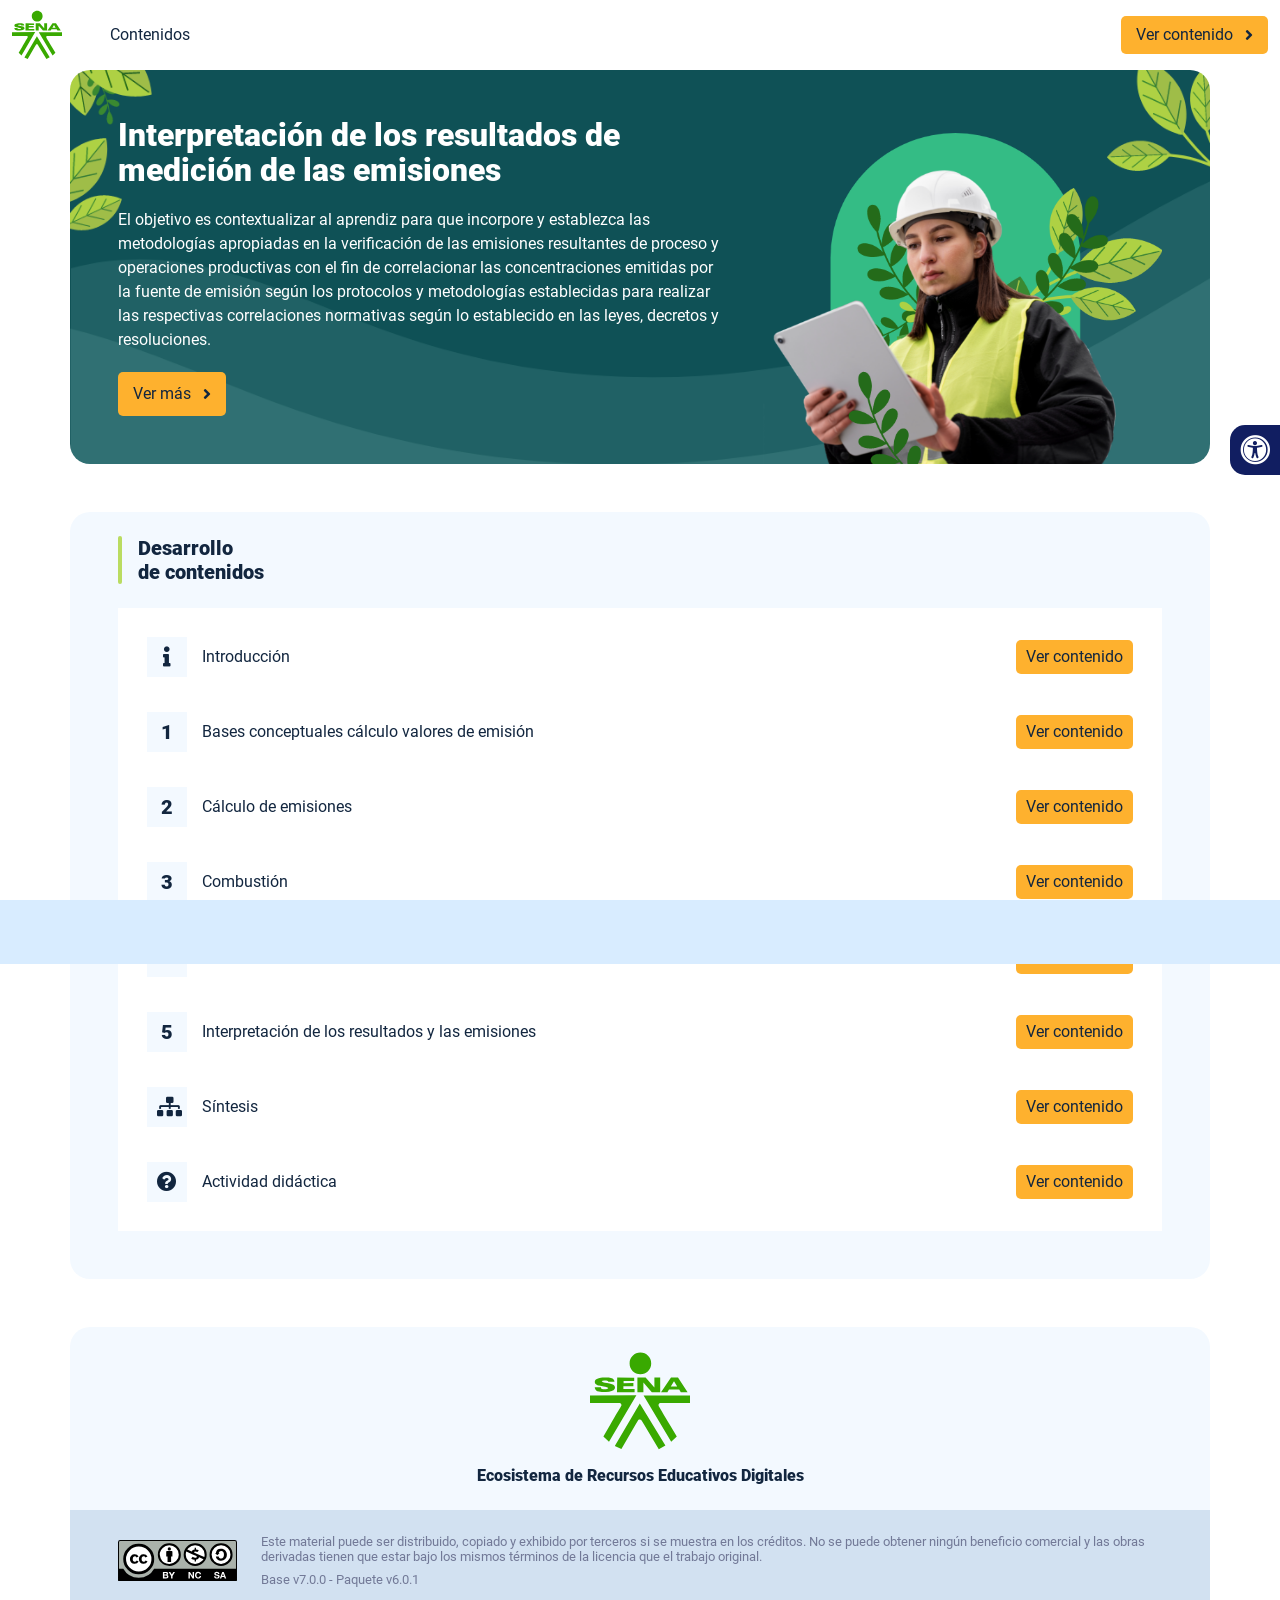
<file: index.html>
<!DOCTYPE html><html lang=""><head><meta charset="utf-8"><meta http-equiv="X-UA-Compatible" content="IE=edge"><meta name="viewport" content="width=device-width,initial-scale=1"><link rel="icon" href="favicon.ico"><title>Interpretación de los resultados de medición de las emisiones</title><link href="css/chunk-0c047e41.3babef71.css" rel="prefetch"><link href="css/chunk-25b302c8.3babef71.css" rel="prefetch"><link href="css/chunk-26fc7596.3babef71.css" rel="prefetch"><link href="css/chunk-2d2747e2.3babef71.css" rel="prefetch"><link href="css/chunk-32334cb6.3babef71.css" rel="prefetch"><link href="css/chunk-3c57cd7b.3babef71.css" rel="prefetch"><link href="css/chunk-4f2d402a.3babef71.css" rel="prefetch"><link href="css/chunk-515a8379.be25a6af.css" rel="prefetch"><link href="css/chunk-59974754.41f8687e.css" rel="prefetch"><link href="css/chunk-60cbc06b.d3a83979.css" rel="prefetch"><link href="css/chunk-6e1e538a.126808df.css" rel="prefetch"><link href="css/chunk-766a929b.87fd8c0c.css" rel="prefetch"><link href="css/chunk-f2df7d2c.3babef71.css" rel="prefetch"><link href="css/comple.3d214811.css" rel="prefetch"><link href="css/creditos.ef20f2bf.css" rel="prefetch"><link href="css/glosario.51c308df.css" rel="prefetch"><link href="css/referencias.e5878bf9.css" rel="prefetch"><link href="css/tema3.66458a03.css" rel="prefetch"><link href="js/actividad.39c6774d.js" rel="prefetch"><link href="js/chunk-0206bfa0.23834d76.js" rel="prefetch"><link href="js/chunk-0c047e41.346dcdef.js" rel="prefetch"><link href="js/chunk-13a6037e.141cece7.js" rel="prefetch"><link href="js/chunk-18f95272.6679ff83.js" rel="prefetch"><link href="js/chunk-25b302c8.2c0b1ccf.js" rel="prefetch"><link href="js/chunk-26fc7596.b8585c4b.js" rel="prefetch"><link href="js/chunk-2c06842c.7d5c266b.js" rel="prefetch"><link href="js/chunk-2d0c5615.625de244.js" rel="prefetch"><link href="js/chunk-2d0e96ec.c56a4167.js" rel="prefetch"><link href="js/chunk-2d208d90.16c0fcea.js" rel="prefetch"><link href="js/chunk-2d21d0e2.62993821.js" rel="prefetch"><link href="js/chunk-2d22c123.93688b5d.js" rel="prefetch"><link href="js/chunk-2d2747e2.16e43c29.js" rel="prefetch"><link href="js/chunk-2e80bb9a.2809e191.js" rel="prefetch"><link href="js/chunk-319206de.cb1e7823.js" rel="prefetch"><link href="js/chunk-32334cb6.a3ac75bc.js" rel="prefetch"><link href="js/chunk-36769079.9a3e3df5.js" rel="prefetch"><link href="js/chunk-3c57cd7b.60d32933.js" rel="prefetch"><link href="js/chunk-4cdd78c0.00ecc3eb.js" rel="prefetch"><link href="js/chunk-4f2d402a.219043e3.js" rel="prefetch"><link href="js/chunk-515a8379.d844e075.js" rel="prefetch"><link href="js/chunk-53ccb27e.b39b8d46.js" rel="prefetch"><link href="js/chunk-55d286b8.243ae0d2.js" rel="prefetch"><link href="js/chunk-59974754.52dd4b1c.js" rel="prefetch"><link href="js/chunk-60cbc06b.ff34f7c2.js" rel="prefetch"><link href="js/chunk-659152b8.02f6d70b.js" rel="prefetch"><link href="js/chunk-6e1e538a.32fe5932.js" rel="prefetch"><link href="js/chunk-766a929b.42486e17.js" rel="prefetch"><link href="js/chunk-c796899c.dbc88330.js" rel="prefetch"><link href="js/chunk-e8a7823a.e78ac50f.js" rel="prefetch"><link href="js/chunk-f2df7d2c.57627739.js" rel="prefetch"><link href="js/chunk-fde47172.767880ef.js" rel="prefetch"><link href="js/comple.0f24b2b6.js" rel="prefetch"><link href="js/creditos.6c15de97.js" rel="prefetch"><link href="js/glosario.f50bc307.js" rel="prefetch"><link href="js/intro.3e4ba447.js" rel="prefetch"><link href="js/referencias.5817c6ec.js" rel="prefetch"><link href="js/sintesis.363b1ac6.js" rel="prefetch"><link href="js/tema1.65cffbcf.js" rel="prefetch"><link href="js/tema2.c1bcbb6e.js" rel="prefetch"><link href="js/tema3.efbffc52.js" rel="prefetch"><link href="css/app.4c507c76.css" rel="preload" as="style"><link href="css/chunk-vendors.ae29d7f7.css" rel="preload" as="style"><link href="js/app.33b95633.js" rel="preload" as="script"><link href="js/chunk-vendors.c4e05f85.js" rel="preload" as="script"><link href="css/chunk-vendors.ae29d7f7.css" rel="stylesheet"><link href="css/app.4c507c76.css" rel="stylesheet"></head><body><noscript><strong>We're sorry but Interpretación de los resultados de medición de las emisiones doesn't work properly without JavaScript enabled. Please enable it to continue.</strong></noscript><div id="app"></div><script src="js/chunk-vendors.c4e05f85.js"></script><script src="js/app.33b95633.js"></script></body></html>
</file>
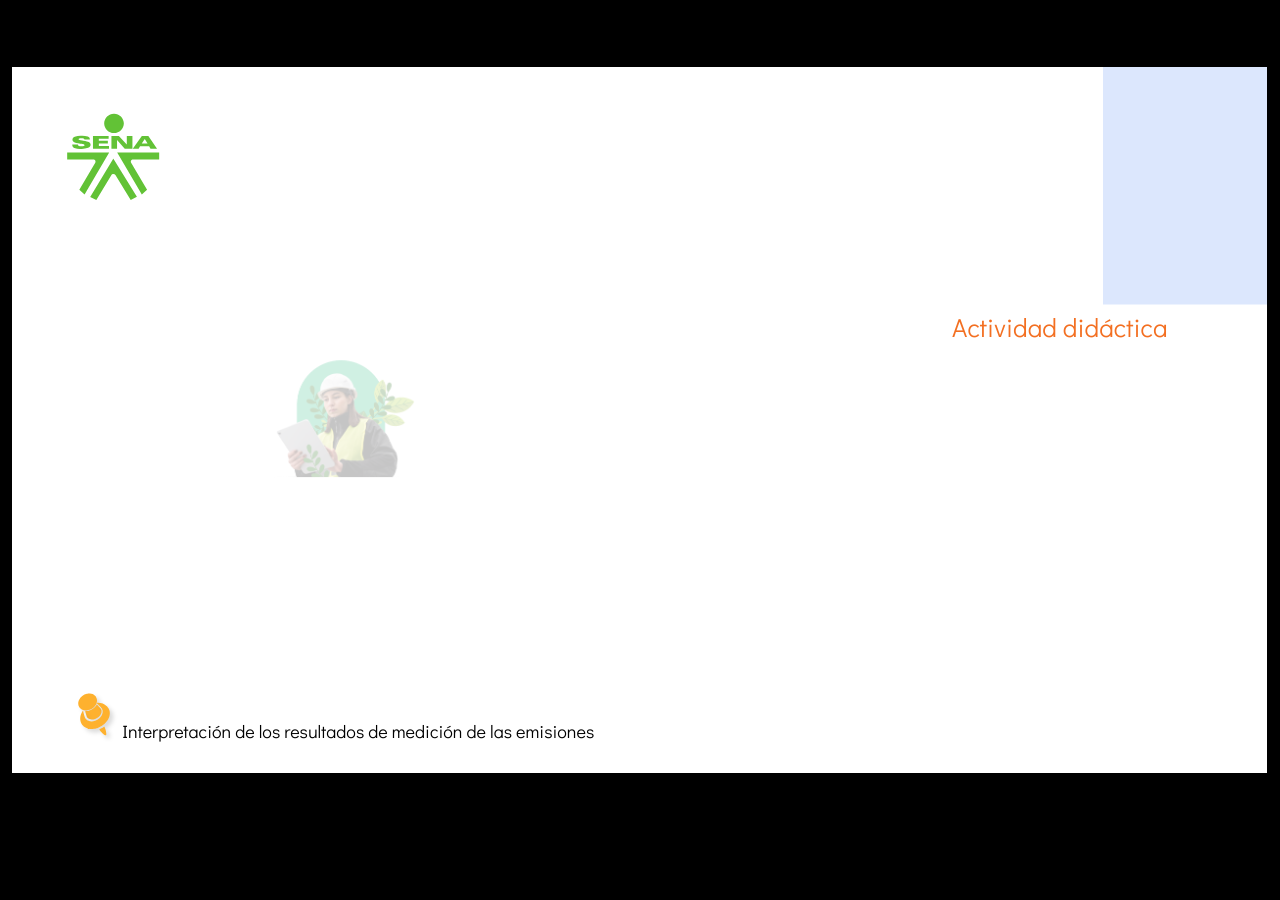
<file: actividades/actividad.html>
﻿<!doctype html>
<html lang="es">
<head>
  <meta charset="utf-8">
  <!-- Creado con Storyline 360 - http://www.articulate.com  -->
  <!-- version: 3.77.30587.0 -->
  <title>Actividad did&#225;ctica</title>
  <meta http-equiv="x-ua-compatible" content="IE=edge"/>
  <meta name="viewport" content="width=device-width,initial-scale=1,user-scalable=no,shrink-to-fit=no,minimal-ui"/>
  <meta name="apple-mobile-web-app-capable" content="yes"/>
  <style>
    html, body { height: 100%; padding: 0; margin: 0 }
    #app { height: 100%; width: 100%; }
  </style>

  <script>
    window.DS = {};
    window.globals = {
      DATA_PATH_BASE: '',
      HAS_FRAME: true,
      HAS_SLIDE: true,

      lmsPresent: false,
      tinCanPresent: false,
      cmi5Present: false,
      aoSupport: false,
      scale: 'show all',
      captureRc: false,
      browserSize: 'optimal',
      bgColor: '#000000',
      features: 'AccessibleVideo,ConnectionMessages,DropIn1,DropIn2,FullScreenToggle,LayerPresentAsDialog,MultipleQuizTracking,PlayerSpeedControl,StreamingVideo,UpdatedThemeEditor,UseAudioElement,VideoSync',
      themeName: 'classic',
      preloaderColor: '#FFFFFF',
      suppressAnalytics: false,
      productChannel: 'stable',
      publishSource: 'storyline',
      aid: 'aid|5304b41d-7af7-4125-b8d1-83eb222823e2',
      cid: 'e2bd7eff-c0eb-4ca1-be52-94918f874255',
      playerVersion: '3.77.30587.0',
      publishTimestamp: '2023-07-18T15:26:41.6684726Z',
      maxIosVideoElements: 10,
      connectionSettings: { mode: 'disabled' },

      
      parseParams: function(qs) {
        if (window.globals.parsedParams != null) {
          return window.globals.parsedParams;
        }
        qs = (qs || window.location.search.substr(1)).split('+').join(' ');
        var params = {},
            tokens,
            re = /[?&]?([^=]+)=([^&]*)/g;

        while (tokens = re.exec(qs)) {
          params[decodeURIComponent(tokens[1]).trim()] =
            decodeURIComponent(tokens[2]).trim();
        }
        window.globals.parsedParams = params;
        return params;
      }

    };
  </script>
  <script>
    var isIe11 = ('ActiveXObject' in window || window.MSBlobBuilder != null)
      && window.msCrypto != null && !window.ActiveXObject;
    if (isIe11) {
      window.globals.unsupportedBrowser = true;
      document.write(atob('[base64]'));
    }
  </script>
  
  <script>window.THREE = { };</script>
  
</head>
<body style="background: #000000" class="cs-HTML theme-classic">
  <!-- 360 -->
  <script>!function(){var e,i=/iPhone/i,o=/iPod/i,n=/iPad/i,t=/\biOS-universal(?:.+)Mac\b/i,r=/\bAndroid(?:.+)Mobile\b/i,a=/Android/i,d=/(?:SD4930UR|\bSilk(?:.+)Mobile\b)/i,p=/Silk/i,l=/Windows Phone/i,u=/\bWindows(?:.+)ARM\b/i,b=/BlackBerry/i,s=/BB10/i,c=/Opera Mini/i,f=/\b(CriOS|Chrome)(?:.+)Mobile/i,h=/Mobile(?:.+)Firefox\b/i,v=function(e){return void 0!==e&&"MacIntel"===e.platform&&"number"==typeof e.maxTouchPoints&&e.maxTouchPoints>1&&"undefined"==typeof MSStream};e=function(e){var m={userAgent:"",platform:"",maxTouchPoints:0};e||"undefined"==typeof navigator?"string"==typeof e?m.userAgent=e:e&&e.userAgent&&(m={userAgent:e.userAgent,platform:e.platform,maxTouchPoints:e.maxTouchPoints||0}):m={userAgent:navigator.userAgent,platform:navigator.platform,maxTouchPoints:navigator.maxTouchPoints||0};var g=m.userAgent,y=g.split("[FBAN");void 0!==y[1]&&(g=y[0]),void 0!==(y=g.split("Twitter"))[1]&&(g=y[0]);var A=function(e){return function(i){return i.test(e)}}(g),w={apple:{phone:A(i)&&!A(l),ipod:A(o),tablet:!A(i)&&(A(n)||v(m))&&!A(l),universal:A(t),device:(A(i)||A(o)||A(n)||A(t)||v(m))&&!A(l)},amazon:{phone:A(d),tablet:!A(d)&&A(p),device:A(d)||A(p)},android:{phone:!A(l)&&A(d)||!A(l)&&A(r),tablet:!A(l)&&!A(d)&&!A(r)&&(A(p)||A(a)),device:!A(l)&&(A(d)||A(p)||A(r)||A(a))||A(/\bokhttp\b/i)},windows:{phone:A(l),tablet:A(u),device:A(l)||A(u)},other:{blackberry:A(b),blackberry10:A(s),opera:A(c),firefox:A(h),chrome:A(f),device:A(b)||A(s)||A(c)||A(h)||A(f)},any:!1,phone:!1,tablet:!1};return w.any=w.apple.device||w.android.device||w.windows.device||w.other.device,w.phone=w.apple.phone||w.android.phone||w.windows.phone,w.tablet=w.apple.tablet||w.android.tablet||w.windows.tablet,w}(),"object"==typeof exports&&"undefined"!=typeof module?module.exports=e:"function"==typeof define&&define.amd?define((function(){return e})):this.isMobile=e}();
    window.isMobile.apple.tablet = window.isMobile.apple.tablet ||
      (navigator.platform === 'MacIntel' && navigator.maxTouchPoints > 1);
    window.isMobile.apple.device = window.isMobile.apple.device || window.isMobile.apple.tablet;
    window.isMobile.tablet = window.isMobile.tablet || window.isMobile.apple.tablet;
    window.isMobile.any = window.isMobile.any || window.isMobile.apple.tablet;
  </script>

  <div id="focus-sink" tabindex="-1"></div>

  <div id="preso"></div>
  <script>
    (function() {

      var classTypes = [ 'desktop', 'mobile', 'phone', 'tablet' ];

      var addDeviceClasses = function(prefix, testObj) {
        var curr, i;
        for (i = 0; i < classTypes.length; i++) {
          curr = classTypes[i];
          if (testObj[curr]) {
            document.body.classList.add(prefix + curr);
          }
        }
      };

      var params = window.globals.parseParams(),
          isDevicePreview = params.devicepreview === '1',
          isPhoneOverride = params.deviceType === 'phone' || (isDevicePreview && params.phone == '1'),
          isTabletOverride = (params.deviceType === 'tablet' || isDevicePreview) && !isPhoneOverride,
          isMobileOverride = isPhoneOverride || isTabletOverride;

      var deviceView = {
        desktop: !window.isMobile.any && !isMobileOverride,
        mobile: window.isMobile.any || isMobileOverride,
        phone: isPhoneOverride || (window.isMobile.phone && !isTabletOverride),
        tablet: isTabletOverride || window.isMobile.tablet
      };

      window.globals.deviceView = deviceView;
      window.isMobile.desktop = !window.isMobile.any;
      window.isMobile.mobile = window.isMobile.any;

      addDeviceClasses('view-', deviceView);

    })();
  </script>
  
  <script src='story_content/user.js' type=text/javascript></script>
  <div class="slide-loader"></div>

  <script>
    if (window.globals.deviceView.isMobile) { var doc = document, loader = doc.body.querySelector('.slide-loader'); [ 1, 2, 3 ].forEach(function(n) { var d = doc.createElement('div'); d.style.backgroundColor = window.globals.preloaderColor; d.classList.add('mobile-loader-dot'); d.classList.add('dot' + n); loader.appendChild(d); }); }
  </script>

  <div class="mobile-load-title-overlay" style="display: none">
    <div class="mobile-load-title">Actividad did&#225;ctica</div>
  </div>

  <div class="mobile-chrome-warning"></div>

  
<style>
  .warn-connection-dialog {
    display: none;
    background: transparent;
    pointer-events: none;
    position: fixed;
    left: 0;
    top: 0;
    width: 100%;
    height: 100%;
    z-index: 999;
  }

  .warn-connection-content {
    border-radius: 4px;
    background: white;
    border: 1px solid #E7E7E7;
    color: #333333;
    box-shadow: 0 2px 4px rgba(0, 0, 0, 0.25);
    transition: all 150ms ease-out;
    position: absolute;
    white-space: nowrap;
  }

  .view-phone.is-landscape .warn-connection-content {
    left: 23px;
    bottom: 23px;
  }

  .view-tablet.is-landscape .warn-connection-content {
    left: 50%;
    top: 20px;
    transform: translateX(-50%);
  }

  .is-portrait .warn-connection-content {
    transform: translate(-50%, calc(-100% - 15px));
  }

  .warn-connection-content p {
    display: inline-block;
    margin: 0 8px 0 0;
    line-height: 33px;
    font-size: 11px;
  }

  .warn-connection-content svg {
    position: relative;
    vertical-align: middle;
    margin: 0 2px 2px 8px;
  }

  .view-desktop .warn-connection-content {
    left: 1.5em;
    bottom: 1.5em;
  }

  .view-desktop .warn-connection-content p {
    font-size: 1.1em;
  }

  .is-offline .warn-connection-dialog {
    display: block;
  }

  .is-offline .cs-panel * {
    pointer-events: none !important;
  }

  .is-offline .cs-panel {
    pointer-events: all !important;
  }

  .is-offline #nav-controls * {
    pointer-events: none !important;
  }

  .is-offline #nav-controls {
    pointer-events: all !important;
  }
</style>

<div class="warn-connection-dialog">
  <div class="warn-connection-content">
    <svg width="17" height="15" viewBox="0 0 17 15" xmlns="http://www.w3.org/2000/svg">
      <path fill="#8F0000" stroke="white" d="M16.07,12.98 L15.88,12.23 L9.51,1.21 C8.97,0.26,7.6,0.26,7.06,1.21 L0.69,12.23 C0.15,13.16,0.81,14.36,1.91,14.36 H14.65 C15.47,14.36,16.05,13.7,16.07,12.98 Z"/>
      <path fill="white" stroke="white" d="M8.58,5.5 C8.35,5.28,8.5,5.35,8.21,5.32 C8.09,5.35,7.97,5.49,7.96,5.67 C7.97,5.79,7.98,5.92,7.98,6.04 L7.98,6.04 C7.99,6.17,8,6.31,8.01,6.43 L8.01,6.44 C8.03,6.92,8.06,7.41,8.09,7.9 L8.09,7.9 C8.12,8.39,8.14,8.88,8.17,9.37 C8.17,9.39,8.18,9.42,8.2,9.44 C8.23,9.46,8.25,9.47,8.28,9.47 C8.31,9.47,8.34,9.46,8.35,9.44 C8.37,9.43,8.38,9.4,8.39,9.35 L8.39,9.34 C8.39,9.24,8.4,9.15,8.4,9.05 L8.4,9.05 C8.41,8.96,8.41,8.86,8.42,8.75 C8.43,8.44,8.45,8.12,8.47,7.81 L8.47,7.81 C8.49,7.49,8.51,7.18,8.53,6.87 C8.55,6.46,8.56,6.05,8.59,5.64 L8.6,5.62 C8.6,5.57,8.59,5.53,8.58,5.5 L8.21,5.32 Z"/>
      <circle fill="white" stroke="white" cx="8.3" cy="11.35" r="0.3"/>
    </svg>
    <p>You are offline. Trying to reconnect...</p>
  </div>
</div>

<script>
  (function() {
    window.DS.connection = {
      warningShown: false,
      assets: {},
      loadingAssetGroup: false,
      retryDelay: 500
    };

    var connectionSettings = window.globals.connectionSettings || {};

    // The `window.globals.features` variable must be set in `webpack.dev.config` when testing locally - it is not enough
    // to have it in the data - but it must be set there as well.
    var useConnectionMessages = window.AbortController != null &&
      window.location.protocol != 'file:' &&
      window.globals.features.indexOf('ConnectionMessages') != -1 &&
      connectionSettings.mode === 'normal';

    window.DS.connection.useConnectionMessages = useConnectionMessages

    var assetCount = 0;
    var checkLoadedId;


    if (useConnectionMessages && connectionSettings != null) {
      var contentEl = document.querySelector('.warn-connection-content');
      var messageEl = contentEl.querySelector('p')

      if (connectionSettings.useDarkTheme) {
        contentEl.style.borderColor = '#BABBBA';
        contentEl.style.backgroundColor = '#282828';
        contentEl.style.color = '#FFFFFF';
      }

      if (connectionSettings.message != null) {
        messageEl.textContent = window.decodeURIComponent(connectionSettings.message);
      }
    }

    function checkAssetsReady() {
      for (var i in DS.connection.assets) {
        if (!DS.connection.assets[i].success) {
          return false;
        }
      }
      return true;
    }

    function stopAssetGroup() {
      if (!useConnectionMessages) { return; }

      assetCount = 0;

      DS.connection.oldAssetGroup = DS.connection.assets;
      DS.connection.assets = {};
      DS.connection.loadingAssetGroup = false;
      clearInterval(checkLoadedId);
    }

    function startAssetGroup() {
      if (!useConnectionMessages) { return; }
      var ticks = 0;
      clearInterval(checkLoadedId);
      checkLoadedId = setInterval(function() {
        var loaded = 0;
        if (assetCount === 0 && loaded === 0) {
          clearInterval(checkLoadedId);
          return;
        }

        for (var i in DS.connection.assets) {
          if (DS.connection.assets[i].success) {
            loaded++;
          }
        }

        if (assetCount === loaded && checkAssetsReady()) {
          for (var i in DS.connection.assets) {
            if (DS.connection.assets[i].action) {
              DS.connection.assets[i].action();
            }
          }
          hideWarning();
          stopAssetGroup();
        }
      }, 100)
    }

    function requiredAsset(url, action, retry, type) {
      if (!useConnectionMessages) { return; }
      if (DS.connection.assets[url]) { return; }

      DS.connection.assets[url] = {
        success: false, action: action, retry: retry, type: type
      };
      assetCount = Object.keys(DS.connection.assets).length;
      if (!DS.connection.loadingAssetGroup) {
        startAssetGroup();
      }
      DS.connection.loadingAssetGroup = true;
    }

    function assetLoaded(url) {
      if (!useConnectionMessages) { return; }
      if (DS.connection.assets[url]) {
        DS.connection.assets[url].success = true;
      }
    }

    function assetFailed(url) {
      if (!useConnectionMessages) { return; }
      if (!DS.connection.assets[url]) {
        if (/\.js$/.test(url) && url.indexOf('transcripts') === -1) {
          setTimeout(function() {
            if (DS.connection.lastSlideLoaded != null) {
              DS.connection.lastSlideLoaded();
            }
          }, DS.connection.retryDelay);
        }
        return;
      }
      if (!DS.connection.warningShown) { showWarning(); }
      if (DS.connection.assets[url].retry) {
        setTimeout(function() {
          if (!DS.connection.assets[url].success) {
            DS.connection.assets[url].retry()
          }
        }, DS.connection.retryDelay);
      }
    }

    function hideWarning() {
      document.body.classList.remove('is-offline');
      DS.connection.warningShown = false;
    }
    DS.connection.hideWarning = hideWarning

    function showWarning(btn) {
      document.body.classList.add('is-offline')
      DS.connection.warningShown = true;
      updateWarningPosition();
    }

    function updateWarningPosition() {
      if (!DS.connection.warningShown) {
        return;
      }

      var isPortrait = document.body.classList.contains('is-portrait');
      var warningEl = document.querySelector('.warn-connection-content');

      if (isPortrait) {
        var slide = document.querySelector('.primary-slide');
        var slideRect = slide.getBoundingClientRect();

        warningEl.style.top = `${slideRect.top}px`
        warningEl.style.left = `${slideRect.left + slideRect.width / 2}px`
      } else {
        warningEl.style.top = null;
        warningEl.style.left = null;
      }

      window.requestAnimationFrame(updateWarningPosition);
    }

    // these will all be noops if the feature flag isn't set in
    // the data and `window.globals.features`
    DS.connection.requiredAsset = requiredAsset;
    DS.connection.assetLoaded = assetLoaded;
    DS.connection.assetFailed = assetFailed;
    DS.connection.stopAssetGroup = stopAssetGroup;
    DS.connection.startAssetGroup = startAssetGroup;
  })();
</script>


  <script>
    
    if (window.autoSpider && window.vInterfaceObject) {
      document.querySelector('.mobile-load-title-overlay').style.display = 'none';
    }
  </script>

  

  <link rel="stylesheet" href="html5/data/css/output.min.css" data-noprefix/>
</body>
<script src="html5/lib/scripts/bootstrapper.min.js"></script>
</html>
</file>
<file: css/chunk-0c047e41.3babef71.css>
.actividad[data-v-22adfd6b]{background-color:#f2f2f2}.horizontal-scroll__wrapper[data-v-22adfd6b]{overflow:hidden}.horizontal-scroll[data-v-22adfd6b]{display:flex;transition:transform .5s ease-in-out;align-items:center;flex-wrap:nowrap}.horizontal-scroll[data-v-22adfd6b]:not(.row){width:100%}.horizontal-scroll--item-fw[data-v-22adfd6b]>div{flex-grow:0;flex-shrink:0;width:100%;margin:0!important}
</file>
<file: css/chunk-25b302c8.3babef71.css>
.actividad[data-v-22adfd6b]{background-color:#f2f2f2}.horizontal-scroll__wrapper[data-v-22adfd6b]{overflow:hidden}.horizontal-scroll[data-v-22adfd6b]{display:flex;transition:transform .5s ease-in-out;align-items:center;flex-wrap:nowrap}.horizontal-scroll[data-v-22adfd6b]:not(.row){width:100%}.horizontal-scroll--item-fw[data-v-22adfd6b]>div{flex-grow:0;flex-shrink:0;width:100%;margin:0!important}
</file>
<file: css/chunk-26fc7596.3babef71.css>
.actividad[data-v-22adfd6b]{background-color:#f2f2f2}.horizontal-scroll__wrapper[data-v-22adfd6b]{overflow:hidden}.horizontal-scroll[data-v-22adfd6b]{display:flex;transition:transform .5s ease-in-out;align-items:center;flex-wrap:nowrap}.horizontal-scroll[data-v-22adfd6b]:not(.row){width:100%}.horizontal-scroll--item-fw[data-v-22adfd6b]>div{flex-grow:0;flex-shrink:0;width:100%;margin:0!important}
</file>
<file: css/chunk-2d2747e2.3babef71.css>
.actividad[data-v-22adfd6b]{background-color:#f2f2f2}.horizontal-scroll__wrapper[data-v-22adfd6b]{overflow:hidden}.horizontal-scroll[data-v-22adfd6b]{display:flex;transition:transform .5s ease-in-out;align-items:center;flex-wrap:nowrap}.horizontal-scroll[data-v-22adfd6b]:not(.row){width:100%}.horizontal-scroll--item-fw[data-v-22adfd6b]>div{flex-grow:0;flex-shrink:0;width:100%;margin:0!important}
</file>
<file: css/chunk-32334cb6.3babef71.css>
.actividad[data-v-22adfd6b]{background-color:#f2f2f2}.horizontal-scroll__wrapper[data-v-22adfd6b]{overflow:hidden}.horizontal-scroll[data-v-22adfd6b]{display:flex;transition:transform .5s ease-in-out;align-items:center;flex-wrap:nowrap}.horizontal-scroll[data-v-22adfd6b]:not(.row){width:100%}.horizontal-scroll--item-fw[data-v-22adfd6b]>div{flex-grow:0;flex-shrink:0;width:100%;margin:0!important}
</file>
<file: css/chunk-3c57cd7b.3babef71.css>
.actividad[data-v-22adfd6b]{background-color:#f2f2f2}.horizontal-scroll__wrapper[data-v-22adfd6b]{overflow:hidden}.horizontal-scroll[data-v-22adfd6b]{display:flex;transition:transform .5s ease-in-out;align-items:center;flex-wrap:nowrap}.horizontal-scroll[data-v-22adfd6b]:not(.row){width:100%}.horizontal-scroll--item-fw[data-v-22adfd6b]>div{flex-grow:0;flex-shrink:0;width:100%;margin:0!important}
</file>
<file: css/chunk-4f2d402a.3babef71.css>
.actividad[data-v-22adfd6b]{background-color:#f2f2f2}.horizontal-scroll__wrapper[data-v-22adfd6b]{overflow:hidden}.horizontal-scroll[data-v-22adfd6b]{display:flex;transition:transform .5s ease-in-out;align-items:center;flex-wrap:nowrap}.horizontal-scroll[data-v-22adfd6b]:not(.row){width:100%}.horizontal-scroll--item-fw[data-v-22adfd6b]>div{flex-grow:0;flex-shrink:0;width:100%;margin:0!important}
</file>
<file: css/chunk-515a8379.be25a6af.css>
.actividad{background-color:#f2f2f2}.banner-interno{position:relative}.banner-interno__fondo{position:absolute;top:0;bottom:-50px;left:0;right:0;background-color:#0e494d;background-size:cover;background-position:50%}.banner-interno__titulo{display:flex;align-items:center}.banner-interno__titulo__icono{display:block;width:32px;height:32px;border-radius:50%;background-color:#fff;position:relative}.banner-interno__titulo__icono i{color:#0e494d;position:absolute;left:50%;top:50%;transform:translate(-50%,-50%)}.banner-interno__titulo h1,.banner-interno__titulo h2,.banner-interno__titulo h3,.banner-interno__titulo h4,.banner-interno__titulo h5,.banner-interno__titulo h6{color:#fff;line-height:1.1em}
</file>
<file: css/chunk-59974754.41f8687e.css>
.actividad{background-color:#f2f2f2}.aside-menu{position:fixed;top:70px;min-height:calc(100vh - 70px);max-height:calc(100vh - 70px);background-color:#f3f9ff;transition:flex .5s ease-in-out,width .5s ease-in-out;overflow-x:hidden;z-index:100001;width:300px}.aside-menu__black-background{position:fixed;inset:0;top:70px;background:rgba(0,0,0,.8);cursor:pointer}.aside-menu a{color:#111e61}.aside-menu__content{width:300px;display:flex;flex-direction:column;justify-content:space-between;min-height:calc(100vh - 70px);max-height:calc(100vh - 70px);border-right:1px solid #d8ecff;position:absolute;background:#fff}@media (max-height:800px){.aside-menu__content{min-height:800px;max-height:800px;overflow-y:auto}}.aside-menu__header{padding:10px;text-align:center;background-color:#d8ecff}.aside-menu__header h4{margin:0}.aside-menu__menu{overflow-y:auto;flex-grow:1;list-style:none;padding-left:0;margin-bottom:0}.aside-menu__menu__item--active .aside-menu__menu__item__lnk,.aside-menu__menu__item--active .aside-menu__sec-menu__item__lnk{background-color:#d8ecff;font-weight:700}.aside-menu__menu__item--sub-menu:hover,.aside-menu__menu__item:hover,.aside-menu__sec-menu__item:hover{background-color:#d8ecff}.aside-menu__menu__item--sub-menu{padding-left:10px}.aside-menu__menu__item--sub-menu--active .aside-menu__menu__item__lnk,.aside-menu__menu__item--sub-menu--active .aside-menu__sec-menu__item__lnk{background-color:#d8ecff;font-weight:700;position:relative}.aside-menu__menu__item--sub-menu--active .aside-menu__menu__item__lnk:before,.aside-menu__menu__item--sub-menu--active .aside-menu__sec-menu__item__lnk:before{content:"";display:block;position:absolute;left:0;bottom:0;top:0;width:4px;border-radius:2px;background-color:#badc61}.aside-menu__menu__item__lnk,.aside-menu__sec-menu__item__lnk{display:flex;align-items:center;padding:10px 15px;line-height:1.1em}.aside-menu__menu__item__lnk i,.aside-menu__menu__item__lnk span,.aside-menu__sec-menu__item__lnk i,.aside-menu__sec-menu__item__lnk span{margin-right:10px}.aside-menu__menu__item__lnk i:last-child,.aside-menu__menu__item__lnk span:last-child,.aside-menu__sec-menu__item__lnk i:last-child,.aside-menu__sec-menu__item__lnk span:last-child{margin-right:0}.aside-menu__sec-menu{background-color:#d8ecff;padding:10px 0;flex-shrink:0;margin-bottom:0}.aside-menu__sec-menu__item{padding:10px 15px}.aside-menu__sec-menu__item__lnk{padding:0;border-radius:1em}.aside-menu__sec-menu__item__lnk i{display:block;width:2em;height:2em;padding:.5em 0;text-align:center;background-color:#fff;border-radius:50%}.aside-menu__sec-menu__item__lnk:hover{background-color:#fff}@media (max-width:576px){.aside-menu__sec-menu{padding-bottom:110px}}.main-menu-enter-active{-webkit-animation:main-menu-open-animation .3s;animation:main-menu-open-animation .3s}.main-menu-enter-active .aside-menu__black-background{-webkit-animation:main-menu-background-animation .3s;animation:main-menu-background-animation .3s}.main-menu-leave-active{animation:main-menu-open-animation .3s reverse}.main-menu-leave-active .aside-menu__black-background{animation:main-menu-background-animation .3s reverse}@-webkit-keyframes main-menu-open-animation{0%{width:0}to{width:300px}}@keyframes main-menu-open-animation{0%{width:0}to{width:300px}}@-webkit-keyframes main-menu-background-animation{0%{opacity:0}to{opacity:1}}@keyframes main-menu-background-animation{0%{opacity:0}to{opacity:1}}
</file>
<file: css/chunk-60cbc06b.d3a83979.css>
.actividad[data-v-7e5a4120]{background-color:#f2f2f2}.header[data-v-7e5a4120]{position:sticky;top:0;padding-top:10px;padding-bottom:10px;background-color:#fff;z-index:10010;line-height:1.1em}.header__logo[data-v-7e5a4120]{width:50px}@media (max-width:576px){.header__componente-formativo[data-v-7e5a4120]{font-size:.8em}}.header__menu[data-v-7e5a4120]{cursor:pointer}.header__menu span[data-v-7e5a4120]{font-size:.7em;display:block;line-height:1em;text-align:center;color:#111e61}.header__menu__btn[data-v-7e5a4120]{width:30px;height:30px;position:relative;margin-bottom:4px}.header__menu__btn .line-1[data-v-7e5a4120],.header__menu__btn .line-2[data-v-7e5a4120],.header__menu__btn .line-3[data-v-7e5a4120]{height:4px;width:30px;background-color:#111e61;transform-origin:center center;position:absolute;left:0;border-radius:2px}.header__menu__btn .line-1[data-v-7e5a4120]{top:4px;-webkit-animation:line-1-inactive-data-v-7e5a4120 .5s ease-in-out forwards;animation:line-1-inactive-data-v-7e5a4120 .5s ease-in-out forwards}.header__menu__btn .line-2[data-v-7e5a4120]{top:13px;-webkit-animation:line-2-inactive-data-v-7e5a4120 .5s ease-in-out forwards;animation:line-2-inactive-data-v-7e5a4120 .5s ease-in-out forwards}.header__menu__btn .line-3[data-v-7e5a4120]{top:22px;-webkit-animation:line-3-inactive-data-v-7e5a4120 .5s ease-in-out forwards;animation:line-3-inactive-data-v-7e5a4120 .5s ease-in-out forwards}.header__menu__btn[data-v-7e5a4120]:hover{cursor:pointer}.header__menu__btn--open .line-1[data-v-7e5a4120]{-webkit-animation:line-1-active-data-v-7e5a4120 .5s ease-in-out forwards;animation:line-1-active-data-v-7e5a4120 .5s ease-in-out forwards}.header__menu__btn--open .line-2[data-v-7e5a4120]{-webkit-animation:line-2-active-data-v-7e5a4120 .5s ease-in-out forwards;animation:line-2-active-data-v-7e5a4120 .5s ease-in-out forwards}.header__menu__btn--open .line-3[data-v-7e5a4120]{-webkit-animation:line-3-active-data-v-7e5a4120 .5s ease-in-out forwards;animation:line-3-active-data-v-7e5a4120 .5s ease-in-out forwards}@-webkit-keyframes line-1-active-data-v-7e5a4120{0%{transform:translate(0) rotate(0)}50%{transform:translateY(9px) rotate(0)}to{transform:translateY(9px) rotate(45deg)}}@keyframes line-1-active-data-v-7e5a4120{0%{transform:translate(0) rotate(0)}50%{transform:translateY(9px) rotate(0)}to{transform:translateY(9px) rotate(45deg)}}@-webkit-keyframes line-2-active-data-v-7e5a4120{0%{transform:scale(1)}to{transform:scale(0)}}@keyframes line-2-active-data-v-7e5a4120{0%{transform:scale(1)}to{transform:scale(0)}}@-webkit-keyframes line-3-active-data-v-7e5a4120{0%{transform:translate(0) rotate(0)}50%{transform:translateY(-9px) rotate(0)}to{transform:translateY(-9px) rotate(-45deg)}}@keyframes line-3-active-data-v-7e5a4120{0%{transform:translate(0) rotate(0)}50%{transform:translateY(-9px) rotate(0)}to{transform:translateY(-9px) rotate(-45deg)}}@-webkit-keyframes line-1-inactive-data-v-7e5a4120{0%{transform:translateY(9px) rotate(45deg)}50%{transform:translateY(9px) rotate(0)}to{transform:translate(0) rotate(0)}}@keyframes line-1-inactive-data-v-7e5a4120{0%{transform:translateY(9px) rotate(45deg)}50%{transform:translateY(9px) rotate(0)}to{transform:translate(0) rotate(0)}}@-webkit-keyframes line-2-inactive-data-v-7e5a4120{0%{transform:scale(0)}to{transform:scale(1)}}@keyframes line-2-inactive-data-v-7e5a4120{0%{transform:scale(0)}to{transform:scale(1)}}@-webkit-keyframes line-3-inactive-data-v-7e5a4120{0%{transform:translateY(-9px) rotate(-45deg)}50%{transform:translateY(-9px) rotate(0)}to{transform:translate(0) rotate(0)}}@keyframes line-3-inactive-data-v-7e5a4120{0%{transform:translateY(-9px) rotate(-45deg)}50%{transform:translateY(-9px) rotate(0)}to{transform:translate(0) rotate(0)}}
</file>
<file: css/chunk-6e1e538a.126808df.css>
.actividad[data-v-4f6b7c58]{background-color:#f2f2f2}.accesibilidad[data-v-4f6b7c58]{position:fixed;right:0;top:50vh;height:50px;background-color:#111e61;border-top-left-radius:15px;border-bottom-left-radius:15px;transform:translateY(-50%) translateX(100%) translateX(-50px);overflow:hidden;transition:transform .3s ease-in-out,height .3s ease-in-out}.accesibilidad[data-v-4f6b7c58]:hover{transform:translateY(-50%) translateX(0);height:12.75rem}.accesibilidad [data-v-4f6b7c58]{color:#fff}.accesibilidad__menu__content .accesibilidad__menu__item[data-v-4f6b7c58]{cursor:pointer}.accesibilidad__menu__content .accesibilidad__menu__item[data-v-4f6b7c58]:hover{background-color:#273685}.accesibilidad__menu__content .accesibilidad__menu__item[data-v-4f6b7c58]:last-child{border:none}.accesibilidad__menu__item[data-v-4f6b7c58]{display:flex;align-items:center;padding:10px;border-bottom:1px solid #273685;line-height:1em;-webkit-user-select:none;-moz-user-select:none;-ms-user-select:none;user-select:none}.accesibilidad__menu i[data-v-4f6b7c58]{font-size:30px;font-style:normal;margin-right:10px;line-height:1em}.accesibilidad__menu img[data-v-4f6b7c58]{width:30px;margin-right:10px}
</file>
<file: css/chunk-766a929b.87fd8c0c.css>
.actividad{background-color:#f2f2f2}.barra-avance{display:flex;align-items:center;justify-content:space-between;position:fixed;bottom:0;left:0;width:100%;padding:10px;background-color:#d8ecff;transition:transform .5s ease-in-out;z-index:100000}.barra-avance__barra{margin:0 20px;flex:1;position:relative;max-width:800px}.barra-avance__barra--amarilla,.barra-avance__barra--blanca{height:4px}.barra-avance__barra--amarilla:after,.barra-avance__barra--amarilla:before,.barra-avance__barra--blanca:after,.barra-avance__barra--blanca:before{content:"";display:block;width:10px;height:10px;border-radius:50%;position:absolute;top:50%}.barra-avance__barra--amarilla:before,.barra-avance__barra--blanca:before{left:0;transform:translate(-50%,-50%)}.barra-avance__barra--amarilla:after,.barra-avance__barra--blanca:after{right:0;transform:translate(50%,-50%)}.barra-avance__barra--blanca,.barra-avance__barra--blanca:after,.barra-avance__barra--blanca:before{background-color:#fff}.barra-avance__barra--amarilla{position:absolute;width:100%;top:0;background-color:#feb12e}.barra-avance__barra--amarilla:after,.barra-avance__barra--amarilla:before{background-color:#feb12e}.barra-avance__boton--regresar{background-color:#b0c0d2}.barra-avance__boton--regresar span{color:#111e61!important}.barra-avance__boton--disable{opacity:0;pointer-events:none}.barra-avance--open{transform:translateY(0)}.barra-avance--close{transform:translateY(100%)}
</file>
<file: css/chunk-f2df7d2c.3babef71.css>
.actividad[data-v-22adfd6b]{background-color:#f2f2f2}.horizontal-scroll__wrapper[data-v-22adfd6b]{overflow:hidden}.horizontal-scroll[data-v-22adfd6b]{display:flex;transition:transform .5s ease-in-out;align-items:center;flex-wrap:nowrap}.horizontal-scroll[data-v-22adfd6b]:not(.row){width:100%}.horizontal-scroll--item-fw[data-v-22adfd6b]>div{flex-grow:0;flex-shrink:0;width:100%;margin:0!important}
</file>
<file: css/comple.3d214811.css>
.banner-interno{position:relative}.banner-interno__fondo{position:absolute;top:0;bottom:-50px;left:0;right:0;background-color:#0e494d;background-size:cover;background-position:50%}.banner-interno__titulo{display:flex;align-items:center}.banner-interno__titulo__icono{display:block;width:32px;height:32px;border-radius:50%;background-color:#fff;position:relative}.banner-interno__titulo__icono i{color:#0e494d;position:absolute;left:50%;top:50%;transform:translate(-50%,-50%)}.banner-interno__titulo h1,.banner-interno__titulo h2,.banner-interno__titulo h3,.banner-interno__titulo h4,.banner-interno__titulo h5,.banner-interno__titulo h6{color:#fff;line-height:1.1em}.actividad{background-color:#f2f2f2}.complementario__enlaces{display:flex;justify-content:center;flex-wrap:wrap}.complementario__enlaces a{margin:0 5px}.complementario__btn{font-size:1.5em;line-height:1em}table{width:calc(100% - 1px);min-width:800px}table thead{background-color:#d8ecff}table thead th{border-color:#d8ecff}table td,table th{padding:25px 20px;text-align:center}
</file>
<file: css/creditos.ef20f2bf.css>
.banner-interno{position:relative}.banner-interno__fondo{position:absolute;top:0;bottom:-50px;left:0;right:0;background-color:#0e494d;background-size:cover;background-position:50%}.banner-interno__titulo{display:flex;align-items:center}.banner-interno__titulo__icono{display:block;width:32px;height:32px;border-radius:50%;background-color:#fff;position:relative}.banner-interno__titulo__icono i{color:#0e494d;position:absolute;left:50%;top:50%;transform:translate(-50%,-50%)}.banner-interno__titulo h1,.banner-interno__titulo h2,.banner-interno__titulo h3,.banner-interno__titulo h4,.banner-interno__titulo h5,.banner-interno__titulo h6{color:#fff;line-height:1.1em}.actividad{background-color:#f2f2f2}.creditos-vista .tarjeta.credito{background-color:#d2e1f1}.creditos{color:#727997;overflow-x:auto}.creditos__item{min-width:490px}.creditos p{line-height:1.3em;margin-bottom:0;color:#727997}.creditos__titulo{font-weight:700;background-color:#d2e1f1;padding:5px 10px;border-top-radius:5px;border-top-left-radius:5px;border-top-right-radius:5px}.creditos table td,.creditos table th{border-color:#d2e1f1}
</file>
<file: css/glosario.51c308df.css>
.banner-interno{position:relative}.banner-interno__fondo{position:absolute;top:0;bottom:-50px;left:0;right:0;background-color:#0e494d;background-size:cover;background-position:50%}.banner-interno__titulo{display:flex;align-items:center}.banner-interno__titulo__icono{display:block;width:32px;height:32px;border-radius:50%;background-color:#fff;position:relative}.banner-interno__titulo__icono i{color:#0e494d;position:absolute;left:50%;top:50%;transform:translate(-50%,-50%)}.banner-interno__titulo h1,.banner-interno__titulo h2,.banner-interno__titulo h3,.banner-interno__titulo h4,.banner-interno__titulo h5,.banner-interno__titulo h6{color:#fff;line-height:1.1em}.actividad{background-color:#f2f2f2}.glosario__letra-item{display:flex}.glosario__letra-item__texto{padding-top:5px}.glosario__letra-item__letra__icono{width:32px;height:32px;position:relative;line-height:1em;border-radius:50%;background-color:#d2e1f1}.glosario__letra-item__letra__icono span{position:absolute;left:50%;top:50%;transform:translate(-50%,-50%);font-size:1.1em;font-weight:900}
</file>
<file: css/referencias.e5878bf9.css>
.banner-interno{position:relative}.banner-interno__fondo{position:absolute;top:0;bottom:-50px;left:0;right:0;background-color:#0e494d;background-size:cover;background-position:50%}.banner-interno__titulo{display:flex;align-items:center}.banner-interno__titulo__icono{display:block;width:32px;height:32px;border-radius:50%;background-color:#fff;position:relative}.banner-interno__titulo__icono i{color:#0e494d;position:absolute;left:50%;top:50%;transform:translate(-50%,-50%)}.banner-interno__titulo h1,.banner-interno__titulo h2,.banner-interno__titulo h3,.banner-interno__titulo h4,.banner-interno__titulo h5,.banner-interno__titulo h6{color:#fff;line-height:1.1em}.actividad{background-color:#f2f2f2}.referencias__item:last-child hr{display:none}.referencias__item a{color:#2196f3;text-decoration:underline;overflow-wrap:break-word}
</file>
<file: css/tema3.66458a03.css>
.actividad{background-color:#f2f2f2}.tarjeta--gris{background-color:#d2e1f1}.linea-tiempo-d.color-secundario .linea-tiempo-d__item--selected .linea-tiempo-d__item__number{background-color:#c9d9b6}.linea-tiempo-d__item__content.tarjeta.tarjeta--gris{background-color:#f8f8f8}
</file>
<file: css/app.4c507c76.css>
*,:after,:before{box-sizing:inherit}html{height:100%;line-height:1.15;box-sizing:border-box;-webkit-font-smoothing:antialiased;-moz-osx-font-smoothing:grayscale;-webkit-text-size-adjust:100%;-ms-text-size-adjust:100%;text-rendering:optimizeLegibility}a,abbr,acronym,address,applet,article,aside,audio,b,big,blockquote,body,canvas,caption,center,cite,code,dd,del,details,dfn,div,dl,dt,em,embed,fieldset,figcaption,figure,footer,form,h1,h2,h3,h4,h5,h6,header,hgroup,html,i,iframe,img,ins,kbd,label,legend,li,mark,menu,nav,object,ol,output,p,pre,q,ruby,s,samp,section,small,span,strike,strong,sub,summary,sup,table,tbody,td,tfoot,th,thead,time,tr,tt,u,ul,var,video{margin:0;padding:0;border:0;outline:0;background:transparent;vertical-align:baseline}article,aside,details,figcaption,figure,footer,header,main,menu,nav,section,summary{display:block}[hidden],template{display:none}hr{box-sizing:content-box;height:0;border-bottom:1px solid #e8e8e8;border-left:0;border-right:0;border-top:0;margin:1.5em 0;overflow:visible}[hidden]{display:none}a{font-family:Roboto,sans-serif;font-size:1em;font-weight:400;text-decoration:none;color:#12263f;background-color:transparent;transition:all .15s ease-in-out;-webkit-text-decoration-skip:objects}a:active,a:hover{outline-width:0}a:active,a:focus,a:hover{color:#000}[type=button],[type=reset],[type=submit],button{-webkit-appearance:none;-moz-appearance:none;appearance:none;cursor:pointer;display:inline-block;vertical-align:middle;border:0;border-radius:5px;color:#12263f;background-color:#feb12e;font-family:Roboto,sans-serif;font-weight:400;font-size:1em;-webkit-font-smoothing:antialiased;line-height:1em;white-space:nowrap;text-decoration:none;text-transform:none;padding:.75em 1.5em;margin:0;-webkit-user-select:none;-moz-user-select:none;-ms-user-select:none;user-select:none;overflow:visible;transition:background-color .15s ease-in-out}[type=button]:focus,[type=button]:hover,[type=reset]:focus,[type=reset]:hover,[type=submit]:focus,[type=submit]:hover,button:focus,button:hover{background-color:#feb12e;color:#12263f}[type=button]:disabled,[type=reset]:disabled,[type=submit]:disabled,button:disabled{cursor:not-allowed;opacity:.5}[type=button]:disabled:hover,[type=reset]:disabled:hover,[type=submit]:disabled:hover,button:disabled:hover{background-color:#feb12e}input,select,textarea{margin:0;display:block;font-family:Roboto,sans-serif;font-size:16px}input{overflow:visible}[type=color],[type=date],[type=datetime-local],[type=datetime],[type=email],[type=month],[type=number],[type=password],[type=search],[type=tel],[type=text],[type=time],[type=url],[type=week],input:not([type]),select,select[multiple],textarea{background-color:#fff;border:1px solid #e8e8e8;border-radius:5px;box-shadow:inset 0 1px 3px rgba(0,0,0,.06);box-sizing:inherit;margin-bottom:.75em;padding:.5em;transition:border-color .15s ease-in-out;width:100%}[type=color]:hover,[type=date]:hover,[type=datetime-local]:hover,[type=datetime]:hover,[type=email]:hover,[type=month]:hover,[type=number]:hover,[type=password]:hover,[type=search]:hover,[type=tel]:hover,[type=text]:hover,[type=time]:hover,[type=url]:hover,[type=week]:hover,input:not([type]):hover,select:hover,select[multiple]:hover,textarea:hover{border-color:shade(#e8e8e8,20%)}[type=color]:focus,[type=date]:focus,[type=datetime-local]:focus,[type=datetime]:focus,[type=email]:focus,[type=month]:focus,[type=number]:focus,[type=password]:focus,[type=search]:focus,[type=tel]:focus,[type=text]:focus,[type=time]:focus,[type=url]:focus,[type=week]:focus,input:not([type]):focus,select:focus,select[multiple]:focus,textarea:focus{border-color:#badc61;box-shadow:inset 0 1px 3px rgba(0,0,0,.06),0 0 5px rgba(10,53,55,.7);outline:none}[type=color]:disabled,[type=date]:disabled,[type=datetime-local]:disabled,[type=datetime]:disabled,[type=email]:disabled,[type=month]:disabled,[type=number]:disabled,[type=password]:disabled,[type=search]:disabled,[type=tel]:disabled,[type=text]:disabled,[type=time]:disabled,[type=url]:disabled,[type=week]:disabled,input:not([type]):disabled,select:disabled,select[multiple]:disabled,textarea:disabled{background-color:shade(#fff,5%);cursor:not-allowed}[type=color]:disabled:hover,[type=date]:disabled:hover,[type=datetime-local]:disabled:hover,[type=datetime]:disabled:hover,[type=email]:disabled:hover,[type=month]:disabled:hover,[type=number]:disabled:hover,[type=password]:disabled:hover,[type=search]:disabled:hover,[type=tel]:disabled:hover,[type=text]:disabled:hover,[type=time]:disabled:hover,[type=url]:disabled:hover,[type=week]:disabled:hover,input:not([type]):disabled:hover,select:disabled:hover,select[multiple]:disabled:hover,textarea:disabled:hover{border:1px solid #e8e8e8}select{text-transform:none;max-width:100%;border-radius:5px}::-webkit-file-upload-button{background-color:#feb12e;border:none;cursor:pointer;color:#12263f;border-radius:5px;padding:.75em 1.5em}::-webkit-file-upload-button:hover{background-color:#feb12e}optgroup{font-weight:700}fieldset{border:1px solid #e8e8e8;background-color:transparent;padding:1.5em;-webkit-margin-start:0;-webkit-margin-end:0;-webkit-padding-before:1.5em;-webkit-padding-start:1.5em;-webkit-padding-end:1.5em;-webkit-padding-after:1.5em}legend{box-sizing:border-box;color:inherit;display:table;max-width:100%;padding:0;white-space:normal;font-weight:600;-webkit-padding-start:0;-webkit-padding-end:0}label,legend{margin-bottom:.375em}label{display:block;font-size:1em;font-family:Roboto,sans-serif;font-weight:900}textarea{overflow:auto;resize:vertical}[type=checkbox],[type=radio]{box-sizing:border-box;padding:0;display:inline;margin-right:.375em}[type=number]::-webkit-inner-spin-button,[type=number]::-webkit-outer-spin-button{height:auto}[type=search]{-webkit-appearance:textfield;outline-offset:-2px}[type=search]::-webkit-search-cancel-button,[type=search]::-webkit-search-decoration{-webkit-appearance:none;-moz-appearance:none}::-moz-placeholder{color:#999}:-ms-input-placeholder{color:#999}::placeholder{color:#999}::-webkit-file-upload-button{-webkit-appearance:button;-moz-appearance:button;font:inherit}[type=file]{margin-bottom:.75em;width:100%}[type=button],[type=reset],[type=submit],button{-webkit-appearance:button}[type=button]::-moz-focus-inner,[type=reset]::-moz-focus-inner,[type=submit]::-moz-focus-inner,button::-moz-focus-inner{border-style:none;padding:0}[type=button]:-moz-focusring,[type=reset]:-moz-focusring,[type=submit]:-moz-focusring,button:-moz-focusring{outline:1px dotted ButtonText}progress{vertical-align:baseline}ol,ul{list-style:none;margin-bottom:1em}dt{font-weight:700}figure,img,picture,svg{margin:0;width:100%;max-width:100%}figcaption{display:block;background-color:#e8e8e8;padding:.75em 1.5em;font-size:.8em;font-weight:700}img,svg{display:block;border-style:none}svg:not(:root){overflow:hidden}audio,canvas,progress,video{display:inline-block}audio:not([controls]){display:none;height:0}template{display:none}table{border-collapse:collapse;border-spacing:0;table-layout:fixed;width:100%}td,th,tr{vertical-align:middle}td,th{border:1px solid #e8e8e8;padding:.75em}th{font-size:.875em;line-height:1.2}td{line-height:1.5}body{font-size:16px;font-weight:400;line-height:1.5}body,h1,h2,h3,h4,h5,h6{color:#12263f;font-family:Roboto,sans-serif}h1,h2,h3,h4,h5,h6{font-weight:900;line-height:1.2;margin:0 0 .75em}h1{font-size:2em}h2{font-size:1.5em}h3{font-size:1.25em}h4{font-size:1.125em}h5{font-size:1em}h6{font-size:.875em}p{font-family:Roboto,sans-serif;font-size:1em;font-weight:400;line-height:1.5;color:#12263f;margin-bottom:1em}b,strong{font-weight:700}dfn,em,i{font-style:italic}br{line-height:2em}u{text-decoration:underline}code,kbd,pre,samp{color:#727997;font-family:Lucida Console,Courier New,monospace;font-size:1em}sub,sup{font-size:75%;line-height:0;position:relative;vertical-align:baseline}sub{bottom:-.25em}sup{top:-.5em}small{font-size:80%}mark{background-color:#ffeb3b;color:#000}abbr[title]{border-bottom:none;text-decoration:underline;-webkit-text-decoration:underline dotted;text-decoration:underline dotted}blockquote,q{quotes:none}::selection{background:#2196f3!important;color:#fff!important;text-shadow:none}::-moz-selection{background:#2196f3!important;color:#fff!important;text-shadow:none}img::selection{background:transparent}img::-moz-selection{background:transparent}body{-webkit-tap-highlight-color:#2196F3!important}details,menu{display:block}summary{display:list-item}@media print{*,:after,:before,:first-letter,:first-line{background:transparent!important;color:#000!important;box-shadow:none!important;text-shadow:none!important}a,a:visited{text-decoration:underline}a[href]:after{content:" (" attr(href) ")"}a abbr[title]:after{content:" (" attr(title) ")"}a[href^="#"]:after,a[href^="javascript:"]:after{content:""}blockquote,pre{border:1px solid #999;page-break-inside:avoid}thead{display:table-header-group}img,tr{page-break-inside:avoid}img{max-width:100%!important}h2,h3,p{orphans:3;widows:3}h2,h3{page-break-after:avoid}}[data-aos][data-aos][data-aos-duration="50"],body[data-aos-duration="50"] [data-aos]{transition-duration:50ms}[data-aos][data-aos][data-aos-delay="50"],body[data-aos-delay="50"] [data-aos]{transition-delay:0s}[data-aos][data-aos][data-aos-delay="50"].aos-animate,body[data-aos-delay="50"] [data-aos].aos-animate{transition-delay:50ms}[data-aos][data-aos][data-aos-duration="100"],body[data-aos-duration="100"] [data-aos]{transition-duration:.1s}[data-aos][data-aos][data-aos-delay="100"],body[data-aos-delay="100"] [data-aos]{transition-delay:0s}[data-aos][data-aos][data-aos-delay="100"].aos-animate,body[data-aos-delay="100"] [data-aos].aos-animate{transition-delay:.1s}[data-aos][data-aos][data-aos-duration="150"],body[data-aos-duration="150"] [data-aos]{transition-duration:.15s}[data-aos][data-aos][data-aos-delay="150"],body[data-aos-delay="150"] [data-aos]{transition-delay:0s}[data-aos][data-aos][data-aos-delay="150"].aos-animate,body[data-aos-delay="150"] [data-aos].aos-animate{transition-delay:.15s}[data-aos][data-aos][data-aos-duration="200"],body[data-aos-duration="200"] [data-aos]{transition-duration:.2s}[data-aos][data-aos][data-aos-delay="200"],body[data-aos-delay="200"] [data-aos]{transition-delay:0s}[data-aos][data-aos][data-aos-delay="200"].aos-animate,body[data-aos-delay="200"] [data-aos].aos-animate{transition-delay:.2s}[data-aos][data-aos][data-aos-duration="250"],body[data-aos-duration="250"] [data-aos]{transition-duration:.25s}[data-aos][data-aos][data-aos-delay="250"],body[data-aos-delay="250"] [data-aos]{transition-delay:0s}[data-aos][data-aos][data-aos-delay="250"].aos-animate,body[data-aos-delay="250"] [data-aos].aos-animate{transition-delay:.25s}[data-aos][data-aos][data-aos-duration="300"],body[data-aos-duration="300"] [data-aos]{transition-duration:.3s}[data-aos][data-aos][data-aos-delay="300"],body[data-aos-delay="300"] [data-aos]{transition-delay:0s}[data-aos][data-aos][data-aos-delay="300"].aos-animate,body[data-aos-delay="300"] [data-aos].aos-animate{transition-delay:.3s}[data-aos][data-aos][data-aos-duration="350"],body[data-aos-duration="350"] [data-aos]{transition-duration:.35s}[data-aos][data-aos][data-aos-delay="350"],body[data-aos-delay="350"] [data-aos]{transition-delay:0s}[data-aos][data-aos][data-aos-delay="350"].aos-animate,body[data-aos-delay="350"] [data-aos].aos-animate{transition-delay:.35s}[data-aos][data-aos][data-aos-duration="400"],body[data-aos-duration="400"] [data-aos]{transition-duration:.4s}[data-aos][data-aos][data-aos-delay="400"],body[data-aos-delay="400"] [data-aos]{transition-delay:0s}[data-aos][data-aos][data-aos-delay="400"].aos-animate,body[data-aos-delay="400"] [data-aos].aos-animate{transition-delay:.4s}[data-aos][data-aos][data-aos-duration="450"],body[data-aos-duration="450"] [data-aos]{transition-duration:.45s}[data-aos][data-aos][data-aos-delay="450"],body[data-aos-delay="450"] [data-aos]{transition-delay:0s}[data-aos][data-aos][data-aos-delay="450"].aos-animate,body[data-aos-delay="450"] [data-aos].aos-animate{transition-delay:.45s}[data-aos][data-aos][data-aos-duration="500"],body[data-aos-duration="500"] [data-aos]{transition-duration:.5s}[data-aos][data-aos][data-aos-delay="500"],body[data-aos-delay="500"] [data-aos]{transition-delay:0s}[data-aos][data-aos][data-aos-delay="500"].aos-animate,body[data-aos-delay="500"] [data-aos].aos-animate{transition-delay:.5s}[data-aos][data-aos][data-aos-duration="550"],body[data-aos-duration="550"] [data-aos]{transition-duration:.55s}[data-aos][data-aos][data-aos-delay="550"],body[data-aos-delay="550"] [data-aos]{transition-delay:0s}[data-aos][data-aos][data-aos-delay="550"].aos-animate,body[data-aos-delay="550"] [data-aos].aos-animate{transition-delay:.55s}[data-aos][data-aos][data-aos-duration="600"],body[data-aos-duration="600"] [data-aos]{transition-duration:.6s}[data-aos][data-aos][data-aos-delay="600"],body[data-aos-delay="600"] [data-aos]{transition-delay:0s}[data-aos][data-aos][data-aos-delay="600"].aos-animate,body[data-aos-delay="600"] [data-aos].aos-animate{transition-delay:.6s}[data-aos][data-aos][data-aos-duration="650"],body[data-aos-duration="650"] [data-aos]{transition-duration:.65s}[data-aos][data-aos][data-aos-delay="650"],body[data-aos-delay="650"] [data-aos]{transition-delay:0s}[data-aos][data-aos][data-aos-delay="650"].aos-animate,body[data-aos-delay="650"] [data-aos].aos-animate{transition-delay:.65s}[data-aos][data-aos][data-aos-duration="700"],body[data-aos-duration="700"] [data-aos]{transition-duration:.7s}[data-aos][data-aos][data-aos-delay="700"],body[data-aos-delay="700"] [data-aos]{transition-delay:0s}[data-aos][data-aos][data-aos-delay="700"].aos-animate,body[data-aos-delay="700"] [data-aos].aos-animate{transition-delay:.7s}[data-aos][data-aos][data-aos-duration="750"],body[data-aos-duration="750"] [data-aos]{transition-duration:.75s}[data-aos][data-aos][data-aos-delay="750"],body[data-aos-delay="750"] [data-aos]{transition-delay:0s}[data-aos][data-aos][data-aos-delay="750"].aos-animate,body[data-aos-delay="750"] [data-aos].aos-animate{transition-delay:.75s}[data-aos][data-aos][data-aos-duration="800"],body[data-aos-duration="800"] [data-aos]{transition-duration:.8s}[data-aos][data-aos][data-aos-delay="800"],body[data-aos-delay="800"] [data-aos]{transition-delay:0s}[data-aos][data-aos][data-aos-delay="800"].aos-animate,body[data-aos-delay="800"] [data-aos].aos-animate{transition-delay:.8s}[data-aos][data-aos][data-aos-duration="850"],body[data-aos-duration="850"] [data-aos]{transition-duration:.85s}[data-aos][data-aos][data-aos-delay="850"],body[data-aos-delay="850"] [data-aos]{transition-delay:0s}[data-aos][data-aos][data-aos-delay="850"].aos-animate,body[data-aos-delay="850"] [data-aos].aos-animate{transition-delay:.85s}[data-aos][data-aos][data-aos-duration="900"],body[data-aos-duration="900"] [data-aos]{transition-duration:.9s}[data-aos][data-aos][data-aos-delay="900"],body[data-aos-delay="900"] [data-aos]{transition-delay:0s}[data-aos][data-aos][data-aos-delay="900"].aos-animate,body[data-aos-delay="900"] [data-aos].aos-animate{transition-delay:.9s}[data-aos][data-aos][data-aos-duration="950"],body[data-aos-duration="950"] [data-aos]{transition-duration:.95s}[data-aos][data-aos][data-aos-delay="950"],body[data-aos-delay="950"] [data-aos]{transition-delay:0s}[data-aos][data-aos][data-aos-delay="950"].aos-animate,body[data-aos-delay="950"] [data-aos].aos-animate{transition-delay:.95s}[data-aos][data-aos][data-aos-duration="1000"],body[data-aos-duration="1000"] [data-aos]{transition-duration:1s}[data-aos][data-aos][data-aos-delay="1000"],body[data-aos-delay="1000"] [data-aos]{transition-delay:0s}[data-aos][data-aos][data-aos-delay="1000"].aos-animate,body[data-aos-delay="1000"] [data-aos].aos-animate{transition-delay:1s}[data-aos][data-aos][data-aos-duration="1050"],body[data-aos-duration="1050"] [data-aos]{transition-duration:1.05s}[data-aos][data-aos][data-aos-delay="1050"],body[data-aos-delay="1050"] [data-aos]{transition-delay:0s}[data-aos][data-aos][data-aos-delay="1050"].aos-animate,body[data-aos-delay="1050"] [data-aos].aos-animate{transition-delay:1.05s}[data-aos][data-aos][data-aos-duration="1100"],body[data-aos-duration="1100"] [data-aos]{transition-duration:1.1s}[data-aos][data-aos][data-aos-delay="1100"],body[data-aos-delay="1100"] [data-aos]{transition-delay:0s}[data-aos][data-aos][data-aos-delay="1100"].aos-animate,body[data-aos-delay="1100"] [data-aos].aos-animate{transition-delay:1.1s}[data-aos][data-aos][data-aos-duration="1150"],body[data-aos-duration="1150"] [data-aos]{transition-duration:1.15s}[data-aos][data-aos][data-aos-delay="1150"],body[data-aos-delay="1150"] [data-aos]{transition-delay:0s}[data-aos][data-aos][data-aos-delay="1150"].aos-animate,body[data-aos-delay="1150"] [data-aos].aos-animate{transition-delay:1.15s}[data-aos][data-aos][data-aos-duration="1200"],body[data-aos-duration="1200"] [data-aos]{transition-duration:1.2s}[data-aos][data-aos][data-aos-delay="1200"],body[data-aos-delay="1200"] [data-aos]{transition-delay:0s}[data-aos][data-aos][data-aos-delay="1200"].aos-animate,body[data-aos-delay="1200"] [data-aos].aos-animate{transition-delay:1.2s}[data-aos][data-aos][data-aos-duration="1250"],body[data-aos-duration="1250"] [data-aos]{transition-duration:1.25s}[data-aos][data-aos][data-aos-delay="1250"],body[data-aos-delay="1250"] [data-aos]{transition-delay:0s}[data-aos][data-aos][data-aos-delay="1250"].aos-animate,body[data-aos-delay="1250"] [data-aos].aos-animate{transition-delay:1.25s}[data-aos][data-aos][data-aos-duration="1300"],body[data-aos-duration="1300"] [data-aos]{transition-duration:1.3s}[data-aos][data-aos][data-aos-delay="1300"],body[data-aos-delay="1300"] [data-aos]{transition-delay:0s}[data-aos][data-aos][data-aos-delay="1300"].aos-animate,body[data-aos-delay="1300"] [data-aos].aos-animate{transition-delay:1.3s}[data-aos][data-aos][data-aos-duration="1350"],body[data-aos-duration="1350"] [data-aos]{transition-duration:1.35s}[data-aos][data-aos][data-aos-delay="1350"],body[data-aos-delay="1350"] [data-aos]{transition-delay:0s}[data-aos][data-aos][data-aos-delay="1350"].aos-animate,body[data-aos-delay="1350"] [data-aos].aos-animate{transition-delay:1.35s}[data-aos][data-aos][data-aos-duration="1400"],body[data-aos-duration="1400"] [data-aos]{transition-duration:1.4s}[data-aos][data-aos][data-aos-delay="1400"],body[data-aos-delay="1400"] [data-aos]{transition-delay:0s}[data-aos][data-aos][data-aos-delay="1400"].aos-animate,body[data-aos-delay="1400"] [data-aos].aos-animate{transition-delay:1.4s}[data-aos][data-aos][data-aos-duration="1450"],body[data-aos-duration="1450"] [data-aos]{transition-duration:1.45s}[data-aos][data-aos][data-aos-delay="1450"],body[data-aos-delay="1450"] [data-aos]{transition-delay:0s}[data-aos][data-aos][data-aos-delay="1450"].aos-animate,body[data-aos-delay="1450"] [data-aos].aos-animate{transition-delay:1.45s}[data-aos][data-aos][data-aos-duration="1500"],body[data-aos-duration="1500"] [data-aos]{transition-duration:1.5s}[data-aos][data-aos][data-aos-delay="1500"],body[data-aos-delay="1500"] [data-aos]{transition-delay:0s}[data-aos][data-aos][data-aos-delay="1500"].aos-animate,body[data-aos-delay="1500"] [data-aos].aos-animate{transition-delay:1.5s}[data-aos][data-aos][data-aos-duration="1550"],body[data-aos-duration="1550"] [data-aos]{transition-duration:1.55s}[data-aos][data-aos][data-aos-delay="1550"],body[data-aos-delay="1550"] [data-aos]{transition-delay:0s}[data-aos][data-aos][data-aos-delay="1550"].aos-animate,body[data-aos-delay="1550"] [data-aos].aos-animate{transition-delay:1.55s}[data-aos][data-aos][data-aos-duration="1600"],body[data-aos-duration="1600"] [data-aos]{transition-duration:1.6s}[data-aos][data-aos][data-aos-delay="1600"],body[data-aos-delay="1600"] [data-aos]{transition-delay:0s}[data-aos][data-aos][data-aos-delay="1600"].aos-animate,body[data-aos-delay="1600"] [data-aos].aos-animate{transition-delay:1.6s}[data-aos][data-aos][data-aos-duration="1650"],body[data-aos-duration="1650"] [data-aos]{transition-duration:1.65s}[data-aos][data-aos][data-aos-delay="1650"],body[data-aos-delay="1650"] [data-aos]{transition-delay:0s}[data-aos][data-aos][data-aos-delay="1650"].aos-animate,body[data-aos-delay="1650"] [data-aos].aos-animate{transition-delay:1.65s}[data-aos][data-aos][data-aos-duration="1700"],body[data-aos-duration="1700"] [data-aos]{transition-duration:1.7s}[data-aos][data-aos][data-aos-delay="1700"],body[data-aos-delay="1700"] [data-aos]{transition-delay:0s}[data-aos][data-aos][data-aos-delay="1700"].aos-animate,body[data-aos-delay="1700"] [data-aos].aos-animate{transition-delay:1.7s}[data-aos][data-aos][data-aos-duration="1750"],body[data-aos-duration="1750"] [data-aos]{transition-duration:1.75s}[data-aos][data-aos][data-aos-delay="1750"],body[data-aos-delay="1750"] [data-aos]{transition-delay:0s}[data-aos][data-aos][data-aos-delay="1750"].aos-animate,body[data-aos-delay="1750"] [data-aos].aos-animate{transition-delay:1.75s}[data-aos][data-aos][data-aos-duration="1800"],body[data-aos-duration="1800"] [data-aos]{transition-duration:1.8s}[data-aos][data-aos][data-aos-delay="1800"],body[data-aos-delay="1800"] [data-aos]{transition-delay:0s}[data-aos][data-aos][data-aos-delay="1800"].aos-animate,body[data-aos-delay="1800"] [data-aos].aos-animate{transition-delay:1.8s}[data-aos][data-aos][data-aos-duration="1850"],body[data-aos-duration="1850"] [data-aos]{transition-duration:1.85s}[data-aos][data-aos][data-aos-delay="1850"],body[data-aos-delay="1850"] [data-aos]{transition-delay:0s}[data-aos][data-aos][data-aos-delay="1850"].aos-animate,body[data-aos-delay="1850"] [data-aos].aos-animate{transition-delay:1.85s}[data-aos][data-aos][data-aos-duration="1900"],body[data-aos-duration="1900"] [data-aos]{transition-duration:1.9s}[data-aos][data-aos][data-aos-delay="1900"],body[data-aos-delay="1900"] [data-aos]{transition-delay:0s}[data-aos][data-aos][data-aos-delay="1900"].aos-animate,body[data-aos-delay="1900"] [data-aos].aos-animate{transition-delay:1.9s}[data-aos][data-aos][data-aos-duration="1950"],body[data-aos-duration="1950"] [data-aos]{transition-duration:1.95s}[data-aos][data-aos][data-aos-delay="1950"],body[data-aos-delay="1950"] [data-aos]{transition-delay:0s}[data-aos][data-aos][data-aos-delay="1950"].aos-animate,body[data-aos-delay="1950"] [data-aos].aos-animate{transition-delay:1.95s}[data-aos][data-aos][data-aos-duration="2000"],body[data-aos-duration="2000"] [data-aos]{transition-duration:2s}[data-aos][data-aos][data-aos-delay="2000"],body[data-aos-delay="2000"] [data-aos]{transition-delay:0s}[data-aos][data-aos][data-aos-delay="2000"].aos-animate,body[data-aos-delay="2000"] [data-aos].aos-animate{transition-delay:2s}[data-aos][data-aos][data-aos-duration="2050"],body[data-aos-duration="2050"] [data-aos]{transition-duration:2.05s}[data-aos][data-aos][data-aos-delay="2050"],body[data-aos-delay="2050"] [data-aos]{transition-delay:0s}[data-aos][data-aos][data-aos-delay="2050"].aos-animate,body[data-aos-delay="2050"] [data-aos].aos-animate{transition-delay:2.05s}[data-aos][data-aos][data-aos-duration="2100"],body[data-aos-duration="2100"] [data-aos]{transition-duration:2.1s}[data-aos][data-aos][data-aos-delay="2100"],body[data-aos-delay="2100"] [data-aos]{transition-delay:0s}[data-aos][data-aos][data-aos-delay="2100"].aos-animate,body[data-aos-delay="2100"] [data-aos].aos-animate{transition-delay:2.1s}[data-aos][data-aos][data-aos-duration="2150"],body[data-aos-duration="2150"] [data-aos]{transition-duration:2.15s}[data-aos][data-aos][data-aos-delay="2150"],body[data-aos-delay="2150"] [data-aos]{transition-delay:0s}[data-aos][data-aos][data-aos-delay="2150"].aos-animate,body[data-aos-delay="2150"] [data-aos].aos-animate{transition-delay:2.15s}[data-aos][data-aos][data-aos-duration="2200"],body[data-aos-duration="2200"] [data-aos]{transition-duration:2.2s}[data-aos][data-aos][data-aos-delay="2200"],body[data-aos-delay="2200"] [data-aos]{transition-delay:0s}[data-aos][data-aos][data-aos-delay="2200"].aos-animate,body[data-aos-delay="2200"] [data-aos].aos-animate{transition-delay:2.2s}[data-aos][data-aos][data-aos-duration="2250"],body[data-aos-duration="2250"] [data-aos]{transition-duration:2.25s}[data-aos][data-aos][data-aos-delay="2250"],body[data-aos-delay="2250"] [data-aos]{transition-delay:0s}[data-aos][data-aos][data-aos-delay="2250"].aos-animate,body[data-aos-delay="2250"] [data-aos].aos-animate{transition-delay:2.25s}[data-aos][data-aos][data-aos-duration="2300"],body[data-aos-duration="2300"] [data-aos]{transition-duration:2.3s}[data-aos][data-aos][data-aos-delay="2300"],body[data-aos-delay="2300"] [data-aos]{transition-delay:0s}[data-aos][data-aos][data-aos-delay="2300"].aos-animate,body[data-aos-delay="2300"] [data-aos].aos-animate{transition-delay:2.3s}[data-aos][data-aos][data-aos-duration="2350"],body[data-aos-duration="2350"] [data-aos]{transition-duration:2.35s}[data-aos][data-aos][data-aos-delay="2350"],body[data-aos-delay="2350"] [data-aos]{transition-delay:0s}[data-aos][data-aos][data-aos-delay="2350"].aos-animate,body[data-aos-delay="2350"] [data-aos].aos-animate{transition-delay:2.35s}[data-aos][data-aos][data-aos-duration="2400"],body[data-aos-duration="2400"] [data-aos]{transition-duration:2.4s}[data-aos][data-aos][data-aos-delay="2400"],body[data-aos-delay="2400"] [data-aos]{transition-delay:0s}[data-aos][data-aos][data-aos-delay="2400"].aos-animate,body[data-aos-delay="2400"] [data-aos].aos-animate{transition-delay:2.4s}[data-aos][data-aos][data-aos-duration="2450"],body[data-aos-duration="2450"] [data-aos]{transition-duration:2.45s}[data-aos][data-aos][data-aos-delay="2450"],body[data-aos-delay="2450"] [data-aos]{transition-delay:0s}[data-aos][data-aos][data-aos-delay="2450"].aos-animate,body[data-aos-delay="2450"] [data-aos].aos-animate{transition-delay:2.45s}[data-aos][data-aos][data-aos-duration="2500"],body[data-aos-duration="2500"] [data-aos]{transition-duration:2.5s}[data-aos][data-aos][data-aos-delay="2500"],body[data-aos-delay="2500"] [data-aos]{transition-delay:0s}[data-aos][data-aos][data-aos-delay="2500"].aos-animate,body[data-aos-delay="2500"] [data-aos].aos-animate{transition-delay:2.5s}[data-aos][data-aos][data-aos-duration="2550"],body[data-aos-duration="2550"] [data-aos]{transition-duration:2.55s}[data-aos][data-aos][data-aos-delay="2550"],body[data-aos-delay="2550"] [data-aos]{transition-delay:0s}[data-aos][data-aos][data-aos-delay="2550"].aos-animate,body[data-aos-delay="2550"] [data-aos].aos-animate{transition-delay:2.55s}[data-aos][data-aos][data-aos-duration="2600"],body[data-aos-duration="2600"] [data-aos]{transition-duration:2.6s}[data-aos][data-aos][data-aos-delay="2600"],body[data-aos-delay="2600"] [data-aos]{transition-delay:0s}[data-aos][data-aos][data-aos-delay="2600"].aos-animate,body[data-aos-delay="2600"] [data-aos].aos-animate{transition-delay:2.6s}[data-aos][data-aos][data-aos-duration="2650"],body[data-aos-duration="2650"] [data-aos]{transition-duration:2.65s}[data-aos][data-aos][data-aos-delay="2650"],body[data-aos-delay="2650"] [data-aos]{transition-delay:0s}[data-aos][data-aos][data-aos-delay="2650"].aos-animate,body[data-aos-delay="2650"] [data-aos].aos-animate{transition-delay:2.65s}[data-aos][data-aos][data-aos-duration="2700"],body[data-aos-duration="2700"] [data-aos]{transition-duration:2.7s}[data-aos][data-aos][data-aos-delay="2700"],body[data-aos-delay="2700"] [data-aos]{transition-delay:0s}[data-aos][data-aos][data-aos-delay="2700"].aos-animate,body[data-aos-delay="2700"] [data-aos].aos-animate{transition-delay:2.7s}[data-aos][data-aos][data-aos-duration="2750"],body[data-aos-duration="2750"] [data-aos]{transition-duration:2.75s}[data-aos][data-aos][data-aos-delay="2750"],body[data-aos-delay="2750"] [data-aos]{transition-delay:0s}[data-aos][data-aos][data-aos-delay="2750"].aos-animate,body[data-aos-delay="2750"] [data-aos].aos-animate{transition-delay:2.75s}[data-aos][data-aos][data-aos-duration="2800"],body[data-aos-duration="2800"] [data-aos]{transition-duration:2.8s}[data-aos][data-aos][data-aos-delay="2800"],body[data-aos-delay="2800"] [data-aos]{transition-delay:0s}[data-aos][data-aos][data-aos-delay="2800"].aos-animate,body[data-aos-delay="2800"] [data-aos].aos-animate{transition-delay:2.8s}[data-aos][data-aos][data-aos-duration="2850"],body[data-aos-duration="2850"] [data-aos]{transition-duration:2.85s}[data-aos][data-aos][data-aos-delay="2850"],body[data-aos-delay="2850"] [data-aos]{transition-delay:0s}[data-aos][data-aos][data-aos-delay="2850"].aos-animate,body[data-aos-delay="2850"] [data-aos].aos-animate{transition-delay:2.85s}[data-aos][data-aos][data-aos-duration="2900"],body[data-aos-duration="2900"] [data-aos]{transition-duration:2.9s}[data-aos][data-aos][data-aos-delay="2900"],body[data-aos-delay="2900"] [data-aos]{transition-delay:0s}[data-aos][data-aos][data-aos-delay="2900"].aos-animate,body[data-aos-delay="2900"] [data-aos].aos-animate{transition-delay:2.9s}[data-aos][data-aos][data-aos-duration="2950"],body[data-aos-duration="2950"] [data-aos]{transition-duration:2.95s}[data-aos][data-aos][data-aos-delay="2950"],body[data-aos-delay="2950"] [data-aos]{transition-delay:0s}[data-aos][data-aos][data-aos-delay="2950"].aos-animate,body[data-aos-delay="2950"] [data-aos].aos-animate{transition-delay:2.95s}[data-aos][data-aos][data-aos-duration="3000"],body[data-aos-duration="3000"] [data-aos]{transition-duration:3s}[data-aos][data-aos][data-aos-delay="3000"],body[data-aos-delay="3000"] [data-aos]{transition-delay:0s}[data-aos][data-aos][data-aos-delay="3000"].aos-animate,body[data-aos-delay="3000"] [data-aos].aos-animate{transition-delay:3s}[data-aos]{pointer-events:none}[data-aos].aos-animate{pointer-events:auto}[data-aos][data-aos][data-aos-easing=linear],body[data-aos-easing=linear] [data-aos]{transition-timing-function:cubic-bezier(.25,.25,.75,.75)}[data-aos][data-aos][data-aos-easing=ease],body[data-aos-easing=ease] [data-aos]{transition-timing-function:ease}[data-aos][data-aos][data-aos-easing=ease-in],body[data-aos-easing=ease-in] [data-aos]{transition-timing-function:ease-in}[data-aos][data-aos][data-aos-easing=ease-out],body[data-aos-easing=ease-out] [data-aos]{transition-timing-function:ease-out}[data-aos][data-aos][data-aos-easing=ease-in-out],body[data-aos-easing=ease-in-out] [data-aos]{transition-timing-function:ease-in-out}[data-aos][data-aos][data-aos-easing=ease-in-back],body[data-aos-easing=ease-in-back] [data-aos]{transition-timing-function:cubic-bezier(.6,-.28,.735,.045)}[data-aos][data-aos][data-aos-easing=ease-out-back],body[data-aos-easing=ease-out-back] [data-aos]{transition-timing-function:cubic-bezier(.175,.885,.32,1.275)}[data-aos][data-aos][data-aos-easing=ease-in-out-back],body[data-aos-easing=ease-in-out-back] [data-aos]{transition-timing-function:cubic-bezier(.68,-.55,.265,1.55)}[data-aos][data-aos][data-aos-easing=ease-in-sine],body[data-aos-easing=ease-in-sine] [data-aos]{transition-timing-function:cubic-bezier(.47,0,.745,.715)}[data-aos][data-aos][data-aos-easing=ease-out-sine],body[data-aos-easing=ease-out-sine] [data-aos]{transition-timing-function:cubic-bezier(.39,.575,.565,1)}[data-aos][data-aos][data-aos-easing=ease-in-out-sine],body[data-aos-easing=ease-in-out-sine] [data-aos]{transition-timing-function:cubic-bezier(.445,.05,.55,.95)}[data-aos][data-aos][data-aos-easing=ease-in-quad],body[data-aos-easing=ease-in-quad] [data-aos]{transition-timing-function:cubic-bezier(.55,.085,.68,.53)}[data-aos][data-aos][data-aos-easing=ease-out-quad],body[data-aos-easing=ease-out-quad] [data-aos]{transition-timing-function:cubic-bezier(.25,.46,.45,.94)}[data-aos][data-aos][data-aos-easing=ease-in-out-quad],body[data-aos-easing=ease-in-out-quad] [data-aos]{transition-timing-function:cubic-bezier(.455,.03,.515,.955)}[data-aos][data-aos][data-aos-easing=ease-in-cubic],body[data-aos-easing=ease-in-cubic] [data-aos]{transition-timing-function:cubic-bezier(.55,.085,.68,.53)}[data-aos][data-aos][data-aos-easing=ease-out-cubic],body[data-aos-easing=ease-out-cubic] [data-aos]{transition-timing-function:cubic-bezier(.25,.46,.45,.94)}[data-aos][data-aos][data-aos-easing=ease-in-out-cubic],body[data-aos-easing=ease-in-out-cubic] [data-aos]{transition-timing-function:cubic-bezier(.455,.03,.515,.955)}[data-aos][data-aos][data-aos-easing=ease-in-quart],body[data-aos-easing=ease-in-quart] [data-aos]{transition-timing-function:cubic-bezier(.55,.085,.68,.53)}[data-aos][data-aos][data-aos-easing=ease-out-quart],body[data-aos-easing=ease-out-quart] [data-aos]{transition-timing-function:cubic-bezier(.25,.46,.45,.94)}[data-aos][data-aos][data-aos-easing=ease-in-out-quart],body[data-aos-easing=ease-in-out-quart] [data-aos]{transition-timing-function:cubic-bezier(.455,.03,.515,.955)}@media screen{html:not(.no-js) [data-aos^=fade][data-aos^=fade]{opacity:0;transition-property:opacity,transform}html:not(.no-js) [data-aos^=fade][data-aos^=fade].aos-animate{opacity:1;transform:none}html:not(.no-js) [data-aos=fade-up]{transform:translate3d(0,100px,0)}html:not(.no-js) [data-aos=fade-down]{transform:translate3d(0,-100px,0)}html:not(.no-js) [data-aos=fade-right]{transform:translate3d(-100px,0,0)}html:not(.no-js) [data-aos=fade-left]{transform:translate3d(100px,0,0)}html:not(.no-js) [data-aos=fade-up-right]{transform:translate3d(-100px,100px,0)}html:not(.no-js) [data-aos=fade-up-left]{transform:translate3d(100px,100px,0)}html:not(.no-js) [data-aos=fade-down-right]{transform:translate3d(-100px,-100px,0)}html:not(.no-js) [data-aos=fade-down-left]{transform:translate3d(100px,-100px,0)}html:not(.no-js) [data-aos^=zoom][data-aos^=zoom]{opacity:0;transition-property:opacity,transform}html:not(.no-js) [data-aos^=zoom][data-aos^=zoom].aos-animate{opacity:1;transform:translateZ(0) scale(1)}html:not(.no-js) [data-aos=zoom-in]{transform:scale(.6)}html:not(.no-js) [data-aos=zoom-in-up]{transform:translate3d(0,100px,0) scale(.6)}html:not(.no-js) [data-aos=zoom-in-down]{transform:translate3d(0,-100px,0) scale(.6)}html:not(.no-js) [data-aos=zoom-in-right]{transform:translate3d(-100px,0,0) scale(.6)}html:not(.no-js) [data-aos=zoom-in-left]{transform:translate3d(100px,0,0) scale(.6)}html:not(.no-js) [data-aos=zoom-out]{transform:scale(1.2)}html:not(.no-js) [data-aos=zoom-out-up]{transform:translate3d(0,100px,0) scale(1.2)}html:not(.no-js) [data-aos=zoom-out-down]{transform:translate3d(0,-100px,0) scale(1.2)}html:not(.no-js) [data-aos=zoom-out-right]{transform:translate3d(-100px,0,0) scale(1.2)}html:not(.no-js) [data-aos=zoom-out-left]{transform:translate3d(100px,0,0) scale(1.2)}html:not(.no-js) [data-aos^=flip][data-aos^=flip]{-webkit-backface-visibility:hidden;backface-visibility:hidden;transition-property:transform}html:not(.no-js) [data-aos=flip-left]{transform:perspective(2500px) rotateY(-100deg)}html:not(.no-js) [data-aos=flip-left].aos-animate{transform:perspective(2500px) rotateY(0)}html:not(.no-js) [data-aos=flip-right]{transform:perspective(2500px) rotateY(100deg)}html:not(.no-js) [data-aos=flip-right].aos-animate{transform:perspective(2500px) rotateY(0)}html:not(.no-js) [data-aos=flip-up]{transform:perspective(2500px) rotateX(-100deg)}html:not(.no-js) [data-aos=flip-up].aos-animate{transform:perspective(2500px) rotateX(0)}html:not(.no-js) [data-aos=flip-down]{transform:perspective(2500px) rotateX(100deg)}html:not(.no-js) [data-aos=flip-down].aos-animate{transform:perspective(2500px) rotateX(0)}}.actividad{background-color:#f2f2f2}.acordion{position:relative}.acordion__header{display:flex;align-items:center;margin-bottom:25px;cursor:pointer;justify-content:space-between}.acordion__accion__btn--a,.acordion__accion__btn--b{width:40px;height:40px;border-radius:50%;position:relative}.acordion__accion__btn--a i,.acordion__accion__btn--b i{position:absolute;top:50%;left:50%;transform:translate(-50%,-50%)}.acordion__accion__btn--a{background-color:#fff;box-shadow:0 3px 5px 0 rgba(17,30,97,.3)}.acordion__accion__btn--b{border:1px solid #111e61}.acordion__contenido{overflow:hidden;transition:height .5s ease-in-out}.acordion .indicador__container{transform:translateY(15px)}.bloque-texto-a{position:relative}.bloque-texto-a:before{content:"";display:block;position:absolute;top:0;bottom:0;left:50%;right:0}.bloque-texto-a>div{position:relative}.bloque-texto-a__texto{background-color:#fff}.bloque-texto-a.color-primario{background-color:#8ae4ea}.bloque-texto-a.color-primario:before{background-color:#0e494d}.bloque-texto-a.color-secundario{background-color:#7bdbb4}.bloque-texto-a.color-secundario:before{background-color:#34bc85}.bloque-texto-a.color-acento-contenido{background-color:#e8f3c9}.bloque-texto-a.color-acento-contenido:before{background-color:#badc61}.bloque-texto-a.color-acento-botones{background-color:#ffeac6}.bloque-texto-a.color-acento-botones:before{background-color:#feb12e}.bloque-texto-b{position:relative}.bloque-texto-b:before{content:"";display:block;position:absolute;top:40%;bottom:0;left:35%;right:0}.bloque-texto-b__texto{position:relative}.bloque-texto-b__texto *{display:inline}.bloque-texto-b i{font-size:2.5em;color:#badc61}.bloque-texto-b i:first-of-type{margin-right:15px}.bloque-texto-b i:last-of-type{margin-left:15px;vertical-align:text-top}.bloque-texto-b.color-primario:before{background-color:#0e494d}.bloque-texto-b.color-secundario:before{background-color:#34bc85}.bloque-texto-b.color-acento-contenido:before{background-color:#badc61}.bloque-texto-b.color-acento-botones:before{background-color:#feb12e}.bloque-texto-c i{font-size:2.5em;color:#badc61}.bloque-texto-c:after{content:"";display:block;width:30px;height:30px;background-color:#badc61;position:relative;left:calc(100% - 30px)}.bloque-texto-c.color-primario{background-color:#0e494d}.bloque-texto-c.color-secundario{background-color:#34bc85}.bloque-texto-c.color-acento-contenido{background-color:#badc61}.bloque-texto-c.color-acento-botones{background-color:#feb12e}.bloque-texto-d{border-top:1px solid #badc61;position:relative}.bloque-texto-d:before{content:"";display:block;position:absolute;top:40%;bottom:0;left:35%;right:0}.bloque-texto-d__texto{position:relative}.bloque-texto-d__texto *{display:inline}.bloque-texto-d i{font-size:2.5em;color:#badc61}.bloque-texto-d i:first-of-type{margin-right:15px}.bloque-texto-d i:last-of-type{margin-left:15px;vertical-align:text-top}.bloque-texto-d__autor,.bloque-texto-e__autor{text-align:right;position:relative}.bloque-texto-d.color-primario:before{background-color:#0e494d}.bloque-texto-d.color-secundario:before{background-color:#34bc85}.bloque-texto-d.color-acento-contenido:before{background-color:#badc61}.bloque-texto-d.color-acento-botones:before{background-color:#feb12e}.bloque-texto-e__texto *{display:inline}.bloque-texto-e i{font-size:2.5em;color:#badc61}.bloque-texto-e i:first-of-type{margin-right:15px}.bloque-texto-e i:last-of-type{margin-left:15px;vertical-align:text-top}.bloque-texto-e.color-primario{background-color:#0e494d}.bloque-texto-e.color-secundario{background-color:#34bc85}.bloque-texto-e.color-acento-contenido{background-color:#badc61}.bloque-texto-e.color-acento-botones{background-color:#feb12e}.bloque-texto-f{display:flex;flex-direction:column;position:relative;padding-bottom:50px}.bloque-texto-f:before{content:"";display:block;position:absolute;top:0;left:0;right:0;bottom:50px}.bloque-texto-f__comillas{position:static}.bloque-texto-f__comillas i{position:absolute;font-size:2.5em;color:#badc61}.bloque-texto-f__comillas i:first-of-type{margin-right:15px;top:0;left:40px;transform:translate(-50%,-50%)}.bloque-texto-f__comillas i:last-of-type{margin-left:15px;vertical-align:text-top;top:calc(100% - 50px);right:10px;margin:0;transform:translate(-50%,-50%)}.bloque-texto-f__texto{position:relative}.bloque-texto-f__texto *{display:inline}.bloque-texto-f__autor{text-align:center;position:relative}.bloque-texto-f__avatar{position:relative;height:50px}.bloque-texto-f__avatar__img{background-color:#fff;position:absolute;top:0;left:50%;transform:translateX(-50%);width:100px;border-radius:50%;overflow:hidden;border:5px solid #fff;box-shadow:0 0 10px 0 rgba(0,0,0,.3)}.bloque-texto-f.color-primario:before{background-color:#0e494d}.bloque-texto-f.color-secundario:before{background-color:#34bc85}.bloque-texto-f.color-acento-contenido:before{background-color:#badc61}.bloque-texto-f.color-acento-botones:before{background-color:#feb12e}.bloque-texto-g{position:relative;display:flex;justify-content:flex-end}.bloque-texto-g__img{width:50%;position:absolute;top:0;left:0;bottom:0;background-position:50%;background-size:cover}.bloque-texto-g__texto{position:relative;width:60%;background-color:hsla(0,0%,100%,.95)}.bloque-texto-g__texto *{display:inline}.bloque-texto-g--inverso{justify-content:flex-start}.bloque-texto-g--inverso .bloque-texto-g__img{left:auto;right:0}@media (max-width:992px){.bloque-texto-g{padding-top:40%!important}.bloque-texto-g__img{width:100%;height:50%}.bloque-texto-g__texto{width:100%}}@media (max-width:576px){.bloque-texto-g{padding-top:200px!important}.bloque-texto-g__img{height:250px}}.bloque-texto-g.color-primario{background-color:#0e494d}.bloque-texto-g.color-secundario{background-color:#34bc85}.bloque-texto-g.color-acento-contenido{background-color:#badc61}.bloque-texto-g.color-acento-botones{background-color:#feb12e}.tabs-a__tab{display:block;width:100%;text-align:left;background-color:#d8ecff;padding:15px 20px;border-radius:5px;color:#111e61;line-height:1.2em}.tabs-a__tab__text{overflow:hidden;text-overflow:ellipsis}.tabs-a__tab:last-child{margin-bottom:0!important}.tabs-a__tab:active,.tabs-a__tab:focus,.tabs-a__tab:hover{color:#111e61}.tabs-a__tab__selected{font-weight:700}@media (min-width:992px){.tabs-a__tab__selected{position:relative}.tabs-a__tab__selected:before{content:"";display:block;position:absolute;right:0;top:50%;width:15px;height:15px;transform:translate(5px,-50%) rotate(45deg);background-color:#feb12e}}.tabs-a__content-item{opacity:0}.tabs-a__content-item--active{-webkit-animation:tab-content-active .5s ease-in-out forwards;animation:tab-content-active .5s ease-in-out forwards}.tabs-a.color-primario .tabs-a__tab:active,.tabs-a.color-primario .tabs-a__tab:focus,.tabs-a.color-primario .tabs-a__tab:hover,.tabs-a.color-primario .tabs-a__tab__selected{background-color:#0e494d;color:#fff}.tabs-a.color-primario .tabs-a__tab__selected:before{background-color:#0e494d}.tabs-a.color-secundario .tabs-a__tab:active,.tabs-a.color-secundario .tabs-a__tab:focus,.tabs-a.color-secundario .tabs-a__tab:hover,.tabs-a.color-secundario .tabs-a__tab__selected{background-color:#34bc85;color:#fff}.tabs-a.color-secundario .tabs-a__tab__selected:before{background-color:#34bc85}.tabs-a.color-acento-contenido .tabs-a__tab:active,.tabs-a.color-acento-contenido .tabs-a__tab:focus,.tabs-a.color-acento-contenido .tabs-a__tab:hover,.tabs-a.color-acento-contenido .tabs-a__tab__selected{background-color:#badc61;color:#12263f}.tabs-a.color-acento-contenido .tabs-a__tab__selected:before{background-color:#badc61}.tabs-a.color-acento-botones .tabs-a__tab:active,.tabs-a.color-acento-botones .tabs-a__tab:focus,.tabs-a.color-acento-botones .tabs-a__tab:hover,.tabs-a.color-acento-botones .tabs-a__tab__selected{background-color:#feb12e;color:#12263f}.tabs-a.color-acento-botones .tabs-a__tab__selected:before{background-color:#feb12e}@-webkit-keyframes tab-content-active{0%{opacity:0}to{opacity:1}}@keyframes tab-content-active{0%{opacity:0}to{opacity:1}}.tabs-b{border-bottom:1px solid #afafaf}.tabs-b__tab{display:flex;flex-direction:column;align-items:center;padding:20px;background-color:#f6f6f6;border-right:2px solid #afafaf;border-bottom:2px solid #afafaf;cursor:pointer}.tabs-b__tab:active,.tabs-b__tab:focus,.tabs-b__tab:hover{background-color:#e8e8e8}.tabs-b__tab:last-child{border-right:none}.tabs-b__tab__icon{width:50px;margin-bottom:20px}.tabs-b__tab__title{text-align:center;font-size:.875em;line-height:1.1em;display:flex;height:100%;align-items:center}.tabs-b__tab--active{border-top:5px solid!important;border-bottom:none}.tabs-b__tab--active,.tabs-b__tab--active:active,.tabs-b__tab--active:focus,.tabs-b__tab--active:hover{background-color:transparent}.tabs-b__tab--active .tabs-b__tab__title{font-weight:700}@media (min-width:576px) and (max-width:992px){.tabs-b__tab{border-top:2px solid #afafaf}.tabs-b__tab:first-child{border-left:2px solid #afafaf}.tabs-b__tab:last-child{border-right:2px solid #afafaf}.tabs-b__tab:nth-child(4){border-left:2px solid #afafaf}.tabs-b__tab:nth-child(n+4){border-top:none}.tabs-b__tab--active:nth-child(-n+3){border-bottom:2px solid #afafaf}}@media (max-width:576px){.tabs-b__tab:last-child{border-right:2px solid #afafaf}.tabs-b__tab:nth-child(-n+2){border-top:2px solid #afafaf}.tabs-b__tab:nth-child(odd){border-left:2px solid #afafaf}}.tabs-b.color-primario .tabs-b__tab--active{border-top-color:#0e494d!important}.tabs-b.color-secundario .tabs-b__tab--active{border-top-color:#34bc85!important}.tabs-b.color-acento-contenido .tabs-b__tab--active{border-top-color:#badc61!important}.tabs-b.color-acento-botones .tabs-b__tab--active{border-top-color:#feb12e!important}.tabs-c{border-bottom:1px solid #afafaf}.tabs-c__header{margin-bottom:15px}.tabs-c__tab{border-bottom:4px solid #e8e8e8;line-height:1.2;text-align:center;display:flex;align-items:center;justify-content:center;position:relative}.tabs-c__tab:after,.tabs-c__tab:before{content:"";display:block;position:absolute;transform:translate(-50%,-50%)}.tabs-c__tab:after{width:2px;height:20px;top:50%;right:-2px;background-color:#e8e8e8}.tabs-c__tab:last-child:after{display:none}@media (min-width:992px) and (max-width:1200px){.tabs-c__tab:nth-child(3n):after{display:none}}@media (min-width:576px) and (max-width:992px){.tabs-c__tab:nth-child(2n):after{display:none}}@media (max-width:576px){.tabs-c__tab:after{display:none}}.tabs-c__tab--active{border-bottom:4px solid!important}.tabs-c__tab--active:before{width:0;height:0;border-left:10px solid transparent;border-right:10px solid transparent;border-top:10px solid;left:50%;top:calc(100% + 6px)}.tabs-c__tab--active:active,.tabs-c__tab--active:focus,.tabs-c__tab--active:hover{background-color:transparent}.tabs-c__tab--active .tabs-b__tab__title{font-weight:700}.tabs-c.color-primario .tabs-c__tab--active{border-bottom-color:#0e494d!important}.tabs-c.color-primario .tabs-c__tab--active:before{border-top-color:#0e494d}.tabs-c.color-secundario .tabs-c__tab--active{border-bottom-color:#34bc85!important}.tabs-c.color-secundario .tabs-c__tab--active:before{border-top-color:#34bc85}.tabs-c.color-acento-contenido .tabs-c__tab--active{border-bottom-color:#badc61!important}.tabs-c.color-acento-contenido .tabs-c__tab--active:before{border-top-color:#badc61}.tabs-c.color-acento-botones .tabs-c__tab--active{border-bottom-color:#feb12e!important}.tabs-c.color-acento-botones .tabs-c__tab--active:before{border-top-color:#feb12e}.fade-enter-active,.fade-leave-active{transition:opacity .5s}.fade-enter,.fade-leave-to{opacity:0}table *{line-height:1.2}table caption{margin-top:5px;color:#12263f;font-size:.8em;background-color:#e8e8e8;padding:.75em 1.5em;font-weight:700}.tabla-a{overflow-x:auto}.tabla-a table{min-width:700px}.tabla-a thead{border-top:5px solid;color:#111e61;background-color:#e8e8e8}.tabla-a th{border-color:#e8e8e8;font-weight:700;text-align:center;font-size:1.125em}.tabla-a.color-primario thead{border-color:#0e494d}.tabla-a.color-secundario thead{border-color:#34bc85}.tabla-a.color-acento-contenido thead{border-color:#badc61}.tabla-a.color-acento-botones thead{border-color:#feb12e}.tabla-b,.tabla-c{overflow-x:auto}.tabla-b__header{background-color:#badc61;padding:15px;text-align:center;position:sticky;left:0}.tabla-b__header *{color:#fff}.tabla-b table,.tabla-c table{table-layout:auto;min-width:700px}.tabla-b tr:nth-child(2n),.tabla-c tr:nth-child(2n){background-color:hsla(0,0%,91%,.4)}.tabla-b td,.tabla-b th,.tabla-c td,.tabla-c th{border:none;padding:20px 40px}.tabla-b th,.tabla-c th{width:200px;border-right:1px solid #e8e8e8}.color-primario.tabla-c .tabla-b__header,.tabla-b.color-primario .tabla-b__header{background-color:#0e494d}.color-primario.tabla-c .tabla-b__header *,.tabla-b.color-primario .tabla-b__header *{color:#fff}.color-secundario.tabla-c .tabla-b__header,.tabla-b.color-secundario .tabla-b__header{background-color:#34bc85}.color-secundario.tabla-c .tabla-b__header *,.tabla-b.color-secundario .tabla-b__header *{color:#fff}.color-acento-contenido.tabla-c .tabla-b__header,.tabla-b.color-acento-contenido .tabla-b__header{background-color:#badc61}.color-acento-contenido.tabla-c .tabla-b__header *,.tabla-b.color-acento-contenido .tabla-b__header *{color:#12263f}.color-acento-botones.tabla-c .tabla-b__header,.tabla-b.color-acento-botones .tabla-b__header{background-color:#feb12e}.color-acento-botones.tabla-c .tabla-b__header *,.tabla-b.color-acento-botones .tabla-b__header *{color:#12263f}.tabla-c{box-shadow:0 0 10px 0 rgba(0,0,0,.25)}.tabla-c table{border-radius:10px;border-collapse:collapse}.tabla-c caption{border-radius:0}.tabla-c td,.tabla-c th{border:none;padding:20px}.tabla-c th{width:16%}.tabla-c th+td{width:36%}.tabla-c td{width:16%}.tabla-c td:first-child{width:36%}.linea-tiempo-a{position:relative;padding:30px 0}.linea-tiempo-a__row{display:flex;align-items:center;margin-bottom:90px;position:relative;cursor:pointer}.linea-tiempo-a__row:after,.linea-tiempo-a__row:before{content:"";display:block;top:50%;left:50%;width:40px;height:40px;border-radius:50%;position:absolute;transform:translate(-50%,-50%)}.linea-tiempo-a__row:after{width:20px;height:20px;background:#d2e1f1}.linea-tiempo-a__row:nth-child(2n){flex-direction:row-reverse}.linea-tiempo-a__row:nth-child(2n) .linea-tiempo-a__content{text-align:left}.linea-tiempo-a__row:nth-child(2n) .linea-tiempo-a__text{align-items:flex-start;margin-right:0;margin-left:80px}.linea-tiempo-a__row:nth-child(2n) .linea-tiempo-a__icon{justify-content:flex-end}.linea-tiempo-a__row:nth-child(2n) .linea-tiempo-a__icon__container{margin-left:0;margin-right:50px}.linea-tiempo-a__row:nth-child(2n) .linea-tiempo-a__icon__container:before{left:auto;right:0;transform:translate(35%,-50%) rotate(45deg)}.linea-tiempo-a__row:nth-child(2n):hover .linea-tiempo-a__icon__container{transform:scale(1.3) translateX(-15px)}.linea-tiempo-a__row:nth-child(2n):hover .linea-tiempo-a__text{transform:translateX(-30px)}.linea-tiempo-a__row:hover .linea-tiempo-a__icon__container{transform:scale(1.3) translateX(15px)}.linea-tiempo-a__row:hover .linea-tiempo-a__text{transform:translateX(30px)}.linea-tiempo-a__row:last-child{margin-bottom:0}.linea-tiempo-a__content{width:50%;text-align:right}.linea-tiempo-a__content span{display:block;margin:0;max-width:250px;line-height:1.1em}.linea-tiempo-a__text{display:flex;flex-direction:column;align-items:flex-end;margin-right:80px;transition:transform .3s ease-in-out}.linea-tiempo-a__icon{display:flex}.linea-tiempo-a__icon__container{position:relative;width:130px;height:130px;background:#badc61;border-radius:50%;margin-left:50px;transition:transform .3s ease-in-out;display:flex;justify-content:center;align-items:center}.linea-tiempo-a__icon__container:before{content:"";display:block;top:50%;left:0;width:30px;height:30px;position:absolute;background:#badc61;transform:translate(-35%,-50%) rotate(45deg)}.linea-tiempo-a__icon__container span{position:relative;text-align:center;font-weight:900}.linea-tiempo-a__icon img{width:60px;position:absolute;top:50%;left:50%;transform:translate(-50%,-50%)}.linea-tiempo-a:before{content:"";display:block;top:0;left:50%;width:10px;height:100%;border-radius:5px;position:absolute;background:#d2e1f1;transform:translate(-50%)}@media screen and (max-width:768px){.linea-tiempo-a__row:nth-child(2n) .linea-tiempo-a__text{margin-left:40px}.linea-tiempo-a__row:nth-child(2n):hover .linea-tiempo-a__icon__container{transform:scale(1.3) translateX(-5px)}.linea-tiempo-a__row:nth-child(2n):hover .linea-tiempo-a__text{transform:translateX(-10px)}.linea-tiempo-a__row:hover .linea-tiempo-a__icon__container{transform:scale(1.3) translateX(5px)}.linea-tiempo-a__row:hover .linea-tiempo-a__text{transform:translateX(10px)}.linea-tiempo-a__text{margin-right:40px}}@media screen and (max-width:450px){.linea-tiempo-a__content span{font-size:16px}.linea-tiempo-a__icon__container{width:100px;height:100px}.linea-tiempo-a__icon__container span{font-size:16px}.linea-tiempo-a__icon__inner{width:100%;height:100%}.linea-tiempo-a__icon__inner:after{width:70px;height:70px}.linea-tiempo-a__icon img{width:40px}}.linea-tiempo-a.color-primario .linea-tiempo-a__row:before{background-color:#0e494d}.linea-tiempo-a.color-primario .linea-tiempo-a__icon__container{background-color:#0e494d;color:#fff}.linea-tiempo-a.color-primario .linea-tiempo-a__icon__container:before{background-color:#0e494d}.linea-tiempo-a.color-secundario .linea-tiempo-a__row:before{background-color:#34bc85}.linea-tiempo-a.color-secundario .linea-tiempo-a__icon__container{background-color:#34bc85;color:#fff}.linea-tiempo-a.color-secundario .linea-tiempo-a__icon__container:before{background-color:#34bc85}.linea-tiempo-a.color-acento-contenido .linea-tiempo-a__row:before{background-color:#badc61}.linea-tiempo-a.color-acento-contenido .linea-tiempo-a__icon__container{background-color:#badc61;color:#12263f}.linea-tiempo-a.color-acento-contenido .linea-tiempo-a__icon__container:before{background-color:#badc61}.linea-tiempo-a.color-acento-botones .linea-tiempo-a__row:before{background-color:#feb12e}.linea-tiempo-a.color-acento-botones .linea-tiempo-a__icon__container{background-color:#feb12e;color:#12263f}.linea-tiempo-a.color-acento-botones .linea-tiempo-a__icon__container:before{background-color:#feb12e}.linea-tiempo-b{position:relative}.linea-tiempo-b__icon{padding-top:100%;border-radius:50%;position:relative}.linea-tiempo-b__icon:after{content:"";display:block;width:15px;height:4px;position:absolute;left:100%;top:50%;transform:translateY(-50%)}.linea-tiempo-b__icon img{position:absolute;width:80%;top:50%;left:50%;transform:translate(-50%,-50%)}.linea-tiempo-b__row{margin-bottom:50px}.linea-tiempo-b__row:last-child{margin-bottom:0}@media (min-width:768px){.linea-tiempo-b__row:nth-child(odd){flex-direction:row-reverse}.linea-tiempo-b__row:nth-child(odd) .linea-tiempo-b__content{text-align:right}.linea-tiempo-b__row:nth-child(odd) .linea-tiempo-b__icon:after{right:100%;left:auto}}.linea-tiempo-b__line{margin-left:calc(50% - 2px)}.linea-tiempo-b__line:after{content:"";display:block;position:absolute;border-left:4px dotted #727997;top:0;bottom:0}.linea-tiempo-b.color-primario .linea-tiempo-b__icon,.linea-tiempo-b.color-primario .linea-tiempo-b__icon:after{background-color:#0e494d}.linea-tiempo-b.color-secundario .linea-tiempo-b__icon,.linea-tiempo-b.color-secundario .linea-tiempo-b__icon:after{background-color:#34bc85}.linea-tiempo-b.color-acento-contenido .linea-tiempo-b__icon,.linea-tiempo-b.color-acento-contenido .linea-tiempo-b__icon:after{background-color:#badc61}.linea-tiempo-b.color-acento-botones .linea-tiempo-b__icon,.linea-tiempo-b.color-acento-botones .linea-tiempo-b__icon:after{background-color:#feb12e}.linea-tiempo-c{display:flex;flex-direction:column}.linea-tiempo-c__header{display:flex;align-items:center}.linea-tiempo-c__header__items{display:flex;flex:auto}.linea-tiempo-c__header__items .horizontal-scroll{align-items:flex-end!important}.linea-tiempo-c__header__item{display:flex;flex-direction:column;align-items:center;cursor:pointer}.linea-tiempo-c__header__item__year{line-height:1.1em;text-align:center;margin-bottom:10px}.linea-tiempo-c__header__item__line-container{width:100%;display:flex;align-items:center}.linea-tiempo-c__header__item__line-container:after,.linea-tiempo-c__header__item__line-container:before{content:"";display:block;width:50%;height:3px;background-color:#ccc}.linea-tiempo-c__header__item__dot{min-width:20px;max-width:20px;min-height:20px;max-height:20px;border:3px solid #ccc;border-radius:50%}.linea-tiempo-c__header__item--active .linea-tiempo-c__header__item__year{font-weight:900}.linea-tiempo-c__header__item--active .linea-tiempo-c__header__item__line-container:before{background-color:#badc61}.linea-tiempo-c__header__item--active .linea-tiempo-c__header__item__dot{border-color:#badc61;position:relative}.linea-tiempo-c__header__item--active .linea-tiempo-c__header__item__dot:after{content:"";display:block;width:9px;height:9px;background-color:#badc61;border-radius:50%;position:absolute;left:50%;top:50%;transform:translate(-50%,-50%)}.linea-tiempo-c__header__item--before .linea-tiempo-c__header__item__line-container:after,.linea-tiempo-c__header__item--before .linea-tiempo-c__header__item__line-container:before{background-color:#badc61}.linea-tiempo-c__header__item--before .linea-tiempo-c__header__item__dot{border-color:#badc61}.linea-tiempo-c__header__item:first-child .linea-tiempo-c__header__item__line-container:before,.linea-tiempo-c__header__item:last-child .linea-tiempo-c__header__item__line-container:after{background-color:transparent!important}.linea-tiempo-c__header__btn,.linea-tiempo-c__header__btn--left,.linea-tiempo-c__header__btn--right,.pasos-b__header__btn--left,.pasos-b__header__btn--right{min-width:50px;max-width:50px;min-height:50px;max-height:50px;flex:auto;border-radius:50%;border:2px solid #ccc;background-color:#fff;position:relative;cursor:pointer;transition:border-color .2s ease-in-out}.linea-tiempo-c__header__btn--left i,.linea-tiempo-c__header__btn--right i,.linea-tiempo-c__header__btn i,.pasos-b__header__btn--left i,.pasos-b__header__btn--right i{position:absolute;left:50%;top:50%;transform:translate(-45%,-45%);font-size:1.3em;display:block;line-height:1em}.linea-tiempo-c__header__btn--left:hover,.linea-tiempo-c__header__btn--right:hover,.linea-tiempo-c__header__btn:hover,.pasos-b__header__btn--left:hover,.pasos-b__header__btn--right:hover{border-color:#badc61}@media (max-width:768px){.linea-tiempo-c__header__items{flex-wrap:wrap;justify-content:center}.linea-tiempo-c__header__item{flex:none;min-width:25%;margin-bottom:10px}}@media (max-width:576px){.linea-tiempo-c__header__btn,.linea-tiempo-c__header__btn--left,.linea-tiempo-c__header__btn--right,.pasos-b__header__btn--left,.pasos-b__header__btn--right{min-width:30px;max-width:30px;min-height:30px;max-height:30px}}.linea-tiempo-c.color-primario .linea-tiempo-c__header__item--active .linea-tiempo-c__header__item__line-container:before{background-color:#0e494d}.linea-tiempo-c.color-primario .linea-tiempo-c__header__item--active .linea-tiempo-c__header__item__dot{border-color:#0e494d}.linea-tiempo-c.color-primario .linea-tiempo-c__header__item--active .linea-tiempo-c__header__item__dot:after,.linea-tiempo-c.color-primario .linea-tiempo-c__header__item--before .linea-tiempo-c__header__item__line-container:after,.linea-tiempo-c.color-primario .linea-tiempo-c__header__item--before .linea-tiempo-c__header__item__line-container:before{background-color:#0e494d}.linea-tiempo-c.color-primario .linea-tiempo-c__header__item--before .linea-tiempo-c__header__item__dot{border-color:#0e494d}.linea-tiempo-c.color-secundario .linea-tiempo-c__header__item--active .linea-tiempo-c__header__item__line-container:before{background-color:#34bc85}.linea-tiempo-c.color-secundario .linea-tiempo-c__header__item--active .linea-tiempo-c__header__item__dot{border-color:#34bc85}.linea-tiempo-c.color-secundario .linea-tiempo-c__header__item--active .linea-tiempo-c__header__item__dot:after,.linea-tiempo-c.color-secundario .linea-tiempo-c__header__item--before .linea-tiempo-c__header__item__line-container:after,.linea-tiempo-c.color-secundario .linea-tiempo-c__header__item--before .linea-tiempo-c__header__item__line-container:before{background-color:#34bc85}.linea-tiempo-c.color-secundario .linea-tiempo-c__header__item--before .linea-tiempo-c__header__item__dot{border-color:#34bc85}.linea-tiempo-c.color-acento-contenido .linea-tiempo-c__header__item--active .linea-tiempo-c__header__item__line-container:before{background-color:#badc61}.linea-tiempo-c.color-acento-contenido .linea-tiempo-c__header__item--active .linea-tiempo-c__header__item__dot{border-color:#badc61}.linea-tiempo-c.color-acento-contenido .linea-tiempo-c__header__item--active .linea-tiempo-c__header__item__dot:after,.linea-tiempo-c.color-acento-contenido .linea-tiempo-c__header__item--before .linea-tiempo-c__header__item__line-container:after,.linea-tiempo-c.color-acento-contenido .linea-tiempo-c__header__item--before .linea-tiempo-c__header__item__line-container:before{background-color:#badc61}.linea-tiempo-c.color-acento-contenido .linea-tiempo-c__header__item--before .linea-tiempo-c__header__item__dot{border-color:#badc61}.linea-tiempo-c.color-acento-botones .linea-tiempo-c__header__item--active .linea-tiempo-c__header__item__line-container:before{background-color:#feb12e}.linea-tiempo-c.color-acento-botones .linea-tiempo-c__header__item--active .linea-tiempo-c__header__item__dot{border-color:#feb12e}.linea-tiempo-c.color-acento-botones .linea-tiempo-c__header__item--active .linea-tiempo-c__header__item__dot:after,.linea-tiempo-c.color-acento-botones .linea-tiempo-c__header__item--before .linea-tiempo-c__header__item__line-container:after,.linea-tiempo-c.color-acento-botones .linea-tiempo-c__header__item--before .linea-tiempo-c__header__item__line-container:before{background-color:#feb12e}.linea-tiempo-c.color-acento-botones .linea-tiempo-c__header__item--before .linea-tiempo-c__header__item__dot{border-color:#feb12e}.linea-tiempo-c .indicador__container{transform:translateY(10px)}.linea-tiempo-d.color-primario .linea-tiempo-d__item--selected .linea-tiempo-d__item__number{background-color:#0e494d;color:#fff}.linea-tiempo-d.color-secundario .linea-tiempo-d__item--selected .linea-tiempo-d__item__number{background-color:#34bc85;color:#fff}.linea-tiempo-d.color-acento-contenido .linea-tiempo-d__item--selected .linea-tiempo-d__item__number{background-color:#badc61;color:#12263f}.linea-tiempo-d.color-acento-botones .linea-tiempo-d__item--selected .linea-tiempo-d__item__number{background-color:#feb12e;color:#12263f}.linea-tiempo-e{width:100%;position:relative}.linea-tiempo-e:before{content:"";position:absolute;top:0;bottom:0;left:25%;width:5px;background:#ddd;transform:translateX(-50%)}.linea-tiempo-e__item{display:flex;position:relative;padding:25px 0}.linea-tiempo-e__item__header{margin-bottom:.5em;width:25%;padding-right:30px;text-align:right;position:relative}.linea-tiempo-e__item__header:before{content:"";position:absolute;width:20px;height:20px;border-radius:50%;border:5px solid;background-color:#fff;top:20px;right:-20px;z-index:99;transform:translateX(-50%)}.linea-tiempo-e__item__body{width:75%;padding-left:30px}@media (max-width:576px){.linea-tiempo-e:before{display:none}.linea-tiempo-e .linea-tiempo-e__item{flex-direction:column}.linea-tiempo-e .linea-tiempo-e__item__header{width:100%;text-align:left;padding:0;margin-bottom:15px}.linea-tiempo-e .linea-tiempo-e__item__header:before{display:none}.linea-tiempo-e .linea-tiempo-e__item__body{width:100%;padding:0}}.linea-tiempo-e.color-primario .linea-tiempo-e__item__header:before{border-color:#0e494d}.linea-tiempo-e.color-secundario .linea-tiempo-e__item__header:before{border-color:#34bc85}.linea-tiempo-e.color-acento-contenido .linea-tiempo-e__item__header:before{border-color:#badc61}.linea-tiempo-e.color-acento-botones .linea-tiempo-e__item__header:before{border-color:#feb12e}.anexo{display:block;background-color:#f3f9ff;position:relative;margin-left:30px;padding:20px;padding-left:50px;white-space:normal;text-align:left;border-radius:10px}.anexo *{line-height:1.2;color:#2196f3}.anexo p{margin-bottom:0}.anexo__icono{width:45px;position:absolute;left:-15px;top:0}.anexo:active,.anexo:focus,.anexo:hover{background-color:#daecff}.pasos-a,.pasos-a__numero{position:relative}.pasos-a__numero{align-self:stretch}.pasos-a__numero:after{content:"";position:absolute;border-left:3px solid;z-index:1}.pasos-a .bottom:after{height:50%;left:50%;top:50%}.pasos-a .full:after{height:100%;left:50%}.pasos-a .top:after{height:50%;left:50%;top:0}.pasos-a__linea div{padding:0;height:40px}.pasos-a__linea .hor-line{border-top:3px solid;margin:0;top:17px;position:relative}.pasos-a__linea__esquina{display:flex;overflow:hidden}.pasos-a__linea__esquina__linea{border:3px solid;width:100%;position:relative;border-radius:15px}.pasos-a__linea .top-right{left:50%;top:-50%}.pasos-a__linea .left-bottom{left:calc(-50% + 3px);top:calc(50% - 3px)}.pasos-a__linea .top-left{left:calc(-50% + 3px);top:-50%}.pasos-a__linea .right-bottom{left:50%;top:calc(50% - 3px)}.pasos-a__circle{width:50px;height:50px;min-width:50px;border-radius:50%;z-index:2;position:relative}.pasos-a__circle div{position:absolute;top:50%;left:50%;transform:translate(-50%,-50%)}.pasos-a.color-primario .pasos-a__numero:after{border-left-color:#0e494d}.pasos-a.color-primario .pasos-a__linea .hor-line{border-top-color:#0e494d}.pasos-a.color-primario .pasos-a__linea__esquina__linea{border-color:#0e494d}.pasos-a.color-primario .pasos-a__circle{background-color:#0e494d}.pasos-a.color-primario .pasos-a__circle div{color:#fff}.pasos-a.color-secundario .pasos-a__numero:after{border-left-color:#34bc85}.pasos-a.color-secundario .pasos-a__linea .hor-line{border-top-color:#34bc85}.pasos-a.color-secundario .pasos-a__linea__esquina__linea{border-color:#34bc85}.pasos-a.color-secundario .pasos-a__circle{background-color:#34bc85}.pasos-a.color-secundario .pasos-a__circle div{color:#fff}.pasos-a.color-acento-contenido .pasos-a__numero:after{border-left-color:#badc61}.pasos-a.color-acento-contenido .pasos-a__linea .hor-line{border-top-color:#badc61}.pasos-a.color-acento-contenido .pasos-a__linea__esquina__linea{border-color:#badc61}.pasos-a.color-acento-contenido .pasos-a__circle{background-color:#badc61}.pasos-a.color-acento-contenido .pasos-a__circle div{color:#12263f}.pasos-a.color-acento-botones .pasos-a__numero:after{border-left-color:#feb12e}.pasos-a.color-acento-botones .pasos-a__linea .hor-line{border-top-color:#feb12e}.pasos-a.color-acento-botones .pasos-a__linea__esquina__linea{border-color:#feb12e}.pasos-a.color-acento-botones .pasos-a__circle{background-color:#feb12e}.pasos-a.color-acento-botones .pasos-a__circle div{color:#12263f}.pasos-b{flex-direction:column}.pasos-b,.pasos-b__header{display:flex}.pasos-b__header__items{display:flex;flex:auto}.pasos-b__header__item{display:flex;flex-direction:column;align-items:center}.pasos-b__header__item__tittle{text-align:center;line-height:1.1em}.pasos-b__header__item__line-container{width:100%;display:flex;align-items:center;margin-bottom:10px}.pasos-b__header__item__line-container:after,.pasos-b__header__item__line-container:before{content:"";display:block;width:50%;height:3px;background-color:#ccc}.pasos-b__header__item__dot{min-width:40px;max-width:40px;min-height:40px;max-height:40px;border:3px solid #ccc;border-radius:50%;position:relative}.pasos-b__header__item__dot i,.pasos-b__header__item__dot span{display:block;position:absolute;left:50%;top:50%;transform:translate(-50%,-50%);line-height:1em}.pasos-b__header__item__dot i{color:#fff;display:none}.pasos-b__header__item--active .pasos-b__header__item__tittle{font-weight:900}.pasos-b__header__item--active .pasos-b__header__item__line-container:before{background-color:#6ec071}.pasos-b__header__item--active .pasos-b__header__item__dot{position:relative}.pasos-b__header__item--active .pasos-b__header__item__dot span{color:#fff}.pasos-b__header__item--before .pasos-b__header__item__line-container:after,.pasos-b__header__item--before .pasos-b__header__item__line-container:before{background-color:#6ec071}.pasos-b__header__item--before .pasos-b__header__item__dot{border-color:#6ec071;background-color:#6ec071}.pasos-b__header__item--before .pasos-b__header__item__dot span{display:none}.pasos-b__header__item--before .pasos-b__header__item__dot i{display:block}.pasos-b__header__item:first-child .pasos-b__header__item__line-container:before,.pasos-b__header__item:last-child .pasos-b__header__item__line-container:after{background-color:transparent}.pasos-b__header__btn{min-width:50px;max-width:50px;min-height:50px;max-height:50px;flex:auto;border-radius:50%;border:2px solid #ccc;background-color:#fff;position:relative;cursor:pointer;transition:border-color .2s ease-in-out}.pasos-b__header__btn i{position:absolute;left:50%;top:50%;transform:translate(-45%,-45%);font-size:1.3em;display:block;line-height:1em}.pasos-b__header__btn:hover{border-color:#badc61}.pasos-b__header .horizontal-scroll{align-items:baseline!important}@media (max-width:768px){.pasos-b__header__items{flex-wrap:wrap;justify-content:center}.pasos-b__header__item{flex:none;min-width:25%;margin-bottom:10px}}@media (max-width:576px){.pasos-b__header__btn{min-width:30px;max-width:30px;min-height:30px;max-height:30px}}.pasos-b.color-primario .pasos-b__header__item--active .pasos-b__header__item__dot{border-color:#0e494d;background-color:#0e494d}.pasos-b.color-primario .pasos-b__header__item--active .pasos-b__header__item__dot span{color:#fff}.pasos-b.color-secundario .pasos-b__header__item--active .pasos-b__header__item__dot{border-color:#34bc85;background-color:#34bc85}.pasos-b.color-secundario .pasos-b__header__item--active .pasos-b__header__item__dot span{color:#fff}.pasos-b.color-acento-contenido .pasos-b__header__item--active .pasos-b__header__item__dot{border-color:#badc61;background-color:#badc61}.pasos-b.color-acento-contenido .pasos-b__header__item--active .pasos-b__header__item__dot span{color:#12263f}.pasos-b.color-acento-botones .pasos-b__header__item--active .pasos-b__header__item__dot{border-color:#feb12e;background-color:#feb12e}.pasos-b.color-acento-botones .pasos-b__header__item--active .pasos-b__header__item__dot span{color:#12263f}.pasos-b .indicador__container{transform:translateY(15px)}.video{position:relative;padding-top:56.25%}.video iframe{position:absolute;top:0;left:0;width:100%;height:100%}.imagen-titulo,.imagen-titulo--der,.imagen-titulo--izq{position:relative}.imagen-titulo--der:before,.imagen-titulo--izq:before,.imagen-titulo:before{content:"";display:block;position:absolute;width:50%;height:70%;bottom:-10px;border-radius:10px}.imagen-titulo--der figure,.imagen-titulo--izq figure,.imagen-titulo figure{position:relative}.imagen-titulo__titulo{position:absolute;bottom:10%;background-color:#34bc85;padding:10px}.imagen-titulo--der{margin-right:10px}.imagen-titulo--der:before{right:-10px}.imagen-titulo--der .imagen-titulo__titulo{right:0}.imagen-titulo--izq{margin-left:10px}.imagen-titulo--izq:before{left:-10px}.imagen-titulo--izq .imagen-titulo__titulo{left:0}.color-primario.imagen-titulo--der .imagen-titulo__titulo,.color-primario.imagen-titulo--der:before,.color-primario.imagen-titulo--izq .imagen-titulo__titulo,.color-primario.imagen-titulo--izq:before,.imagen-titulo.color-primario .imagen-titulo__titulo,.imagen-titulo.color-primario:before{background-color:#0e494d}.color-primario.imagen-titulo--der .imagen-titulo__titulo *,.color-primario.imagen-titulo--izq .imagen-titulo__titulo *,.imagen-titulo.color-primario .imagen-titulo__titulo *{color:#fff}.color-secundario.imagen-titulo--der .imagen-titulo__titulo,.color-secundario.imagen-titulo--der:before,.color-secundario.imagen-titulo--izq .imagen-titulo__titulo,.color-secundario.imagen-titulo--izq:before,.imagen-titulo.color-secundario .imagen-titulo__titulo,.imagen-titulo.color-secundario:before{background-color:#34bc85}.color-secundario.imagen-titulo--der .imagen-titulo__titulo *,.color-secundario.imagen-titulo--izq .imagen-titulo__titulo *,.imagen-titulo.color-secundario .imagen-titulo__titulo *{color:#fff}.color-acento-contenido.imagen-titulo--der .imagen-titulo__titulo,.color-acento-contenido.imagen-titulo--der:before,.color-acento-contenido.imagen-titulo--izq .imagen-titulo__titulo,.color-acento-contenido.imagen-titulo--izq:before,.imagen-titulo.color-acento-contenido .imagen-titulo__titulo,.imagen-titulo.color-acento-contenido:before{background-color:#badc61}.color-acento-contenido.imagen-titulo--der .imagen-titulo__titulo *,.color-acento-contenido.imagen-titulo--izq .imagen-titulo__titulo *,.imagen-titulo.color-acento-contenido .imagen-titulo__titulo *{color:#12263f}.color-acento-botones.imagen-titulo--der .imagen-titulo__titulo,.color-acento-botones.imagen-titulo--der:before,.color-acento-botones.imagen-titulo--izq .imagen-titulo__titulo,.color-acento-botones.imagen-titulo--izq:before,.imagen-titulo.color-acento-botones .imagen-titulo__titulo,.imagen-titulo.color-acento-botones:before{background-color:#feb12e}.color-acento-botones.imagen-titulo--der .imagen-titulo__titulo *,.color-acento-botones.imagen-titulo--izq .imagen-titulo__titulo *,.imagen-titulo.color-acento-botones .imagen-titulo__titulo *{color:#12263f}.tarjeta{border-radius:20px}.tarjeta--container>.tarjeta{border-radius:0}.tarjeta--container>.tarjeta:first-child{border-top-left-radius:20px;border-bottom-left-radius:20px}.tarjeta--container>.tarjeta:last-child{border-top-right-radius:20px;border-bottom-right-radius:20px}.tarjeta--blanca{background-color:#fff}.tarjeta--gris{background-color:#f6f6f6}.tarjeta--azul{background-color:#d8ecff}.tarjeta--boton{border-radius:20px;background-color:#f6f6f6;cursor:pointer;transition:background-color .3s ease-in-out}.tarjeta--boton.color-primario:active,.tarjeta--boton.color-primario:focus,.tarjeta--boton.color-primario:hover{background-color:#0e494d}.tarjeta--boton.color-primario:active *,.tarjeta--boton.color-primario:focus *,.tarjeta--boton.color-primario:hover *{color:#fff}.tarjeta--boton.color-secundario:active,.tarjeta--boton.color-secundario:focus,.tarjeta--boton.color-secundario:hover{background-color:#34bc85}.tarjeta--boton.color-secundario:active *,.tarjeta--boton.color-secundario:focus *,.tarjeta--boton.color-secundario:hover *{color:#fff}.tarjeta--boton.color-acento-contenido:active,.tarjeta--boton.color-acento-contenido:focus,.tarjeta--boton.color-acento-contenido:hover{background-color:#badc61}.tarjeta--boton.color-acento-contenido:active *,.tarjeta--boton.color-acento-contenido:focus *,.tarjeta--boton.color-acento-contenido:hover *{color:#12263f}.tarjeta--boton.color-acento-botones:active,.tarjeta--boton.color-acento-botones:focus,.tarjeta--boton.color-acento-botones:hover{background-color:#feb12e}.tarjeta--boton.color-acento-botones:active *,.tarjeta--boton.color-acento-botones:focus *,.tarjeta--boton.color-acento-botones:hover *{color:#12263f}.tarjeta--tabla{background-color:#d8ecff}.tarjeta--tabla:nth-child(2n){background-color:#f3f9ff}.tarjeta.color-primario{background-color:#0e494d}.tarjeta.color-primario *{color:#fff}.tarjeta.color-primario--borde{background-color:#74dfe6;color:#12263f;border:4px solid #0e494d}.tarjeta.color-secundario{background-color:#34bc85}.tarjeta.color-secundario *{color:#fff}.tarjeta.color-secundario--borde{background-color:#f3fcf8;color:#12263f;border:4px solid #34bc85}.tarjeta.color-acento-contenido{background-color:#badc61}.tarjeta.color-acento-contenido *{color:#12263f}.tarjeta.color-acento-contenido--borde{background-color:#fff;color:#12263f;border:4px solid #badc61}.tarjeta.color-acento-botones{background-color:#feb12e}.tarjeta.color-acento-botones *{color:#12263f}.tarjeta.color-acento-botones--borde{background-color:#fff;color:#12263f;border:4px solid #feb12e}.tarjeta-avatar{height:100%;position:relative;padding-top:75px}.tarjeta-avatar>img{position:absolute;left:50%;top:0;transform:translateX(-50%);display:block;width:150px;margin:0 auto}.tarjeta-avatar .tarjeta{display:inline-block;padding-top:60px!important;height:100%}.tarjeta-avatar-b{display:flex}.tarjeta-avatar-b__img{min-width:20%;max-width:20%;position:relative;display:flex;align-items:center}.tarjeta-avatar-b .tarjeta{width:100%;margin-left:-10%;padding-left:10%}.tarjeta-numerada{border:2px solid;border-radius:20px;position:relative;margin-left:30px}.tarjeta-numerada__numero{border-radius:60px;width:60px;height:60px;display:inline-block;position:absolute;left:0;top:25px;transform:translateX(-50%)}.tarjeta-numerada__numero div{position:absolute;left:50%;top:50%;transform:translate(-50%,-50%)}.tarjeta-numerada.color-primario{border-color:#0e494d}.tarjeta-numerada.color-primario .tarjeta-numerada__numero{background-color:#0e494d}.tarjeta-numerada.color-primario .tarjeta-numerada__numero div{color:#fff}.tarjeta-numerada.color-secundario{border-color:#34bc85}.tarjeta-numerada.color-secundario .tarjeta-numerada__numero{background-color:#34bc85}.tarjeta-numerada.color-secundario .tarjeta-numerada__numero div{color:#fff}.tarjeta-numerada.color-acento-contenido{border-color:#badc61}.tarjeta-numerada.color-acento-contenido .tarjeta-numerada__numero{background-color:#badc61}.tarjeta-numerada.color-acento-contenido .tarjeta-numerada__numero div{color:#12263f}.tarjeta-numerada.color-acento-botones{border-color:#feb12e}.tarjeta-numerada.color-acento-botones .tarjeta-numerada__numero{background-color:#feb12e}.tarjeta-numerada.color-acento-botones .tarjeta-numerada__numero div{color:#12263f}.tarjeta-flip{background-color:transparent!important;perspective:1000px;height:100%}.tarjeta-flip.tarjeta .tarjeta-flip__contenido,.tarjeta-flip.tarjeta .tarjeta-flip__img{border-radius:20px;overflow:hidden}.tarjeta-flip__contenedor{position:relative;width:100%;height:100%;transition:transform .5s ease-in-out;transform-style:preserve-3d}.tarjeta-flip:hover .tarjeta-flip__contenedor{transform:rotateY(180deg)}.tarjeta-flip__contenido,.tarjeta-flip__img{-webkit-backface-visibility:hidden;backface-visibility:hidden}.tarjeta-flip__img{position:absolute;inset:0;background-size:cover;background-position:50%}.tarjeta-flip__contenido{transform:rotateY(180deg);height:100%}.tarjeta-flip.color-primario .tarjeta-flip__img{background-color:#0e494d}.tarjeta-flip.color-primario .tarjeta-flip__contenido{background-color:#0e494d;color:#fff}.tarjeta-flip.color-secundario .tarjeta-flip__img{background-color:#34bc85}.tarjeta-flip.color-secundario .tarjeta-flip__contenido{background-color:#34bc85;color:#fff}.tarjeta-flip.color-acento-contenido .tarjeta-flip__img{background-color:#badc61}.tarjeta-flip.color-acento-contenido .tarjeta-flip__contenido{background-color:#badc61;color:#12263f}.tarjeta-flip.color-acento-botones .tarjeta-flip__img{background-color:#feb12e}.tarjeta-flip.color-acento-botones .tarjeta-flip__contenido{background-color:#feb12e;color:#12263f}.tarjeta-slide{height:100%;position:relative;overflow:hidden}.tarjeta-slide__img{position:absolute;inset:0;background-size:cover;background-position:50%;transform:translate(0);transition:transform .3s ease-in-out}.tarjeta-slide.arriba:hover .tarjeta-slide__img{transform:translateY(-100%)}.tarjeta-slide.abajo:hover .tarjeta-slide__img{transform:translateY(100%)}.tarjeta-slide.izquierda:hover .tarjeta-slide__img{transform:translate(-100%)}.tarjeta-slide.derecha:hover .tarjeta-slide__img{transform:translate(100%)}.tarjeta-slide.color-primario .tarjeta-slide__img{background-color:#0e494d}.tarjeta-slide.color-secundario .tarjeta-slide__img{background-color:#34bc85}.tarjeta-slide.color-acento-contenido .tarjeta-slide__img{background-color:#badc61}.tarjeta-slide.color-acento-botones .tarjeta-slide__img{background-color:#feb12e}.tarjeta-avatar-slide{overflow-x:hidden}.tarjeta-avatar-slide:hover .tarjeta-avatar-slide__img{transform:translateX(-50%)}.tarjeta-avatar-slide__img{display:flex;width:200%;position:relative;transition:transform .3s ease-in-out}.tarjeta-avatar-slide__img__item{flex:1;display:flex;justify-content:center}.slyder-a{position:relative}.slyder-a__btn--atrs,.slyder-a__btn--sigt{width:50px;height:50px;background-color:#fff;border-radius:50%;background-image:url(../img/arrow.813beb4d.svg);background-repeat:no-repeat;background-size:16px 24px;background-position:50%;border:1px solid #d8ecff;top:50%;z-index:10000;opacity:.7;box-shadow:0 0 0 0 rgba(0,0,0,.3);transition:opacity .3s ease-in-out,box-shadow .3s ease-in-out;cursor:pointer}.slyder-a__btn--atrs:hover,.slyder-a__btn--sigt:hover{opacity:1;box-shadow:0 0 5px 0 rgba(0,0,0,.3);border-color:#fff}.slyder-a__bullets{display:flex;z-index:10000}.slyder-a__bullets__item{width:15px;height:15px;background-color:#fff;border-radius:50%;box-shadow:0 0 5px 0 transparent;margin:0 10px;cursor:pointer;opacity:.7;transition:opacity .3s ease-in-out,box-shadow .3s ease-in-out;border:1px solid #d8ecff}.slyder-a__bullets__item--active{background-color:#727997;border-color:#727997;opacity:1}.slyder-a__bullets__item:hover{opacity:1;box-shadow:0 0 5px 0 rgba(0,0,0,.3);border-color:#727997}.slyder-a__tipo-a{position:absolute;inset:0}.slyder-a__tipo-a .slyder-a__btn--atrs,.slyder-a__tipo-a .slyder-a__btn--sigt{position:absolute}.slyder-a__tipo-a .slyder-a__btn--sigt{transform:translateY(-50%) rotate(-90deg);right:15px}.slyder-a__tipo-a .slyder-a__btn--sigt .indicador__container{transform:translateY(15px) rotate(90deg)}.slyder-a__tipo-a .slyder-a__btn--atrs{transform:translateY(-50%) rotate(90deg);left:15px}.slyder-a__tipo-a .slyder-a__bullets{bottom:50px}.slyder-a__tipo-b{position:relative;display:flex;justify-content:space-between;align-items:center}.slyder-a__tipo-b .slyder-a__btn--sigt{transform:rotate(-90deg);right:15px}.slyder-a__tipo-b .slyder-a__btn--sigt .indicador__container{transform:rotate(90deg)}.slyder-a__tipo-b .slyder-a__btn--atrs{transform:rotate(90deg);left:15px}.slyder-a__tipo-b .slyder-a__bullets{position:relative}.slyder-a__tipo-b .hide{opacity:0;pointer-events:none}.slyder-b__img,.slyder-c__img{border-radius:10px;overflow:hidden}.slyder-c__content__header{align-items:center;justify-content:space-between}.slyder-c .indicador__container{transform:translateX(-15px)}.slyder-d__imagen{position:relative}.slyder-d__content{position:absolute;bottom:0}.slyder-d__content__card{background-color:#fff}@media (max-width:768px){.slyder-d__content{position:relative}}.slyder-d .indicador__container{transform:translateY(5px)}.slyder__action{display:flex;align-items:center;justify-content:flex-end}.slyder__btn{display:block;width:30px;height:30px;position:relative;background-color:#e8e8e8;margin-left:15px}.slyder__btn i{position:absolute;top:50%;left:50%;transform:translate(-50%,-50%)}.slyder__btn:hover{background-color:#b0c0d2}.slyder-f{display:flex}.slyder-f__main{width:84%}.slyder-f__main .horizontal-scroll{align-items:stretch!important}.slyder-f__btn{width:8%;display:flex;align-items:center;justify-content:center;cursor:pointer}.slyder-f__btn i{font-size:4rem}.slyder-f__slyde>.tarjeta{height:100%}.modal-a{pointer-events:none}.modal-a__content{position:fixed;top:50%;left:50%;background-color:#fff;width:90%;max-width:1300px;max-height:100vh;overflow-y:auto;z-index:110001;border-radius:20px;transform:translate(-50%,-50%) scale(0);transition:transform .3s ease-in-out}.modal-a__fondo{position:fixed;background-color:rgba(0,0,0,.9);top:0;left:0;bottom:0;right:0;opacity:0;z-index:110000;transition:opacity .3s ease-in-out;cursor:pointer}.modal-a__close-btn{position:absolute;width:30px;height:30px;top:10px;right:10px;border-radius:50%;cursor:pointer}.modal-a__close-btn i{font-size:1.5em;position:absolute;top:50%;left:50%;transform:translate(-50%,-50%)}.modal-a--abierto{pointer-events:auto}.modal-a--abierto .modal-a__content{transform:translate(-50%,-50%) scale(1)}.modal-a--abierto .modal-a__fondo{opacity:1}.img-infografica,.img-infografica-b{position:relative}.img-infografica-b__item,.img-infografica__item{position:absolute;cursor:pointer;transform:translate(-50%,-50%);width:2.5%}.img-infografica-b__item:hover .img-infografica-b__item__tooltip,.img-infografica-b__item:hover .img-infografica__item__tooltip,.img-infografica__item:hover .img-infografica-b__item__tooltip,.img-infografica__item:hover .img-infografica__item__tooltip{opacity:1}.img-infografica-b__item__tooltip,.img-infografica__item__tooltip{position:absolute;bottom:calc(100% + 5px);left:50%;transform:translateX(-50%);background-color:#ccc;padding:10px;width:150px;opacity:0;transition:opacity .3s ease-in-out;pointer-events:none}.img-infografica-b__item__tooltip span,.img-infografica__item__tooltip span{display:block;text-align:center;line-height:1em}.img-infografica-b__item__dot,.img-infografica__item__dot{position:relative;width:100%;padding-top:100%}.img-infografica-b__item__dot i,.img-infografica__item__dot i{position:absolute;top:50%;left:50%;transform:translate(-50%,-50%)}.img-infografica-b__item__dot:after,.img-infografica-b__item__dot:before,.img-infografica__item__dot:after,.img-infografica__item__dot:before{content:"";display:block;width:100%;height:100%;border-radius:50%;position:absolute;top:0;left:0;transition:transform .3s ease-in-out,opacity .3s ease-in-out;opacity:.7}.img-infografica-b__item__dot:after,.img-infografica__item__dot:after{-webkit-animation:pulse 2s infinite;animation:pulse 2s infinite;pointer-events:none}.img-infografica-b__item__numero,.img-infografica__item__numero{position:absolute;left:50%;top:50%;transform:translate(-50%,-50%);font-weight:700;line-height:1em}.img-infografica-b__card,.img-infografica__card{position:absolute;width:300px;opacity:0;pointer-events:none;transition:opacity .3s ease-in-out,transform .3s ease-in-out;transform:translateY(-10px);cursor:pointer}.img-infografica-b__card--selected,.img-infografica__card--selected{opacity:1;transform:translateY(0);pointer-events:auto}.img-infografica-b__indicador,.img-infografica__indicador{position:absolute}.img-infografica-b.color-primario .img-infografica-b__item__dot i,.img-infografica-b.color-primario .img-infografica__item__dot i,.img-infografica.color-primario .img-infografica-b__item__dot i,.img-infografica.color-primario .img-infografica__item__dot i{color:#fff}.img-infografica-b.color-primario .img-infografica-b__item__dot:after,.img-infografica-b.color-primario .img-infografica-b__item__dot:before,.img-infografica-b.color-primario .img-infografica__item__dot:after,.img-infografica-b.color-primario .img-infografica__item__dot:before,.img-infografica.color-primario .img-infografica-b__item__dot:after,.img-infografica.color-primario .img-infografica-b__item__dot:before,.img-infografica.color-primario .img-infografica__item__dot:after,.img-infografica.color-primario .img-infografica__item__dot:before{background-color:#0e494d}.img-infografica-b.color-primario .img-infografica__item__numero,.img-infografica-b.color-secundario .img-infografica-b__item__dot i,.img-infografica-b.color-secundario .img-infografica__item__dot i,.img-infografica.color-primario .img-infografica__item__numero,.img-infografica.color-secundario .img-infografica-b__item__dot i,.img-infografica.color-secundario .img-infografica__item__dot i{color:#fff}.img-infografica-b.color-secundario .img-infografica-b__item__dot:after,.img-infografica-b.color-secundario .img-infografica-b__item__dot:before,.img-infografica-b.color-secundario .img-infografica__item__dot:after,.img-infografica-b.color-secundario .img-infografica__item__dot:before,.img-infografica.color-secundario .img-infografica-b__item__dot:after,.img-infografica.color-secundario .img-infografica-b__item__dot:before,.img-infografica.color-secundario .img-infografica__item__dot:after,.img-infografica.color-secundario .img-infografica__item__dot:before{background-color:#34bc85}.img-infografica-b.color-secundario .img-infografica__item__numero,.img-infografica.color-secundario .img-infografica__item__numero{color:#fff}.img-infografica-b.color-acento-contenido .img-infografica-b__item__dot i,.img-infografica-b.color-acento-contenido .img-infografica__item__dot i,.img-infografica.color-acento-contenido .img-infografica-b__item__dot i,.img-infografica.color-acento-contenido .img-infografica__item__dot i{color:#12263f}.img-infografica-b.color-acento-contenido .img-infografica-b__item__dot:after,.img-infografica-b.color-acento-contenido .img-infografica-b__item__dot:before,.img-infografica-b.color-acento-contenido .img-infografica__item__dot:after,.img-infografica-b.color-acento-contenido .img-infografica__item__dot:before,.img-infografica.color-acento-contenido .img-infografica-b__item__dot:after,.img-infografica.color-acento-contenido .img-infografica-b__item__dot:before,.img-infografica.color-acento-contenido .img-infografica__item__dot:after,.img-infografica.color-acento-contenido .img-infografica__item__dot:before{background-color:#badc61}.img-infografica-b.color-acento-botones .img-infografica-b__item__dot i,.img-infografica-b.color-acento-botones .img-infografica__item__dot i,.img-infografica-b.color-acento-contenido .img-infografica__item__numero,.img-infografica.color-acento-botones .img-infografica-b__item__dot i,.img-infografica.color-acento-botones .img-infografica__item__dot i,.img-infografica.color-acento-contenido .img-infografica__item__numero{color:#12263f}.img-infografica-b.color-acento-botones .img-infografica-b__item__dot:after,.img-infografica-b.color-acento-botones .img-infografica-b__item__dot:before,.img-infografica-b.color-acento-botones .img-infografica__item__dot:after,.img-infografica-b.color-acento-botones .img-infografica__item__dot:before,.img-infografica.color-acento-botones .img-infografica-b__item__dot:after,.img-infografica.color-acento-botones .img-infografica-b__item__dot:before,.img-infografica.color-acento-botones .img-infografica__item__dot:after,.img-infografica.color-acento-botones .img-infografica__item__dot:before{background-color:#feb12e}.img-infografica-b.color-acento-botones .img-infografica__item__numero,.img-infografica.color-acento-botones .img-infografica__item__numero{color:#12263f}@media (max-width:768px){.img-infografica-b__item,.img-infografica__item{width:5%}}.img-infografica-b--open .img-infografica-b__img{position:absolute;width:100%}.img-infografica-b__modal{background-color:rgba(0,0,0,.9);-webkit-animation:entrada-modal .2s ease-in-out forwards;animation:entrada-modal .2s ease-in-out forwards}.img-infografica-b__modal__contenido div>*{color:#fff!important}.img-infografica-b__modal__btn-cerrar{position:absolute;right:10px;top:10px;padding:5px;cursor:pointer}.img-infografica-b__modal__btn-cerrar i{display:block;line-height:.8em;font-size:1.5rem;color:#fff}@media (max-width:1200px){.img-infografica-b__modal__btn-cerrar{right:0;top:0}.img-infografica-b__modal__btn-cerrar i{font-size:1rem}}.img-infografica-b.color-primario .img-infografica-b__item__numero,.img-infografica-b.color-primario .img-infografica-b__item__numero i,.img-infografica-b.color-secundario .img-infografica-b__item__numero,.img-infografica-b.color-secundario .img-infografica-b__item__numero i{color:#fff}.img-infografica-b.color-acento-botones .img-infografica-b__item__numero,.img-infografica-b.color-acento-botones .img-infografica-b__item__numero i,.img-infografica-b.color-acento-contenido .img-infografica-b__item__numero,.img-infografica-b.color-acento-contenido .img-infografica-b__item__numero i{color:#12263f}@-webkit-keyframes pulse{0%{transform:scale(1);opacity:0}10%{opacity:.7}to{transform:scale(2);opacity:0}}@keyframes pulse{0%{transform:scale(1);opacity:0}10%{opacity:.7}to{transform:scale(2);opacity:0}}@-webkit-keyframes entrada-modal{0%{transform:scale(.9);opacity:0}to{transform:scale(1);opacity:1}}@keyframes entrada-modal{0%{transform:scale(.9);opacity:0}to{transform:scale(1);opacity:1}}.indicador__container{position:relative;z-index:1001}.indicador--click,.indicador--hover{position:absolute;top:50%;left:50%;pointer-events:none;z-index:1001}.indicador--click:after,.indicador--hover:after{content:"";display:block;position:absolute;width:50px;height:50px;z-index:1001;background-image:url(../img/puntero.0121b65a.svg)}.indicador--sm{transform:scale(.6)}.indicador--hover:after{-webkit-animation:indicador-hover 5s infinite;animation:indicador-hover 5s infinite}.indicador--click:after{-webkit-animation:indicador-click 5s infinite;animation:indicador-click 5s infinite}.indicador--click:before{content:"";display:block;position:absolute;width:10px;height:10px;top:0;left:0;border:1px solid #000;border-radius:50%;-webkit-animation:indicador-onda 5s infinite;animation:indicador-onda 5s infinite}.indicador--left .indicador--hover:after{-webkit-animation:indicador-hover-left 5s infinite;animation:indicador-hover-left 5s infinite}.indicador--left .indicador--click:after{-webkit-animation:indicador-click-left 5s infinite;animation:indicador-click-left 5s infinite}@-webkit-keyframes indicador-hover{0%{transform:translatex(150px);opacity:0}30%{transform:translatex(0);opacity:1}55%{transform:translatex(0);opacity:1}65%{transform:translatex(0);opacity:0}to{transform:translatex(0);opacity:0}}@keyframes indicador-hover{0%{transform:translatex(150px);opacity:0}30%{transform:translatex(0);opacity:1}55%{transform:translatex(0);opacity:1}65%{transform:translatex(0);opacity:0}to{transform:translatex(0);opacity:0}}@-webkit-keyframes indicador-hover-left{0%{transform:translatex(-150px);opacity:0}30%{transform:translatex(0);opacity:1}55%{transform:translatex(0);opacity:1}65%{transform:translatex(0);opacity:0}to{transform:translatex(0);opacity:0}}@keyframes indicador-hover-left{0%{transform:translatex(-150px);opacity:0}30%{transform:translatex(0);opacity:1}55%{transform:translatex(0);opacity:1}65%{transform:translatex(0);opacity:0}to{transform:translatex(0);opacity:0}}@-webkit-keyframes indicador-click{0%{transform:translatex(150px);opacity:0}20%{transform:translatex(0);opacity:1}23%{transform:scale(.9)}27%{transform:scale(1)}30%{transform:translatex(0);opacity:1}40%{transform:translatex(0);opacity:1}50%{transform:translatex(0);opacity:0}to{transform:translatex(0);opacity:0}}@keyframes indicador-click{0%{transform:translatex(150px);opacity:0}20%{transform:translatex(0);opacity:1}23%{transform:scale(.9)}27%{transform:scale(1)}30%{transform:translatex(0);opacity:1}40%{transform:translatex(0);opacity:1}50%{transform:translatex(0);opacity:0}to{transform:translatex(0);opacity:0}}@-webkit-keyframes indicador-click-left{0%{transform:translatex(-150px);opacity:0}20%{transform:translatex(0);opacity:1}23%{transform:scale(.9)}27%{transform:scale(1)}30%{transform:translatex(0);opacity:1}40%{transform:translatex(0);opacity:1}50%{transform:translatex(0);opacity:0}to{transform:translatex(0);opacity:0}}@keyframes indicador-click-left{0%{transform:translatex(-150px);opacity:0}20%{transform:translatex(0);opacity:1}23%{transform:scale(.9)}27%{transform:scale(1)}30%{transform:translatex(0);opacity:1}40%{transform:translatex(0);opacity:1}50%{transform:translatex(0);opacity:0}to{transform:translatex(0);opacity:0}}@-webkit-keyframes indicador-onda{0%{opacity:0}20%{transform:scale(.5);opacity:0}23%{transform:scale(.5);opacity:1}30%{transform:scale(5);opacity:0}to{opacity:0}}@keyframes indicador-onda{0%{opacity:0}20%{transform:scale(.5);opacity:0}23%{transform:scale(.5);opacity:1}30%{transform:scale(5);opacity:0}to{opacity:0}}.zoom,.zoom__img{position:relative}.zoom__img{cursor:crosshair}.zoom__lens{background:#fff;border-radius:50%;position:absolute;border:2px solid #fff;pointer-events:none;transition:transform .25s ease-in-out,opacity .2s ease;opacity:0;transform-origin:50% 50%;overflow:hidden;z-index:100}.zoom__lens:before{content:"";position:absolute;margin:auto;left:0;top:0;right:0;bottom:0;width:100%;height:100%;border-radius:50%;display:none}.zoom__lens img{position:absolute;left:0;top:0;transition:opacity .25s ease;display:initial;width:auto;max-width:none}.zoom__lens.show{opacity:1}.audio{width:34px;height:34px;display:flex;align-items:center;justify-content:center}.audio__btn{border-radius:50%;width:100%;display:block;padding:0;transition-property:background-color,transform;transition-duration:.2s}.audio__btn:hover{transform:scale(1.1)}.audio .spinner-border{border-right-color:transparent!important}.audio.color-primario .audio__btn,.tarjeta-audio.color-primario .audio__btn,.tarjeta-dialogo.color-primario .audio__btn{background-color:#0e494d}.audio.color-primario .audio__btn:hover,.tarjeta-audio.color-primario .audio__btn:hover,.tarjeta-dialogo.color-primario .audio__btn:hover{background-color:#062022}.audio.color-primario .spinner-border,.tarjeta-audio.color-primario .spinner-border,.tarjeta-dialogo.color-primario .spinner-border{border-color:#0e494d}.audio.color-secundario .audio__btn,.tarjeta-audio.color-secundario .audio__btn,.tarjeta-dialogo.color-secundario .audio__btn{background-color:#34bc85}.audio.color-secundario .audio__btn:hover,.tarjeta-audio.color-secundario .audio__btn:hover,.tarjeta-dialogo.color-secundario .audio__btn:hover{background-color:#299469}.audio.color-secundario .spinner-border,.tarjeta-audio.color-secundario .spinner-border,.tarjeta-dialogo.color-secundario .spinner-border{border-color:#34bc85}.audio.color-acento-contenido .audio__btn,.tarjeta-audio.color-acento-contenido .audio__btn,.tarjeta-dialogo.color-acento-contenido .audio__btn{background-color:#badc61}.audio.color-acento-contenido .audio__btn:hover,.tarjeta-audio.color-acento-contenido .audio__btn:hover,.tarjeta-dialogo.color-acento-contenido .audio__btn:hover{background-color:#a8d337}.audio.color-acento-contenido .spinner-border,.tarjeta-audio.color-acento-contenido .spinner-border,.tarjeta-dialogo.color-acento-contenido .spinner-border{border-color:#badc61}.audio.color-acento-botones .audio__btn,.tarjeta-audio.color-acento-botones .audio__btn,.tarjeta-dialogo.color-acento-botones .audio__btn{background-color:#feb12e}.audio.color-acento-botones .audio__btn:hover,.tarjeta-audio.color-acento-botones .audio__btn:hover,.tarjeta-dialogo.color-acento-botones .audio__btn:hover{background-color:#f89d01}.audio.color-acento-botones .spinner-border,.tarjeta-audio.color-acento-botones .spinner-border,.tarjeta-dialogo.color-acento-botones .spinner-border{border-color:#feb12e}.audio.color-adicional-1 .audio__btn,.tarjeta-audio.color-adicional-1 .audio__btn,.tarjeta-dialogo.color-adicional-1 .audio__btn{background-color:#efefef}.audio.color-adicional-1 .audio__btn:hover,.tarjeta-audio.color-adicional-1 .audio__btn:hover,.tarjeta-dialogo.color-adicional-1 .audio__btn:hover{background-color:#d6d6d6}.audio.color-adicional-1 .spinner-border,.tarjeta-audio.color-adicional-1 .spinner-border,.tarjeta-dialogo.color-adicional-1 .spinner-border{border-color:#efefef}.audio.color-adicional-2 .audio__btn,.tarjeta-audio.color-adicional-2 .audio__btn,.tarjeta-dialogo.color-adicional-2 .audio__btn{background-color:#f9f7ec}.audio.color-adicional-2 .audio__btn:hover,.tarjeta-audio.color-adicional-2 .audio__btn:hover,.tarjeta-dialogo.color-adicional-2 .audio__btn:hover{background-color:#ede7c5}.audio.color-adicional-2 .spinner-border,.tarjeta-audio.color-adicional-2 .spinner-border,.tarjeta-dialogo.color-adicional-2 .spinner-border{border-color:#f9f7ec}.tarjeta-audio{border:2px solid;padding:.65em .7em .7em 1.5em;border-radius:30px;min-height:60px}.tarjeta-audio__input input[type=range]{-webkit-appearance:none;cursor:ew-resize;border:none;width:100%;border-radius:5px;background-repeat:no-repeat!important;height:4px}.tarjeta-audio__input input[type=range]::-webkit-slider-runnable-track{-webkit-appearance:none;height:4px}.tarjeta-audio__input input[type=range]::-webkit-slider-thumb{-webkit-appearance:none;width:10px;height:10px;margin-top:-3px;border-radius:50%}.tarjeta-audio__input input[type=range]::-moz-range-thumb{-webkit-appearance:none;width:10px;height:10px;border:none}.tarjeta-audio.color-primario{border-color:#0e494d}.tarjeta-audio.color-primario .tarjeta-audio__texto{color:#0e494d}.tarjeta-audio.color-primario .tarjeta-audio__input input[type=range]{background:rgba(14,73,77,.2);background-image:linear-gradient(#0e494d,#0e494d)}.tarjeta-audio.color-primario .tarjeta-audio__input input[type=range]::-webkit-slider-runnable-track{background:rgba(14,73,77,.2)}.tarjeta-audio.color-primario .tarjeta-audio__input input[type=range]::-webkit-slider-thumb{background-color:#0e494d}.tarjeta-audio.color-primario .tarjeta-audio__input input[type=range]::-moz-range-thumb{background-color:#0e494d}.tarjeta-audio.color-secundario{border-color:#34bc85}.tarjeta-audio.color-secundario .tarjeta-audio__texto{color:#34bc85}.tarjeta-audio.color-secundario .tarjeta-audio__input input[type=range]{background:rgba(52,188,133,.2);background-image:linear-gradient(#34bc85,#34bc85)}.tarjeta-audio.color-secundario .tarjeta-audio__input input[type=range]::-webkit-slider-runnable-track{background:rgba(52,188,133,.2)}.tarjeta-audio.color-secundario .tarjeta-audio__input input[type=range]::-webkit-slider-thumb{background-color:#34bc85}.tarjeta-audio.color-secundario .tarjeta-audio__input input[type=range]::-moz-range-thumb{background-color:#34bc85}.tarjeta-audio.color-acento-contenido{border-color:#badc61}.tarjeta-audio.color-acento-contenido .tarjeta-audio__texto{color:#badc61}.tarjeta-audio.color-acento-contenido .tarjeta-audio__input input[type=range]{background:rgba(186,220,97,.2);background-image:linear-gradient(#badc61,#badc61)}.tarjeta-audio.color-acento-contenido .tarjeta-audio__input input[type=range]::-webkit-slider-runnable-track{background:rgba(186,220,97,.2)}.tarjeta-audio.color-acento-contenido .tarjeta-audio__input input[type=range]::-webkit-slider-thumb{background-color:#badc61}.tarjeta-audio.color-acento-contenido .tarjeta-audio__input input[type=range]::-moz-range-thumb{background-color:#badc61}.tarjeta-audio.color-acento-botones{border-color:#feb12e}.tarjeta-audio.color-acento-botones .tarjeta-audio__texto{color:#feb12e}.tarjeta-audio.color-acento-botones .tarjeta-audio__input input[type=range]{background:rgba(254,177,46,.2);background-image:linear-gradient(#feb12e,#feb12e)}.tarjeta-audio.color-acento-botones .tarjeta-audio__input input[type=range]::-webkit-slider-runnable-track{background:rgba(254,177,46,.2)}.tarjeta-audio.color-acento-botones .tarjeta-audio__input input[type=range]::-webkit-slider-thumb{background-color:#feb12e}.tarjeta-audio.color-acento-botones .tarjeta-audio__input input[type=range]::-moz-range-thumb{background-color:#feb12e}.dialogo{border:2px solid;border-radius:10px;overflow:hidden}.dialogo,.dialogo__chat{background-color:#f8f9ff}.dialogo__chat{overflow-y:scroll;overflow-x:hidden;border-radius:10px;height:450px;margin-right:1.5rem;padding-top:.5rem;padding-right:1.5rem}.dialogo__chat::-webkit-scrollbar{width:10px}.dialogo__chat::-webkit-scrollbar-track{border-radius:10px;background-color:#e5e5e5}.dialogo__chat::-webkit-scrollbar-thumb{background-color:#b4bfd8;height:20px;border-radius:10px}.dialogo__chat::-webkit-scrollbar-thumb:active,.dialogo__chat::-webkit-scrollbar-thumb:hover{background-color:#badc61}@media only screen and (max-width:768px){.dialogo__chat{height:300px;margin-right:0;padding-right:.5rem}.dialogo__chat .dialogo__chat__item{margin-right:0}}@media only screen and (max-width:450px){.dialogo__chat{height:250px}}.dialogo__chat__item{display:flex;align-items:flex-start}.dialogo__chat__item__person{text-align:center;margin-right:1em}.dialogo__chat__item__person img{width:50px;height:50px;border-radius:50%}.dialogo__chat__item__message{display:inline-block}.dialogo__chat__item__message__bubble{text-align:left;padding:1em;border-radius:10px;background-color:#fff;box-shadow:0 2px 10px 0 rgba(0,0,0,.2);position:relative}.dialogo__chat__item__message__bubble--tail:before{content:"";position:absolute;top:0;left:0;width:13px;height:13px;transform:translate(-5px,20px) rotate(45deg);background-color:#fff}@media (max-width:768px){.dialogo__chat__item__message__bubble{padding:.5em}}.dialogo__chat__item__message__text span{line-height:1.4em}.dialogo__chat__item__message__text__drop{border-bottom:2px solid #0e494d;background-color:#e1e8ff;border-radius:3px 3px 0 0;min-height:1.8em;vertical-align:baseline;text-align:center}.dialogo__chat__item__message__text__drop.is-active{border-color:#4caf50}.dialogo__chat__item__message__text__drop__response{padding:0 .2em}.dialogo__chat__item__message__text__drop__default{display:inline-block;min-width:50px}.dialogo__chat__item__message__text__esp .dialogo__chat__item__message__text__drop{border-bottom-color:transparent;background-color:#e6e6e6}.dialogo__chat__item__message__text__esp *{color:#666}.dialogo__chat__item__message__translate-btn{padding:.3rem .6rem .4rem .6rem;border-radius:0 0 7px 7px;color:#fff;line-height:1em}.dialogo__chat__item.borde .dialogo__chat__item__message__bubble{border:2px solid}.dialogo__chat__item.borde .dialogo__chat__item__message__bubble--tail:before{border-bottom:2px solid;border-left:2px solid;transform:translate(-8px,20px) rotate(45deg)}.dialogo__chat__item.color-primario .dialogo__chat__item__message__bubble{border-color:#0e494d}.dialogo__chat__item.color-primario button{background-color:#0e494d;color:#fff}.dialogo__chat__item.color-primario button:hover{background-color:#1e9ba3}.dialogo__chat__item.color-primario.borde .dialogo__chat__item__message__bubble--tail,.dialogo__chat__item.color-primario.borde .dialogo__chat__item__message__bubble--tail:before{border-color:#0e494d}.dialogo__chat__item.color-secundario .dialogo__chat__item__message__bubble{border-color:#34bc85}.dialogo__chat__item.color-secundario button{background-color:#34bc85;color:#fff}.dialogo__chat__item.color-secundario button:hover{background-color:#7bdbb4}.dialogo__chat__item.color-secundario.borde .dialogo__chat__item__message__bubble--tail,.dialogo__chat__item.color-secundario.borde .dialogo__chat__item__message__bubble--tail:before{border-color:#34bc85}.dialogo__chat__item.color-acento-contenido .dialogo__chat__item__message__bubble{border-color:#badc61}.dialogo__chat__item.color-acento-contenido button{background-color:#badc61;color:#12263f}.dialogo__chat__item.color-acento-contenido button:hover{background-color:#deeeb5}.dialogo__chat__item.color-acento-contenido.borde .dialogo__chat__item__message__bubble--tail,.dialogo__chat__item.color-acento-contenido.borde .dialogo__chat__item__message__bubble--tail:before{border-color:#badc61}.dialogo__chat__item.color-acento-botones .dialogo__chat__item__message__bubble{border-color:#feb12e}.dialogo__chat__item.color-acento-botones button{background-color:#feb12e;color:#12263f}.dialogo__chat__item.color-acento-botones button:hover{background-color:#fed794}.dialogo__chat__item.color-acento-botones.borde .dialogo__chat__item__message__bubble--tail,.dialogo__chat__item.color-acento-botones.borde .dialogo__chat__item__message__bubble--tail:before{border-color:#feb12e}.dialogo__chat__item.color-adicional-1 .dialogo__chat__item__message__bubble{border-color:#efefef}.dialogo__chat__item.color-adicional-1 button{background-color:#efefef;color:#12263f}.dialogo__chat__item.color-adicional-1 button:hover{background-color:#fff}.dialogo__chat__item.color-adicional-1.borde .dialogo__chat__item__message__bubble--tail,.dialogo__chat__item.color-adicional-1.borde .dialogo__chat__item__message__bubble--tail:before{border-color:#efefef}.dialogo__chat__item.color-adicional-2 .dialogo__chat__item__message__bubble{border-color:#f9f7ec}.dialogo__chat__item.color-adicional-2 button{background-color:#f9f7ec;color:#12263f}.dialogo__chat__item.color-adicional-2 button:hover{background-color:#fff}.dialogo__chat__item.color-adicional-2.borde .dialogo__chat__item__message__bubble--tail,.dialogo__chat__item.color-adicional-2.borde .dialogo__chat__item__message__bubble--tail:before{border-color:#f9f7ec}.dialogo__chat .dialogo__chat__item:nth-child(2n){flex-direction:row-reverse}.dialogo__chat .dialogo__chat__item:nth-child(2n) .dialogo__chat__item__person{margin-right:0;margin-left:1em}.dialogo__chat .dialogo__chat__item:nth-child(2n) .dialogo__chat__item__message__container{text-align:right}.dialogo__chat .dialogo__chat__item:nth-child(2n) .dialogo__chat__item__message__bubble:before{left:auto;right:0;transform:translate(5px,20px) rotate(45deg)}.dialogo__chat.borde{border:2px solid}.dialogo__chat--no-scroll{overflow-y:auto;height:auto}.dialogo__chat.color-primario{border-color:#0e494d}.dialogo__chat.color-primario button{background-color:#0e494d;color:#fff}.dialogo__chat.color-primario button:hover{background-color:#1e9ba3}.dialogo__chat.color-secundario{border-color:#34bc85}.dialogo__chat.color-secundario button{background-color:#34bc85;color:#fff}.dialogo__chat.color-secundario button:hover{background-color:#7bdbb4}.dialogo__chat.color-acento-contenido{border-color:#badc61}.dialogo__chat.color-acento-contenido button{background-color:#badc61;color:#12263f}.dialogo__chat.color-acento-contenido button:hover{background-color:#deeeb5}.dialogo__chat.color-acento-botones{border-color:#feb12e}.dialogo__chat.color-acento-botones button{background-color:#feb12e;color:#12263f}.dialogo__chat.color-acento-botones button:hover{background-color:#fed794}.dialogo__chat.color-adicional-1{border-color:#efefef}.dialogo__chat.color-adicional-1 button{background-color:#efefef;color:#12263f}.dialogo__chat.color-adicional-1 button:hover{background-color:#fff}.dialogo__chat.color-adicional-2{border-color:#f9f7ec}.dialogo__chat.color-adicional-2 button{background-color:#f9f7ec;color:#12263f}.dialogo__chat.color-adicional-2 button:hover{background-color:#fff}.dialogo__words{display:flex;flex-direction:column}.dialogo__words__content{flex:1 0 0%;display:flex;flex-direction:column}@media only screen and (max-width:768px){.dialogo__words__content{flex-direction:column-reverse}}.dialogo__words__word{display:inline-block;padding:.2em .4em;margin:.2em;cursor:-webkit-grab;cursor:grab;box-shadow:0 2px 3px rgba(0,0,0,.15)}.dialogo__words__word.grabbing{cursor:grabbing;cursor:-webkit-grabbing}.dialogo__words__word.touch-drag{position:fixed;opacity:.7}.dialogo__score{border-radius:10px}.dialogo__score .approved{background-color:#e2f3d5}.dialogo__score .disapproved{background-color:#fbb9be}.dialogo.color-primario{border-color:#0e494d}.dialogo.color-primario button{background-color:#0e494d;color:#fff}.dialogo.color-primario button:hover{background-color:#1e9ba3}.dialogo.color-primario .dialogo__header{background-color:#0e494d}.dialogo.color-primario .dialogo__header *{color:#fff}.dialogo.color-primario .dialogo__words__word{background-color:#74dfe6;color:#0e494d}.dialogo.color-secundario{border-color:#34bc85}.dialogo.color-secundario button{background-color:#34bc85;color:#fff}.dialogo.color-secundario button:hover{background-color:#7bdbb4}.dialogo.color-secundario .dialogo__header{background-color:#34bc85}.dialogo.color-secundario .dialogo__header *{color:#fff}.dialogo.color-secundario .dialogo__words__word{background-color:#f3fcf8;color:#34bc85}.dialogo.color-acento-contenido{border-color:#badc61}.dialogo.color-acento-contenido button{background-color:#badc61;color:#12263f}.dialogo.color-acento-contenido button:hover{background-color:#deeeb5}.dialogo.color-acento-contenido .dialogo__header{background-color:#badc61}.dialogo.color-acento-contenido .dialogo__header *{color:#12263f}.dialogo.color-acento-contenido .dialogo__words__word{background-color:#fff;color:#badc61}.dialogo.color-acento-botones{border-color:#feb12e}.dialogo.color-acento-botones button{background-color:#feb12e;color:#12263f}.dialogo.color-acento-botones button:hover{background-color:#fed794}.dialogo.color-acento-botones .dialogo__header{background-color:#feb12e}.dialogo.color-acento-botones .dialogo__header *{color:#12263f}.dialogo.color-acento-botones .dialogo__words__word{background-color:#fff;color:#feb12e}.dialogo.color-adicional-1{border-color:#efefef}.dialogo.color-adicional-1 button{background-color:#efefef;color:#12263f}.dialogo.color-adicional-1 button:hover{background-color:#fff}.dialogo.color-adicional-1 .dialogo__header{background-color:#efefef}.dialogo.color-adicional-1 .dialogo__header *{color:#12263f}.dialogo.color-adicional-1 .dialogo__words__word{background-color:#fff;color:#efefef}.dialogo.color-adicional-2{border-color:#f9f7ec}.dialogo.color-adicional-2 button{background-color:#f9f7ec;color:#12263f}.dialogo.color-adicional-2 button:hover{background-color:#fff}.dialogo.color-adicional-2 .dialogo__header{background-color:#f9f7ec}.dialogo.color-adicional-2 .dialogo__header *{color:#12263f}.dialogo.color-adicional-2 .dialogo__words__word{background-color:#fff;color:#f9f7ec}.dialogoChat{border-radius:10px;overflow:hidden;border:2px solid #badc61}.dialogoChat__chat{overflow-y:scroll;overflow-x:hidden;height:450px;margin-right:1.5rem;padding-top:.5rem;padding-right:1.5rem}.dialogoChat__chat::-webkit-scrollbar{width:10px}.dialogoChat__chat::-webkit-scrollbar-track{border-radius:10px;background-color:#e5e5e5}.dialogoChat__chat::-webkit-scrollbar-thumb{background-color:#b4bfd8;height:20px;border-radius:10px}.dialogoChat__chat::-webkit-scrollbar-thumb:active,.dialogoChat__chat::-webkit-scrollbar-thumb:hover{background-color:#badc61}@media only screen and (max-width:768px){.dialogoChat__chat{height:300px;margin-right:0;padding-right:.5rem}.dialogoChat__chat .dialogoChat__chat__item{margin-right:0}}@media only screen and (max-width:450px){.dialogoChat__chat{height:250px}}.dialogoChat__chat__item{display:flex;align-items:flex-start}.dialogoChat__chat__item__person{text-align:center;margin-right:1em}.dialogoChat__chat__item__person img{width:50px;height:50px;border-radius:50%}.dialogoChat__chat__item__message{display:inline-block}.dialogoChat__chat__item__message__bubble{text-align:left;padding:1em;border-radius:10px;background-color:#fff;box-shadow:0 2px 10px 0 rgba(0,0,0,.2);position:relative}.dialogoChat__chat__item__message__bubble:before{content:"";position:absolute;top:0;left:0;width:15px;height:15px;transform:translate(-5px,20px) rotate(45deg);background-color:#fff}@media (max-width:768px){.dialogoChat__chat__item__message__bubble{padding:.5em}}.dialogoChat__chat__item:nth-child(2n){flex-direction:row-reverse}.dialogoChat__chat__item:nth-child(2n) .dialogoChat__chat__item__person{margin-right:0;margin-left:1em}.dialogoChat__chat__item:nth-child(2n) .dialogoChat__chat__item__message__container{text-align:right}.dialogoChat__chat__item:nth-child(2n) .dialogoChat__chat__item__message__bubble:before{left:auto;right:0;transform:translate(5px,20px) rotate(45deg)}.dialogoChat.color-primario{border-color:#0e494d}.dialogoChat.color-primario button{background-color:#0e494d;color:#fff}.dialogoChat.color-primario button:hover{background-color:#1e9ba3}.dialogoChat.color-primario .dialogo__header{background-color:#0e494d}.dialogoChat.color-primario .dialogo__header *{color:#fff}.dialogoChat.color-secundario{border-color:#34bc85}.dialogoChat.color-secundario button{background-color:#34bc85;color:#fff}.dialogoChat.color-secundario button:hover{background-color:#7bdbb4}.dialogoChat.color-secundario .dialogo__header{background-color:#34bc85}.dialogoChat.color-secundario .dialogo__header *{color:#fff}.dialogoChat.color-acento-contenido{border-color:#badc61}.dialogoChat.color-acento-contenido button{background-color:#badc61;color:#12263f}.dialogoChat.color-acento-contenido button:hover{background-color:#deeeb5}.dialogoChat.color-acento-contenido .dialogo__header{background-color:#badc61}.dialogoChat.color-acento-contenido .dialogo__header *{color:#12263f}.dialogoChat.color-acento-botones{border-color:#feb12e}.dialogoChat.color-acento-botones button{background-color:#feb12e;color:#12263f}.dialogoChat.color-acento-botones button:hover{background-color:#fed794}.dialogoChat.color-acento-botones .dialogo__header{background-color:#feb12e}.dialogoChat.color-acento-botones .dialogo__header *{color:#12263f}.dialogoChat.color-adicional-1{border-color:#efefef}.dialogoChat.color-adicional-1 button{background-color:#efefef;color:#12263f}.dialogoChat.color-adicional-1 button:hover{background-color:#fff}.dialogoChat.color-adicional-1 .dialogo__header{background-color:#efefef}.dialogoChat.color-adicional-1 .dialogo__header *{color:#12263f}.dialogoChat.color-adicional-2{border-color:#f9f7ec}.dialogoChat.color-adicional-2 button{background-color:#f9f7ec;color:#12263f}.dialogoChat.color-adicional-2 button:hover{background-color:#fff}.dialogoChat.color-adicional-2 .dialogo__header{background-color:#f9f7ec}.dialogoChat.color-adicional-2 .dialogo__header *{color:#12263f}.contenedor-principal{display:flex;align-items:flex-start}.seccion-principal{width:100%}.seccion-principal--barra-avance-open .curso-main-container{padding-bottom:80px!important}.insignia{display:inline-block;color:#fff;background-color:#badc61;border-radius:.5em;padding:5px;line-height:1em}.tarjeta__template--azul-claro{background-color:#f3f9ff}.titulo__template--a{position:relative;padding-left:20px}.titulo__template--a span{line-height:1.1em}.titulo__template--a:before{content:"";display:block;width:4px;background-color:#badc61;position:absolute;top:0;bottom:0;left:0;border-radius:2px}.container,.container-fluid{position:relative}.curso-main-container{min-height:100vh;background-color:#f3f9ff}.curso-main-container>.container{overflow-x:hidden}.curso-main-container:after{content:"";display:block;height:1px}hr{border-color:#b0c0d2}.video{width:100%;border-radius:10px}.carousel-control-next,.carousel-control-prev{background-color:transparent;border-radius:0}.separador-container{padding:45px 0}.separador{height:20px;overflow:hidden;position:relative}.separador:after{content:"";position:absolute;top:0;left:50%;display:block;background-color:#ccc;width:40%;height:15px;filter:blur(5px);transform:translate(-50%,-50%);border-radius:50%}@font-face{font-family:Roboto;font-style:normal;font-weight:100;font-display:swap;src:local("Roboto Thin"),local("Roboto-Thin"),url(/fonts/roboto-100.woff2) format("woff2");unicode-range:U+00??,U+0131,U+0152-0153,U+02bb-02bc,U+02c6,U+02da,U+02dc,U+2000-206f,U+2074,U+20ac,U+2122,U+2191,U+2193,U+2212,U+2215,U+feff,U+fffd}@font-face{font-family:Roboto;font-style:italic;font-weight:100;font-display:swap;src:local("Roboto Thin Italic"),local("Roboto-Thin-Italic"),url(/fonts/roboto-100-italic.woff2) format("woff2");unicode-range:U+00??,U+0131,U+0152-0153,U+02bb-02bc,U+02c6,U+02da,U+02dc,U+2000-206f,U+2074,U+20ac,U+2122,U+2191,U+2193,U+2212,U+2215,U+feff,U+fffd}@font-face{font-family:Roboto;font-style:normal;font-weight:400;font-display:swap;src:local("Roboto Regular"),local("Roboto-Regular"),url(/fonts/roboto-400.woff2) format("woff2");unicode-range:U+00??,U+0131,U+0152-0153,U+02bb-02bc,U+02c6,U+02da,U+02dc,U+2000-206f,U+2074,U+20ac,U+2122,U+2191,U+2193,U+2212,U+2215,U+feff,U+fffd}@font-face{font-family:Roboto;font-style:italic;font-weight:400;font-display:swap;src:local("Roboto Regular Italic"),local("Roboto-Regular-Italic"),url(/fonts/roboto-400-italic.woff2) format("woff2");unicode-range:U+00??,U+0131,U+0152-0153,U+02bb-02bc,U+02c6,U+02da,U+02dc,U+2000-206f,U+2074,U+20ac,U+2122,U+2191,U+2193,U+2212,U+2215,U+feff,U+fffd}@font-face{font-family:Roboto;font-style:normal;font-weight:700;font-display:swap;src:local("Roboto Bold"),local("Roboto-Bold"),url(/fonts/roboto-700.woff2) format("woff2");unicode-range:U+00??,U+0131,U+0152-0153,U+02bb-02bc,U+02c6,U+02da,U+02dc,U+2000-206f,U+2074,U+20ac,U+2122,U+2191,U+2193,U+2212,U+2215,U+feff,U+fffd}@font-face{font-family:Roboto;font-style:italic;font-weight:700;font-display:swap;src:local("Roboto Bold Italic"),local("Roboto-Bold-Italic"),url(/fonts/roboto-700-italic.woff2) format("woff2");unicode-range:U+00??,U+0131,U+0152-0153,U+02bb-02bc,U+02c6,U+02da,U+02dc,U+2000-206f,U+2074,U+20ac,U+2122,U+2191,U+2193,U+2212,U+2215,U+feff,U+fffd}@font-face{font-family:Roboto;font-style:normal;font-weight:900;font-display:swap;src:local("Roboto Black"),local("Roboto-Black"),url(/fonts/roboto-900.woff2) format("woff2");unicode-range:U+00??,U+0131,U+0152-0153,U+02bb-02bc,U+02c6,U+02da,U+02dc,U+2000-206f,U+2074,U+20ac,U+2122,U+2191,U+2193,U+2212,U+2215,U+feff,U+fffd}@font-face{font-family:Roboto;font-style:italic;font-weight:900;font-display:swap;src:local("Roboto Black Italic"),local("Roboto-Black-Italic"),url(/fonts/roboto-900-italic.woff2) format("woff2");unicode-range:U+00??,U+0131,U+0152-0153,U+02bb-02bc,U+02c6,U+02da,U+02dc,U+2000-206f,U+2074,U+20ac,U+2122,U+2191,U+2193,U+2212,U+2215,U+feff,U+fffd}.h1,.h2,.h3,.h4,.h5,.h6,.titulo-principal__numero span{font-family:Roboto,sans-serif;font-weight:900;line-height:1.2;margin:0 0 .75em;color:#12263f}.h1,.titulo-principal__numero span{font-size:2em}.h2{font-size:1.5em}.h3{font-size:1.25em}.h4{font-size:1.125em}.h5{font-size:1em}.h6{font-size:.875em}.text-small{font-size:.8em}.text-thin,.texto-thin{font-weight:100}.text-regular,.texto-regular{font-weight:400}.text-bold,.texto-bold{font-weight:700}.text-black,.texto-black{font-weight:900}.text-center,.texto-centro{text-align:center}.text-white,.text-white *,.text-white--hover:active,.text-white--hover:active *,.text-white--hover:focus,.text-white--hover:focus *,.text-white--hover:hover,.text-white--hover:hover *,.text-white i,.text-white span,.texto-blanco,.texto-blanco *,.texto-blanco--hover:active,.texto-blanco--hover:active *,.texto-blanco--hover:focus,.texto-blanco--hover:focus *,.texto-blanco--hover:hover,.texto-blanco--hover:hover *,.texto-blanco i,.texto-blanco span{color:#fff!important}.titulo-principal{border-bottom:3px solid #e8e8e8;margin-bottom:48px;padding-bottom:20px;display:flex;align-items:center}.titulo-principal__numero{min-width:45px;height:45px;margin-right:15px;position:relative}.titulo-principal__numero span{margin-bottom:0;position:absolute;top:50%;left:50%;transform:translate(-50%,-50%)}.titulo-principal h1{margin-bottom:0}.titulo-principal.color-primario .titulo-principal__numero{background-color:#0e494d}.titulo-principal.color-primario .titulo-principal__numero span{color:#fff}.titulo-principal.color-secundario .titulo-principal__numero{background-color:#34bc85}.titulo-principal.color-secundario .titulo-principal__numero span{color:#fff}.titulo-principal.color-acento-contenido .titulo-principal__numero{background-color:#badc61}.titulo-principal.color-acento-contenido .titulo-principal__numero span{color:#12263f}.titulo-principal.color-acento-botones .titulo-principal__numero{background-color:#feb12e}.titulo-principal.color-acento-botones .titulo-principal__numero span{color:#12263f}.titulo-segundo{margin-bottom:48px}.titulo-segundo:after{content:"";display:block;height:3px;width:140px;border-left:50px solid;border-left-color:#e8e8e8;background-color:#e8e8e8}.titulo-segundo.color-primario:after{border-left-color:#0e494d}.titulo-segundo.color-secundario:after{border-left-color:#34bc85}.titulo-segundo.color-acento-contenido:after{border-left-color:#badc61}.titulo-segundo.color-acento-botones:after{border-left-color:#feb12e}.titulo-tercero{margin-bottom:36px}.titulo-cuarto,.titulo-quinto{margin-bottom:24px}.titulo-quinto{text-align:center}.titulo-quinto>*{display:inline-block;border-bottom:4px solid #0e494d;padding:0 15px 5px;position:relative}.titulo-quinto>:before{content:"";display:block;position:absolute;transform:translate(-50%,-50%);width:0;height:0;border-left:10px solid transparent;border-right:10px solid transparent;border-top:10px solid;left:50%;top:calc(100% + 6px);border-top-color:#0e494d}.titulo-quinto.color-primario>*{border-bottom-color:#0e494d!important}.titulo-quinto.color-primario>:before{border-top-color:#0e494d}.titulo-quinto.color-secundario>*{border-bottom-color:#34bc85!important}.titulo-quinto.color-secundario>:before{border-top-color:#34bc85}.titulo-quinto.color-acento-contenido>*{border-bottom-color:#badc61!important}.titulo-quinto.color-acento-contenido>:before{border-top-color:#badc61}.titulo-quinto.color-acento-botones>*{border-bottom-color:#feb12e!important}.titulo-quinto.color-acento-botones>:before{border-top-color:#feb12e}.titulo-sexto{margin-bottom:24px;border-left:5px solid;padding:5px 0 5px 15px}.titulo-sexto h5{display:inline-block;margin-right:10px;margin-bottom:0}.titulo-sexto.color-primario{border-left-color:#0e494d}.titulo-sexto.color-secundario{border-left-color:#34bc85}.titulo-sexto.color-acento-contenido{border-left-color:#badc61}.titulo-sexto.color-acento-botones{border-left-color:#feb12e}.etiqueta{padding:2px 6px 5px;margin-right:5px;color:#fff;background-color:#0e494d}.cajon{position:relative}.cajon:before{content:"";display:block;width:25px;height:10px;position:absolute;top:0;left:0}.cajon.color-primario{background-color:#8ae4ea}.cajon.color-primario:before{background-color:#0e494d}.cajon.color-secundario{background-color:#7bdbb4}.cajon.color-secundario:before{background-color:#34bc85}.cajon.color-acento-contenido{background-color:#f1f8de}.cajon.color-acento-contenido:before{background-color:#badc61}.cajon.color-acento-botones{background-color:#fff3e0}.cajon.color-acento-botones:before{background-color:#feb12e}.cajon-b{position:relative}.cajon-b:before{content:"";display:block;position:absolute;opacity:.35;top:0;left:0;right:60%;bottom:50%}.cajon-b>*{position:relative}.cajon-b.arriba-derecha:before{top:0;left:60%;right:0;bottom:50%}.cajon-b.abajo-derecha:before{top:50%;left:60%;right:0;bottom:0}.cajon-b.abajo-izquierda:before{top:50%;left:0;right:60%;bottom:0}.cajon-b.color-primario:before{background-color:#0e494d}.cajon-b.color-secundario:before{background-color:#34bc85}.cajon-b.color-acento-contenido:before{background-color:#badc61}.cajon-b.color-acento-botones:before{background-color:#feb12e}.lista-ol--cuadro li,.lista-ol li,.lista-ul--color li,.lista-ul--separador li,.lista-ul li{margin-bottom:10px}.lista-ol--cuadro li>span:first-of-type,.lista-ol li>span:first-of-type,.lista-ul--color li>span:first-of-type,.lista-ul--separador li>span:first-of-type,.lista-ul li>span:first-of-type{margin-right:5px}.lista-ol--separador li,.lista-ul--separador li{padding-bottom:15px;margin-bottom:15px;border-bottom:1px solid #b0c0d2}.lista-ol--separador li:last-child,.lista-ul--separador li:last-child{padding-bottom:0;border-bottom:none}.lista-ol--cuadro__vineta{background-color:#badc61;display:inline-block;min-width:24px;height:24px;color:#fff;position:relative;margin-right:8px;vertical-align:top}.lista-ol--cuadro__vineta span{position:absolute;top:50%;left:50%;transform:translate(-50%,-50%);line-height:1em}.lista-ul--color li>i:first-of-type,.lista-ul--separador li>i:first-of-type,.lista-ul li>i:first-of-type{position:relative;top:4px;margin-right:7px;vertical-align:top}.lista-ul--color li ul,.lista-ul--separador li ul,.lista-ul li ul{padding-left:15px}.lista-ul--color li ul .lista-ul__vineta:before,.lista-ul--separador li ul .lista-ul__vineta:before,.lista-ul li ul .lista-ul__vineta:before{content:"- "}.lista-ul__vineta{top:0!important}.lista-ul__vineta:before{content:"• ";line-height:1em}.lista-ul--color li>i:first-of-type{color:#badc61}a{cursor:pointer}p a{text-decoration:underline}.boton,.boton--sm{background-color:#feb12e;color:#12263f;padding:10px 15px;border-radius:5px;display:inline-block;display:inline-flex;align-items:center;transform:scale(1)}.boton *,.boton--sm *{color:#12263f}.boton--sm span+i,.boton span+i{margin-left:8px}.boton--sm:active,.boton--sm:focus,.boton--sm:hover,.boton:active,.boton:focus,.boton:hover{background-color:#feb12e;transform:scale(1.05)}.boton--sm:active *,.boton--sm:focus *,.boton--sm:hover *,.boton:active *,.boton:focus *,.boton:hover *{color:#12263f}.boton--sm{padding:5px 10px}.boton.color-primario,.color-primario.boton--sm{background-color:#0e494d}.boton.color-primario *,.color-primario.boton--sm *{color:#fff}.boton.color-primario:active,.boton.color-primario:focus,.boton.color-primario:hover,.color-primario.boton--sm:active,.color-primario.boton--sm:focus,.color-primario.boton--sm:hover{background-color:#0e494d}.boton.color-primario:active *,.boton.color-primario:focus *,.boton.color-primario:hover *,.color-primario.boton--sm:active *,.color-primario.boton--sm:focus *,.color-primario.boton--sm:hover *{color:#fff}.boton.color-secundario,.color-secundario.boton--sm{background-color:#34bc85}.boton.color-secundario *,.color-secundario.boton--sm *{color:#fff}.boton.color-secundario:active,.boton.color-secundario:focus,.boton.color-secundario:hover,.color-secundario.boton--sm:active,.color-secundario.boton--sm:focus,.color-secundario.boton--sm:hover{background-color:#34bc85}.boton.color-secundario:active *,.boton.color-secundario:focus *,.boton.color-secundario:hover *,.color-secundario.boton--sm:active *,.color-secundario.boton--sm:focus *,.color-secundario.boton--sm:hover *{color:#fff}.boton.color-acento-contenido,.color-acento-contenido.boton--sm{background-color:#badc61}.boton.color-acento-contenido *,.color-acento-contenido.boton--sm *{color:#12263f}.boton.color-acento-contenido:active,.boton.color-acento-contenido:focus,.boton.color-acento-contenido:hover,.color-acento-contenido.boton--sm:active,.color-acento-contenido.boton--sm:focus,.color-acento-contenido.boton--sm:hover{background-color:#badc61}.boton.color-acento-contenido:active *,.boton.color-acento-contenido:focus *,.boton.color-acento-contenido:hover *,.color-acento-contenido.boton--sm:active *,.color-acento-contenido.boton--sm:focus *,.color-acento-contenido.boton--sm:hover *{color:#12263f}.boton.color-acento-botones,.color-acento-botones.boton--sm{background-color:#feb12e}.boton.color-acento-botones *,.color-acento-botones.boton--sm *{color:#12263f}.boton.color-acento-botones:active,.boton.color-acento-botones:focus,.boton.color-acento-botones:hover,.color-acento-botones.boton--sm:active,.color-acento-botones.boton--sm:focus,.color-acento-botones.boton--sm:hover{background-color:#feb12e}.boton.color-acento-botones:active *,.boton.color-acento-botones:focus *,.boton.color-acento-botones:hover *,.color-acento-botones.boton--sm:active *,.color-acento-botones.boton--sm:focus *,.color-acento-botones.boton--sm:hover *{color:#12263f}.info-state,.info-state-bg,.info-state-bg p,.info-state p{color:#03a9f4}.info-state-bg{background-color:#edf9ff}.success-state,.success-state-bg,.success-state-bg label,.success-state-bg p,.success-state label,.success-state p{color:#449d48}.success-state-bg [type=color],.success-state-bg [type=date],.success-state-bg [type=datetime-local],.success-state-bg [type=datetime],.success-state-bg [type=email],.success-state-bg [type=month],.success-state-bg [type=number],.success-state-bg [type=password],.success-state-bg [type=search],.success-state-bg [type=tel],.success-state-bg [type=text],.success-state-bg [type=time],.success-state-bg [type=url],.success-state-bg [type=week],.success-state-bg input:not([type]),.success-state-bg select,.success-state-bg select[multiple],.success-state-bg textarea,.success-state [type=color],.success-state [type=date],.success-state [type=datetime-local],.success-state [type=datetime],.success-state [type=email],.success-state [type=month],.success-state [type=number],.success-state [type=password],.success-state [type=search],.success-state [type=tel],.success-state [type=text],.success-state [type=time],.success-state [type=url],.success-state [type=week],.success-state input:not([type]),.success-state select,.success-state select[multiple],.success-state textarea{background-color:#fcfefc;border-color:#6ec071;color:#449d48}.success-state-bg [type=color]:focus,.success-state-bg [type=date]:focus,.success-state-bg [type=datetime-local]:focus,.success-state-bg [type=datetime]:focus,.success-state-bg [type=email]:focus,.success-state-bg [type=month]:focus,.success-state-bg [type=number]:focus,.success-state-bg [type=password]:focus,.success-state-bg [type=search]:focus,.success-state-bg [type=tel]:focus,.success-state-bg [type=text]:focus,.success-state-bg [type=time]:focus,.success-state-bg [type=url]:focus,.success-state-bg [type=week]:focus,.success-state-bg input:not([type]):focus,.success-state-bg select:focus,.success-state-bg select[multiple]:focus,.success-state-bg textarea:focus,.success-state [type=color]:focus,.success-state [type=date]:focus,.success-state [type=datetime-local]:focus,.success-state [type=datetime]:focus,.success-state [type=email]:focus,.success-state [type=month]:focus,.success-state [type=number]:focus,.success-state [type=password]:focus,.success-state [type=search]:focus,.success-state [type=tel]:focus,.success-state [type=text]:focus,.success-state [type=time]:focus,.success-state [type=url]:focus,.success-state [type=week]:focus,.success-state input:not([type]):focus,.success-state select:focus,.success-state select[multiple]:focus,.success-state textarea:focus{border-color:#6ec071;box-shadow:inset 0 1px 3px rgba(0,0,0,.06),0 0 5px rgba(92,184,96,.7)}.success-state-bg{background-color:#f2f9f2}.warning-state,.warning-state-bg,.warning-state-bg label,.warning-state-bg p,.warning-state label,.warning-state p{color:#a19100}.warning-state-bg [type=color],.warning-state-bg [type=date],.warning-state-bg [type=datetime-local],.warning-state-bg [type=datetime],.warning-state-bg [type=email],.warning-state-bg [type=month],.warning-state-bg [type=number],.warning-state-bg [type=password],.warning-state-bg [type=search],.warning-state-bg [type=tel],.warning-state-bg [type=text],.warning-state-bg [type=time],.warning-state-bg [type=url],.warning-state-bg [type=week],.warning-state-bg input:not([type]),.warning-state-bg select,.warning-state-bg select[multiple],.warning-state-bg textarea,.warning-state [type=color],.warning-state [type=date],.warning-state [type=datetime-local],.warning-state [type=datetime],.warning-state [type=email],.warning-state [type=month],.warning-state [type=number],.warning-state [type=password],.warning-state [type=search],.warning-state [type=tel],.warning-state [type=text],.warning-state [type=time],.warning-state [type=url],.warning-state [type=week],.warning-state input:not([type]),.warning-state select,.warning-state select[multiple],.warning-state textarea{background-color:#fffffd;border-color:#fff388;color:#bba700}.warning-state-bg [type=color]:focus,.warning-state-bg [type=date]:focus,.warning-state-bg [type=datetime-local]:focus,.warning-state-bg [type=datetime]:focus,.warning-state-bg [type=email]:focus,.warning-state-bg [type=month]:focus,.warning-state-bg [type=number]:focus,.warning-state-bg [type=password]:focus,.warning-state-bg [type=search]:focus,.warning-state-bg [type=tel]:focus,.warning-state-bg [type=text]:focus,.warning-state-bg [type=time]:focus,.warning-state-bg [type=url]:focus,.warning-state-bg [type=week]:focus,.warning-state-bg input:not([type]):focus,.warning-state-bg select:focus,.warning-state-bg select[multiple]:focus,.warning-state-bg textarea:focus,.warning-state [type=color]:focus,.warning-state [type=date]:focus,.warning-state [type=datetime-local]:focus,.warning-state [type=datetime]:focus,.warning-state [type=email]:focus,.warning-state [type=month]:focus,.warning-state [type=number]:focus,.warning-state [type=password]:focus,.warning-state [type=search]:focus,.warning-state [type=tel]:focus,.warning-state [type=text]:focus,.warning-state [type=time]:focus,.warning-state [type=url]:focus,.warning-state [type=week]:focus,.warning-state input:not([type]):focus,.warning-state select:focus,.warning-state select[multiple]:focus,.warning-state textarea:focus{border-color:#fff388;box-shadow:inset 0 1px 3px rgba(0,0,0,.06),0 0 5px rgba(255,243,136,.7)}.warning-state-bg{background-color:#fffcde}.danger-state,.danger-state-bg,.danger-state-bg label,.danger-state-bg p,.danger-state label,.danger-state p{color:#c1271c}.danger-state-bg [type=color],.danger-state-bg [type=date],.danger-state-bg [type=datetime-local],.danger-state-bg [type=datetime],.danger-state-bg [type=email],.danger-state-bg [type=month],.danger-state-bg [type=number],.danger-state-bg [type=password],.danger-state-bg [type=search],.danger-state-bg [type=tel],.danger-state-bg [type=text],.danger-state-bg [type=time],.danger-state-bg [type=url],.danger-state-bg [type=week],.danger-state-bg input:not([type]),.danger-state-bg select,.danger-state-bg select[multiple],.danger-state-bg textarea,.danger-state [type=color],.danger-state [type=date],.danger-state [type=datetime-local],.danger-state [type=datetime],.danger-state [type=email],.danger-state [type=month],.danger-state [type=number],.danger-state [type=password],.danger-state [type=search],.danger-state [type=tel],.danger-state [type=text],.danger-state [type=time],.danger-state [type=url],.danger-state [type=week],.danger-state input:not([type]),.danger-state select,.danger-state select[multiple],.danger-state textarea{background-color:#fffdfc;border-color:#e45146;color:#c1271c}.danger-state-bg [type=color]:focus,.danger-state-bg [type=date]:focus,.danger-state-bg [type=datetime-local]:focus,.danger-state-bg [type=datetime]:focus,.danger-state-bg [type=email]:focus,.danger-state-bg [type=month]:focus,.danger-state-bg [type=number]:focus,.danger-state-bg [type=password]:focus,.danger-state-bg [type=search]:focus,.danger-state-bg [type=tel]:focus,.danger-state-bg [type=text]:focus,.danger-state-bg [type=time]:focus,.danger-state-bg [type=url]:focus,.danger-state-bg [type=week]:focus,.danger-state-bg input:not([type]):focus,.danger-state-bg select:focus,.danger-state-bg select[multiple]:focus,.danger-state-bg textarea:focus,.danger-state [type=color]:focus,.danger-state [type=date]:focus,.danger-state [type=datetime-local]:focus,.danger-state [type=datetime]:focus,.danger-state [type=email]:focus,.danger-state [type=month]:focus,.danger-state [type=number]:focus,.danger-state [type=password]:focus,.danger-state [type=search]:focus,.danger-state [type=tel]:focus,.danger-state [type=text]:focus,.danger-state [type=time]:focus,.danger-state [type=url]:focus,.danger-state [type=week]:focus,.danger-state input:not([type]):focus,.danger-state select:focus,.danger-state select[multiple]:focus,.danger-state textarea:focus{border-color:#e45146;box-shadow:inset 0 1px 3px rgba(0,0,0,.06),0 0 5px rgba(225,60,48,.7)}.danger-state-bg{background-color:#fdf4f4}.hidden-slot{position:absolute;opacity:0;height:0;overflow:hidden;pointer-events:none}.hidden-slot *{width:0;height:0}.html-constraste-activo .barra-avance,.html-constraste-activo .barra-avance iframe,.html-constraste-activo .barra-avance img,.html-constraste-activo .contenedor-principal,.html-constraste-activo .contenedor-principal iframe,.html-constraste-activo .contenedor-principal img,.html-constraste-activo .header,.html-constraste-activo .header iframe,.html-constraste-activo .header img{filter:invert(100%)}.banner-principal-decorativo-1{-webkit-animation:float1 4s ease-in-out infinite alternate;animation:float1 4s ease-in-out infinite alternate;position:absolute;top:47%;right:-5%;width:75%;display:none!important}.banner-interno__fondo{background-image:url(../img/1.e440395a.png)!important}.img-a{display:block;margin:auto}.img-t{width:auto;height:auto}.rot{-webkit-animation:rotation 6s linear infinite;animation:rotation 6s linear infinite}figcaption{font-weight:400!important}@-webkit-keyframes rotation{0%{-webkit-transform:rotate(0deg)}to{-webkit-transform:rotate(359deg)}}@-webkit-keyframes beat{0%{transform:scale(1)}10%{transform:scale(1.1)}20%{transform:scale(1.2)}30%{transform:scale(1.1)}40%{transform:scale(1.2)}50%{scale:1}60%{scale:scale(1.1)}70%{scale:scale(1.2)}80%{scale:scale(1.1)}90%{scale:scale(1.2)}}.cajon.color-acento-contenido{background-color:#f1f8df!important}.img-text{position:relative;bottom:6rem;right:6rem;margin:auto;background:#fff}.tarjeta.color-acento-botones--borde{background-color:#f1f8df;border:4px solid #f1f8df}.tabs-a.color-acento-botones .tabs-a__tab__selected:before{background-color:#badc61}.tabs-a.color-acento-botones .tabs-a__tab:active,.tabs-a.color-acento-botones .tabs-a__tab:focus,.tabs-a.color-acento-botones .tabs-a__tab:hover,.tabs-a.color-acento-botones .tabs-a__tab__selected{background-color:#badc61!important}.tabs-a__tab{background-color:#e8e8e8}.brad{border-radius:20px!important}.bg1{background-color:#badc61}.c1{color:#34bc85!important}.c2{color:#0e494d!important}.bg2{background-image:url(../img/10.a2385f48.png);background-repeat:no-repeat;background-size:cover;background-position:50%}.tabla-a.color-acento-contenido thead{border-color:#fff}.tabla-a thead{border-top:0}.bgt1,.tabla-a thead{background-color:#fff}.acordion .tarjeta.bg3{background-color:#f6f6f6}.tarjeta.bg3.acordion__activo{background-color:#ffefd5!important}.tarjeta.bg3.acordion__activo *{color:#12263f}.acordion__accion__btn--a i{color:#feb12e!important}.bg4{background-image:url(../img/16.d6d175b8.png);background-repeat:no-repeat;background-size:100% 70%;background-position:50%}@media (max-width:810px){.bg4{background-size:cover}}.bloque-texto-g{justify-content:flex-start;background-color:hsla(0,0%,100%,.65)}.bloque-texto-g__img{left:auto;right:0}.bg6{background-color:#fed082!important}.j{display:flex;justify-content:center;align-items:center}.bg7,.bg7 .row,.bg7 .titulo-sexto.color-primario,.bg7 figure,.bg7 h3,.bg7 h4,.bg7 p{position:relative}.bg7:before{content:"";position:absolute;margin-left:-48px;margin-top:0;width:calc(100% + 96px);height:105%;background-image:url(../img/23.8efde045.png);background-size:100% auto;background-repeat:no-repeat;background-position:50%;background-color:#fef7e2}.bg8,.bg8 .row,.bg8 .titulo-sexto.color-primario,.bg8 figure,.bg8 h3,.bg8 h4,.bg8 p{position:relative}.bg8:before{content:"";position:absolute;margin-left:-48px;margin-top:12rem;width:calc(100% + 96px);height:93%;background-image:url(../img/27.8dd2aa14.png);background-size:100% auto;background-repeat:no-repeat;background-position:50%;background-color:#f7fbed}.up{z-index:3!important}.bg9{background-color:#0e494d;border-radius:50px}.bg9 *{color:#fff}.bg10,.bg10 .row,.bg10 .titulo-sexto.color-primario,.bg10 figure,.bg10 h3,.bg10 h4,.bg10 p{position:relative}.bg10:before{content:"";position:absolute;margin-left:-48px;margin-top:0;width:calc(100% + 96px);height:105%;background-image:url(../img/37.f3b5a779.png);background-size:100% auto;background-repeat:no-repeat;background-position:50%;background-color:#ffefd5}.bgw{background-color:#fff}.bgn{background-color:#fed082}.color-fondo-text{position:relative}.color-fondo-text:before{content:"";display:block;position:absolute;top:0;bottom:45%;left:0;right:65%}.color-fondo-text__texto{position:relative}.color-fondo-text__texto *{display:inline}.color-fondo-text.bg-color:before{background-color:#ffefd5}.rot1{-webkit-animation:beat 2s;animation:beat 2s;-webkit-animation-iteration-count:infinite;animation-iteration-count:infinite}@keyframes beat{0%{transform:scale(1)}10%{transform:scale(1.1)}20%{transform:scale(1.2)}30%{transform:scale(1.1)}40%{transform:scale(1.2)}50%{scale:1}60%{scale:scale(1.1)}70%{scale:scale(1.2)}80%{scale:scale(1.1)}90%{scale:scale(1.2)}}.bgg{background-color:#0e494d}.bg11,.bg11 .row,.bg11 .titulo-sexto.color-primario,.bg11 figure,.bg11 h3,.bg11 h4,.bg11 p{position:relative}.bg11:before{content:"";position:absolute;margin-left:-48px;margin-top:0;width:calc(100% + 96px);height:105%;background-image:url(../img/46.8958dbba.png);background-size:100% auto;background-position:bottom;background-color:#f5fae8}.bg11:before,.bg12{background-repeat:no-repeat}.bg12{background-image:url([data-uri]);background-size:60% 100%;background-position:100%}@media (max-width:810px){.bg12{background-size:cover}}.bg13,.bg13 .row,.bg13 .titulo-sexto.color-primario,.bg13 figure,.bg13 h3,.bg13 h4,.bg13 img,.bg13 p{position:relative}.bg13:before{content:"";position:absolute;margin-left:-48px;margin-top:-2rem;width:calc(100% + 96px);height:115%;background-image:url(../img/56.dcf87ef7.png);background-size:100% 100%;background-repeat:no-repeat;background-position:bottom;background-color:#f5fae8}.color-fondo-text1{position:relative}.color-fondo-text1:before{content:"";display:block;position:absolute;top:0;bottom:55%;left:0;right:25%}.color-fondo-text1__texto{position:relative}.color-fondo-text1__texto *{display:inline}.color-fondo-text1.bg-color:before{background-color:#ffe0ab}.bg14{background-image:url(../img/63.382d17a0.png);background-repeat:no-repeat;background-size:100% 85%;background-position:bottom}@media (max-width:810px){.bg14{background-size:cover}}.tarjeta-verde{background-image:url(../img/66.8af9ec28.png);background-repeat:no-repeat;background-size:cover;background-position:50%}@media (max-width:810px){.slyder-a__btn--atrs,.slyder-a__btn--sigt{width:45px;height:45px}}@media (max-width:768px){.slyder-a__btn--atrs,.slyder-a__btn--sigt{width:35px;height:35px}}@media (max-width:810px){.slyder-a__bullets__item{width:15px;height:15px;margin:0 3px}}@media (max-width:768px){.slyder-a__bullets__item{width:15px;height:15px;margin:0 3px}}.slyder-a__tipo-a .slyder-a__bullets{position:absolute;bottom:20px!important;left:50%;transform:translateX(-50%)}.slyder-a__bullets__item--active{background-color:#badc61!important;border:1px solid #badc61}.slyder-a__btn--atrs,.slyder-a__btn--sigt{background-color:#feb12e}.slyder-a__bullets__item{background-color:#cfeaba;border:1px solid #cfeaba}.bg15{background-color:#f2faf8}.tarjeta.color-acento-botones{background-color:#ffe0ab}.tarjeta.color-secundario{background-color:#a1f1d0}.tarjeta.color-secundario *{color:#12263f!important}.tarjeta.color-primario1{background-color:#afe4e8}.tarjeta.color-primario1 *{color:#12263f!important}.bg16{background-color:#ffefd5}.bg17{background-color:#d6eaa0}.tabs-b.color-secundario .tabs-b__tab--active{border-top:5px solid #ffa686!important;background-color:#f6f6f6!important;filter:grayscale(0)!important}.bg26{background-color:#e3f1c0}.tabs-b.color-primario .tabs-b__tab--active{border-top:5px solid #badc61!important;background-color:#f6f6f6!important;filter:grayscale(0)!important}.tabs-b__tab{filter:grayscale(100%);background-color:#fff}.bg18{background-color:#f6f6f6}.c3{font-size:8px}.c3,.c6{color:#badc61}.btop{border-top:5px solid #badc61!important}.bright{border-right:1px solid #fff!important}.tabs-b__tab__title{font-size:1rem!important}.bloque-texto-b.color-secundario:before{background-color:#f1f8df}.c4{color:#badc61}.bg19,.bg19 .row,.bg19 .titulo-sexto.color-primario,.bg19 figure,.bg19 h3,.bg19 h4,.bg19 p{position:relative}.bg19:before{content:"";position:absolute;margin-left:-48px;margin-top:-11rem;width:calc(100% + 96px);height:120%;background-image:url(../img/85.548b5abc.png);background-size:100% auto;background-repeat:no-repeat;background-position:bottom}.bgg1{background-color:#f1f8df}.btab1{border-right:.5rem solid #fff!important}.bordertab{border:1px solid #fff}.bg20,.bg20 .row,.bg20 .titulo-sexto.color-primario,.bg20 figure,.bg20 h3,.bg20 h4,.bg20 p{position:relative}.bg20:before{content:"";position:absolute;margin-left:-48px;margin-top:-1rem;width:calc(100% + 96px);height:106%;background-image:url(../img/90.52fe0fa8.png);background-size:100% auto;background-repeat:no-repeat;background-position:bottom;background-color:#fff6e9}.bg21{background-color:#e3f1c0;border-bottom:3px solid #badc61;border-radius:0!important}.horizontal-scroll{align-items:stretch!important}.bg22,.bg22 .row,.bg22 .titulo-sexto.color-acento-contenido,.bg22 .titulo-sexto.color-primario,.bg22 figure,.bg22 h3,.bg22 h4,.bg22 p{position:relative}.bg22:before{content:"";position:absolute;margin-left:-48px;margin-top:-2rem;width:calc(100% + 96px);height:116%;background-image:url(../img/94.70ea0974.png);background-size:100% auto;background-repeat:no-repeat;background-position:bottom;background-color:#ffefd5}.bg23,.bg23 .row,.bg23 .titulo-sexto.color-primario,.bg23 figure,.bg23 h3,.bg23 h4,.bg23 p{position:relative}.bg23:before{content:"";position:absolute;margin-left:-48px;margin-top:0;width:calc(100% + 96px);height:103%;background-image:url(../img/94.70ea0974.png);background-size:100% auto;background-repeat:no-repeat;background-position:bottom;background-color:#fff7ea}.acordion .tarjeta.bg24{background-color:transparent;border-bottom:2px solid #34bc85;border-radius:0!important}.tarjeta.bg24.acordion__activo{background-color:#fff!important;border-bottom:2px solid #fff;border-radius:20px!important}.bg25{background-color:#f1f8df}.bloque-texto-d.color-secundario:before{background-color:#f8faf2}.bloque-texto-d{border-top:0}.acordion .tarjeta.bg25{background-color:transparent;border-bottom:2px solid #34bc85;border-radius:0!important}.tarjeta.bg25.acordion__activo{background-color:#f1f8df!important;border-bottom:2px solid #f1f8df;border-radius:20px!important}.bg26_1{background-color:#34bc85;border-radius:20px 0 0 20px}@media (max-width:810px){.bg26_1{border-radius:20px}}.bg27{background-color:#badc61;border-radius:0 20px 20px 0}@media (max-width:810px){.bg27{border-radius:20px}}.btop1{border-top:5px solid #34bc85!important}.btop1,.btop2{background-color:#f1f8df!important}.btop2{border-top:0 solid #fff!important}.tablew{width:auto!important;height:auto!important}.lista-ol--cuadro__vineta *,.ts *{color:#12263f!important}.bg28{background-color:#fed082!important}.bg28,.bg29{border-radius:0!important}.bg29{background-color:#d6eaa0!important}.img-w{max-width:30%!important;top:1.5rem!important}@media (max-width:810px){.img-w{max-width:20%!important;top:1rem!important}}.bg30{background-image:url(../img/137.bd240886.png);background-repeat:no-repeat;background-size:cover;background-position:50%;padding-top:10rem!important;margin-top:-7.5rem}.bg31{background-color:#fff7e9}.bg32{background-color:#f1f8df}.bg33{background-color:#e3f1c0}.bg34,.bg34 .row,.bg34 .titulo-sexto.color-primario,.bg34 figure,.bg34 h3,.bg34 h4,.bg34 h5,.bg34 p{position:relative}.bg34:before{content:"";position:absolute;margin-left:-48px;margin-top:-3rem;width:calc(100% + 96px);height:115%;background-size:100% auto;background-repeat:no-repeat;background-position:bottom;background-color:#ffefd5}.bg35,.bg35 .row,.bg35 figure,.bg35 h3,.bg35 h4,.bg35 h5,.bg35 li .titulo-sexto.color-primario,.bg35 ol,.bg35 p{position:relative}.bg35:before{content:"";position:absolute;margin-left:-48px;margin-top:-3rem;width:calc(100% + 96px);height:130%;background-size:100% auto;background-repeat:no-repeat;background-position:bottom;background-color:#ffefd5}.linea-tiempo-d__item--selected .linea-tiempo-d__item__content{background-color:#f1f8df!important}.linea-tiempo-d__item--selected .linea-tiempo-d__item__content__title,.linea-tiempo-d__item--selected .linea-tiempo-d__item__number{font-weight:700}.linea-tiempo-d__item__col-number{display:flex;flex-direction:column}.linea-tiempo-d__item__dots{flex:1;display:flex;justify-content:center;padding:5px 0}.linea-tiempo-d__item__dots:after{content:"";display:block;width:0;height:100%;border-left:5px dotted #d8ecff}.linea-tiempo-d__item__number{display:flex;align-items:center;justify-content:center;min-width:40px;height:40px;cursor:pointer;transition:background-color .3s ease-in-out,color .3s ease-in-out}.linea-tiempo-d__item__content{background-color:#e3f1c0!important}.linea-tiempo-d__item__content__title{display:flex;align-items:center;height:40px;cursor:pointer}.linea-tiempo-d__item__content__title:hover{font-weight:700}.linea-tiempo-d__item__content__slot{overflow:hidden;transition:height .5s ease-in-out}.linea-tiempo-d .tarjeta{border-radius:5px}.linea-tiempo-d.color-secundario .linea-tiempo-d__item--selected .linea-tiempo-d__item__number{background-color:#badc61!important;color:#12263f}.linea-tiempo-d__item__number{background-color:#dae2c3!important}@media (max-width:412px){.linea-tiempo-d__item__content__title{height:85px!important}}.bg36{background-color:#ffefd5!important}.bg37{background-color:#f1f8df!important}.bg38{background-color:#ffefd5!important}.bg39{background-color:#dff2ed!important}.bg40{background-image:url(../img/161.7792734b.png);background-repeat:no-repeat;background-size:cover;background-position:bottom}.bg41,.bgcard{background-color:#f1f8df}.bgcard{border-radius:10px 10px 0 0}.bgcard1{background-color:#badc61;border-radius:0 0 10px 10px}.fa-ul{margin-left:0!important}.fa-ul li{display:flex!important}.fa-ul li:before{position:relative;margin-right:7px;font-size:1.4rem}.bg42{background-color:#ffe0ab}.bg43{background-color:#a1f1d0}.bg44{background-color:#afe4e8}.bg45,.bg45 .row,.bg45 .titulo-sexto.color-primario,.bg45 figure,.bg45 h3,.bg45 h4,.bg45 img,.bg45 p{position:relative}.bg45:before{content:"";position:absolute;margin-left:-48px;margin-top:-2rem;width:calc(100% + 96px);height:116%;background-image:url(../img/179.2c30b82e.png);background-size:100% auto;background-repeat:no-repeat;background-position:top}@media (max-width:810px){.bg45:before{background-size:cover;height:106%}}.w-300{width:300px!important}.tabla-a table{min-width:auto!important}
</file>
